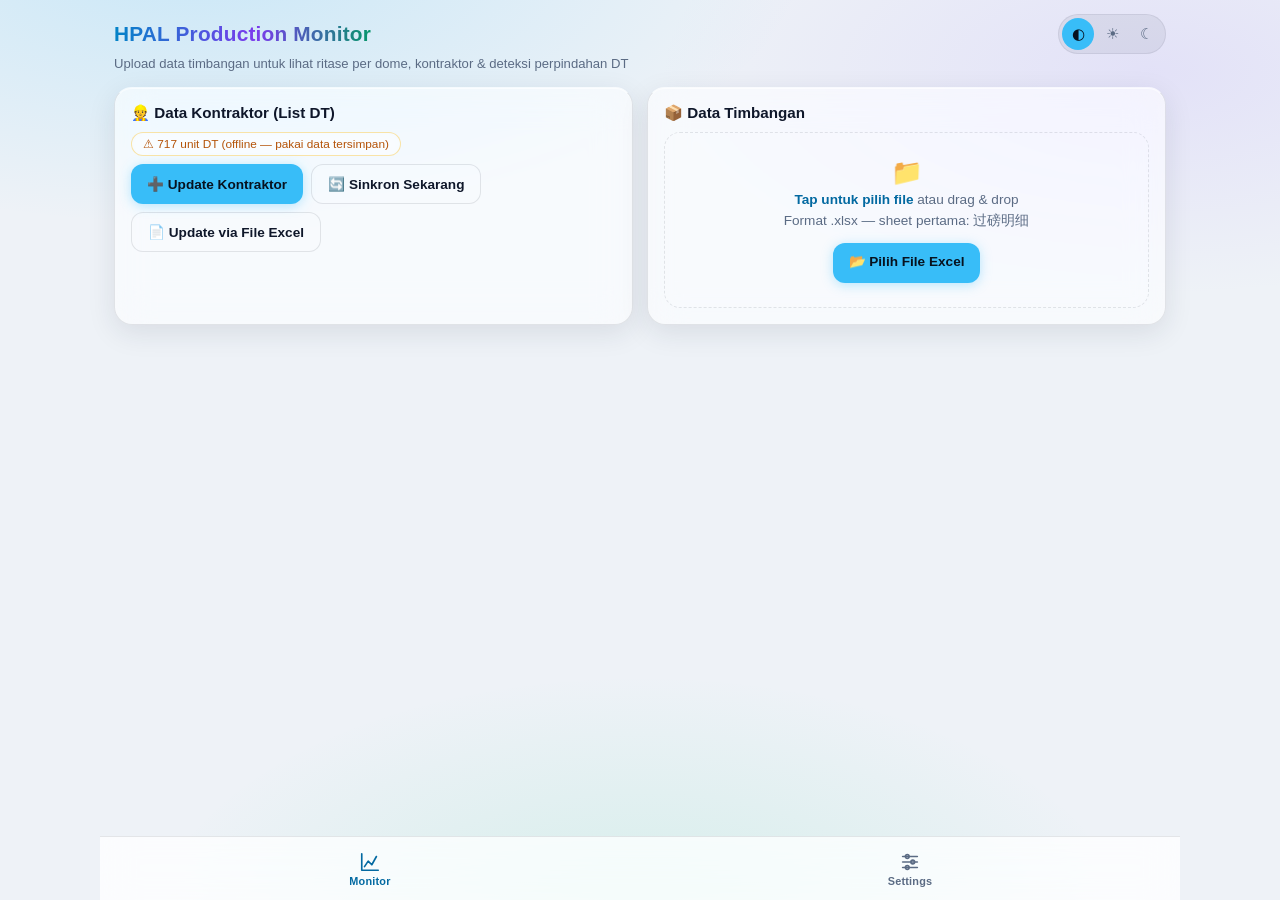
<file: index.html>
<!DOCTYPE html>
<html lang="id">
<head>
<meta charset="UTF-8">
<meta name="viewport" content="width=device-width, initial-scale=1.0, viewport-fit=cover">
<meta name="theme-color" content="#0a0e1a" id="metaThemeColor">
<title>HPAL Production Monitor</title>

<!-- PWA / Home Screen icons: keep these links in the real document <head>. -->
<link rel="manifest" href="./manifest.webmanifest">
<link rel="icon" type="image/png" sizes="72x72" href="./icons/icon-72.png">
<link rel="icon" type="image/png" sizes="96x96" href="./icons/icon-96.png">
<link rel="icon" type="image/png" sizes="128x128" href="./icons/icon-128.png">
<link rel="icon" type="image/png" sizes="144x144" href="./icons/icon-144.png">
<link rel="icon" type="image/png" sizes="152x152" href="./icons/icon-152.png">
<link rel="icon" type="image/png" sizes="180x180" href="./icons/icon-180.png">
<link rel="icon" type="image/png" sizes="192x192" href="./icons/icon-192.png">
<link rel="icon" type="image/png" sizes="256x256" href="./icons/icon-256.png">
<link rel="icon" type="image/png" sizes="384x384" href="./icons/icon-384.png">
<link rel="icon" type="image/png" sizes="512x512" href="./icons/icon-512.png">
<link rel="shortcut icon" href="./icons/icon-192.png">
<link rel="apple-touch-icon" sizes="180x180" href="./icons/icon-180.png">
<link rel="apple-touch-icon" href="./icons/icon-180.png">
<meta name="apple-mobile-web-app-capable" content="yes">
<meta name="apple-mobile-web-app-title" content="HPAL Monitor">
<meta name="apple-mobile-web-app-status-bar-style" content="black-translucent">
<meta name="mobile-web-app-capable" content="yes">
<meta name="application-name" content="HPAL Monitor">
<meta name="msapplication-TileImage" content="./icons/icon-144.png">
<meta name="msapplication-TileColor" content="#0a0e1a">
<!-- Shared contractor-directory core (normalization + hpal.contractors.v1
     schema/cache/event) -- must load and execute BEFORE contractor-assignment.js
     (not deferred, so it runs synchronously here) so
     window.HPALContractorDirectoryCore exists by the time that deferred
     script runs. See js/services/contractor-directory-core.js's header
     comment for why this is a classic script, not an ES module. -->
<script src="./js/services/contractor-directory-core.js"></script>
<script src="./contractor-assignment.js" defer></script>

<!-- V2.5.1: SheetJS and Chart.js used to be inlined here as two large
     blocking classic <script> tags (~700KB combined), executed
     synchronously during HTML parsing before <body> could be reached --
     the confirmed root cause of the extended white screen on iOS PWA cold
     start (startup audit, Root Cause B). Both libraries are now relocated
     byte-for-byte (same version, same license banner, no internal
     changes) to assets/vendor/xlsx.min.js and assets/vendor/chart.umd.min.js,
     precached via service-worker.js's APP_SHELL, and loaded on demand by
     ensureMonitorVendorLibraries() (below, in Monitor's own script) only
     once the user actually selects a workbook -- never eagerly on page
     load. See that function's own header comment for the loader contract. -->
<style>
  :root, html[data-theme="dark"]{
    --bg-base:#0a0e1a;
    --bg-glow-1:rgba(56,189,248,0.16);
    --bg-glow-2:rgba(139,92,246,0.13);
    --bg-glow-3:rgba(34,211,153,0.09);
    --accent:#38bdf8; --accent-chip:#38bdf8; --accent2:#fbbf24;
    --text:#eef2f8; --muted:#8fa3bd; --good:#34d399; --bad:#f87171;
    --glass:rgba(255,255,255,0.055);
    --glass-strong:rgba(255,255,255,0.09);
    --glass-border:rgba(255,255,255,0.12);
    --glass-border-soft:rgba(255,255,255,0.07);
    --glass-border-top:rgba(255,255,255,0.18);
    --card-shadow:0 8px 32px rgba(0,0,0,0.35);
    --card-inset:inset 0 1px 0 rgba(255,255,255,0.06);
    --table-header-bg:rgba(10,14,26,0.85);
    --btn-text:#07121f;
    --error-bg:rgba(248,113,113,0.1);
    --error-border:rgba(248,113,113,0.35);
    --error-text:#fca5a5;
    --section-shadow:0 1px 8px rgba(0,0,0,0.5);
    --num-glow:rgba(251,191,36,0.35);
    --h1-grad:linear-gradient(92deg,#7dd3fc,#c4b5fd 55%,#6ee7b7);
    --toggle-track:rgba(255,255,255,0.06);
    --blur:18px;
  }
  html[data-theme="light"]{
    --bg-base:#eef2f7;
    --bg-glow-1:rgba(56,189,248,0.20);
    --bg-glow-2:rgba(167,139,250,0.16);
    --bg-glow-3:rgba(52,211,153,0.15);
    --accent:#0369a1; --accent-chip:#38bdf8; --accent2:#b45309;
    --text:#0f172a; --muted:#5b6b84; --good:#047857; --bad:#dc2626;
    --glass:rgba(255,255,255,0.6);
    --glass-strong:rgba(255,255,255,0.78);
    --glass-border:rgba(15,23,42,0.10);
    --glass-border-soft:rgba(15,23,42,0.07);
    --glass-border-top:rgba(255,255,255,0.9);
    --card-shadow:0 8px 28px rgba(30,41,59,0.10);
    --card-inset:inset 0 1px 0 rgba(255,255,255,0.6);
    --table-header-bg:rgba(238,242,247,0.9);
    --btn-text:#07121f;
    --error-bg:rgba(220,38,38,0.08);
    --error-border:rgba(220,38,38,0.28);
    --error-text:#b91c1c;
    --section-shadow:0 1px 2px rgba(255,255,255,0.6);
    --num-glow:rgba(180,83,9,0.22);
    --h1-grad:linear-gradient(92deg,#0284c7,#7c3aed 55%,#059669);
    --toggle-track:rgba(15,23,42,0.06);
    --blur:18px;
  }
  *{box-sizing:border-box; -webkit-tap-highlight-color:transparent;}
  html{-webkit-text-size-adjust:100%;}
  body{
    margin:0; font-family:-apple-system,BlinkMacSystemFont,'Segoe UI',Roboto,sans-serif;
    color:var(--text); padding:14px;
    padding-bottom:calc(48px + env(safe-area-inset-bottom));
    padding-top:calc(14px + env(safe-area-inset-top));
    padding-left:calc(14px + env(safe-area-inset-left));
    padding-right:calc(14px + env(safe-area-inset-right));
    min-height:100vh;
    background-color:var(--bg-base);
    background-image:
      radial-gradient(ellipse 80% 50% at 15% -5%, var(--bg-glow-1), transparent 60%),
      radial-gradient(ellipse 70% 45% at 90% 8%, var(--bg-glow-2), transparent 55%),
      radial-gradient(ellipse 65% 50% at 50% 105%, var(--bg-glow-3), transparent 60%);
    background-attachment:fixed;
    transition:background-color .3s ease, color .3s ease;
  }
  body, .card, details, .buyer-card, .upload-zone, th{
    transition:background-color .25s ease, border-color .25s ease, color .25s ease;
  }
  .theme-toggle{
    display:inline-flex; align-items:center; gap:2px;
    background:var(--toggle-track); border:1px solid var(--glass-border-soft);
    border-radius:999px; padding:3px; margin-left:auto;
  }
  .theme-toggle button{
    border:none; background:transparent; color:var(--muted);
    width:32px; height:32px; border-radius:999px; font-size:0.95rem;
    cursor:pointer; display:flex; align-items:center; justify-content:center;
    transition:background-color .2s ease, color .2s ease;
  }
  .theme-toggle button.active{
    background:var(--accent-chip); color:var(--btn-text);
  }
  .header-row{display:flex; align-items:center; gap:8px; margin-bottom:2px;}
  .header-row h1{margin:0;}
  h1{font-size:1.3rem; margin:0 0 4px; font-weight:800; letter-spacing:0.01em;
     background:var(--h1-grad);
     -webkit-background-clip:text; background-clip:text; -webkit-text-fill-color:transparent;}
  h2{font-size:0.95rem; margin:0;}
  .sub{color:var(--muted); font-size:0.82rem; margin-bottom:16px;}
  .card{
    background:var(--glass);
    -webkit-backdrop-filter:blur(var(--blur)) saturate(160%);
    backdrop-filter:blur(var(--blur)) saturate(160%);
    border:1px solid var(--glass-border);
    border-top-color:rgba(255,255,255,0.18);
    border-radius:18px;
    padding:16px; margin-bottom:14px;
    box-shadow:var(--card-shadow), var(--card-inset);
  }
  .card-head{display:flex; justify-content:space-between; align-items:center; margin-bottom:10px; gap:8px; flex-wrap:wrap;}
  .upload-zone{
    border:1.5px dashed var(--glass-border); border-radius:16px; padding:24px 14px;
    text-align:center; cursor:pointer; transition:.25s;
    background:rgba(255,255,255,0.03);
  }
  .upload-zone.drag{border-color:var(--accent); background:rgba(56,189,248,0.08);}
  .upload-zone.small{padding:14px;}
  .upload-zone p{margin:5px 0; color:var(--muted); font-size:0.85rem;}
  .upload-zone strong{color:var(--accent);}
  input[type=file]{
    position:absolute; width:1px; height:1px; padding:0; margin:-1px;
    overflow:hidden; clip:rect(0,0,0,0); white-space:nowrap; border:0;
  }
  .btn{
    background:var(--accent-chip); color:var(--btn-text); border:none; padding:10px 16px;
    border-radius:12px; font-weight:700; font-size:0.85rem; cursor:pointer; white-space:nowrap;
    min-height:40px;
    box-shadow:0 2px 12px rgba(56,189,248,0.35);
  }
  .btn.secondary{background:var(--glass-strong); color:var(--text); box-shadow:none;}
  .btn.ghost{background:rgba(255,255,255,0.04); border:1px solid var(--glass-border); color:var(--text); box-shadow:none;}
  .row{display:flex; gap:8px; flex-wrap:wrap; align-items:center;}
  .pill{
    display:inline-block; background:rgba(255,255,255,0.05); border:1px solid var(--glass-border-soft);
    border-radius:999px; padding:4px 11px; font-size:0.74rem; color:var(--accent);
    -webkit-backdrop-filter:blur(8px); backdrop-filter:blur(8px);
  }
  .pill.good{color:var(--good); border-color:rgba(52,211,153,0.4);}
  .pill.warn{color:var(--accent2); border-color:rgba(251,191,36,0.4);}
  .pill.bad{color:var(--bad); border-color:rgba(248,113,113,0.4);}
  .header-info{display:grid; grid-template-columns:1fr 1fr; gap:10px; margin-bottom:4px;}
  .info-box{
    background:rgba(255,255,255,0.045); border:1px solid var(--glass-border-soft);
    border-radius:14px; padding:12px; text-align:center;
    -webkit-backdrop-filter:blur(10px); backdrop-filter:blur(10px);
  }
  .info-box .lbl{font-size:0.68rem; color:var(--muted); text-transform:uppercase; margin-bottom:4px; letter-spacing:0.06em;}
  .info-box .val{font-size:1.05rem; font-weight:700;}
  .stat-grid{display:grid; grid-template-columns:repeat(2,1fr); gap:8px;}
  @media(min-width:480px){.stat-grid{grid-template-columns:repeat(5,1fr);}}
  .stat{
    background:rgba(255,255,255,0.045); border:1px solid var(--glass-border-soft);
    border-radius:14px; padding:12px 8px; text-align:center;
  }
  .stat .num{font-size:1.2rem; font-weight:800; color:var(--accent2); text-shadow:0 0 18px var(--num-glow);}
  .stat .lbl{font-size:0.63rem; color:var(--muted); margin-top:3px; line-height:1.3; letter-spacing:0.03em;}
  details{
    background:var(--glass);
    -webkit-backdrop-filter:blur(var(--blur)) saturate(150%);
    backdrop-filter:blur(var(--blur)) saturate(150%);
    border:1px solid var(--glass-border-soft); border-radius:16px;
    margin-bottom:10px; overflow:hidden;
  }
  summary{
    padding:14px; cursor:pointer; font-weight:600; display:flex;
    justify-content:space-between; align-items:center; list-style:none; gap:8px;
    min-height:48px;
  }
  summary::-webkit-details-marker{display:none;}
  summary .badge{
    background:var(--accent-chip); color:var(--btn-text); font-size:0.7rem;
    padding:3px 10px; border-radius:999px; font-weight:700; white-space:nowrap;
  }
  table{width:100%; border-collapse:collapse; font-size:0.78rem;}
  th,td{padding:7px 8px; text-align:left; border-bottom:1px solid rgba(255,255,255,0.06); vertical-align:top;}
  th{color:var(--muted); font-weight:600; font-size:0.66rem; text-transform:uppercase; letter-spacing:0.04em;
     position:sticky; top:0; background:var(--table-header-bg);
     -webkit-backdrop-filter:blur(8px); backdrop-filter:blur(8px);}
  tbody tr:last-child td{border-bottom:none;}
  .table-wrap{overflow-x:auto; padding:0 14px 12px; -webkit-overflow-scrolling:touch;}
  .move-row{background:rgba(248,113,113,0.06);}
  .tag-move{color:var(--bad); font-weight:700; font-size:0.68rem;}
  .empty{color:var(--muted); font-size:0.85rem; text-align:center; padding:20px;}
  .ore-row td{background:rgba(56,189,248,0.06);}
  .dome-subrow td{color:var(--muted); font-size:0.74rem;}
  .dome-subrow td:first-child{padding-left:20px;}
  .dome-subrow-hidden{display:none;}
  .toggle-arrow{display:inline-block; transition:transform .18s ease; font-size:0.7rem; color:var(--accent);}
  .toggle-arrow.open{transform:rotate(90deg);}
  .ore-toggle-row:active{background:rgba(56,189,248,0.1) !important;}
  .divider-row{border-bottom:none !important; padding:6px 0 !important;}
  .divider-row::after{content:''; display:block; border-top:1px dashed var(--glass-border);}
  .caption-row{color:var(--muted); font-size:0.7rem; font-style:italic; padding-top:8px !important;}
  .ni-drop-row{background:rgba(248,113,113,0.07);}
  .ni-rise-row{background:rgba(52,211,153,0.05);}
  .ni-drop-val{color:var(--bad); font-weight:700;}
  .ni-rise-val{color:var(--good); font-weight:700;}
  .buyer-card{
    background:var(--glass-strong);
    -webkit-backdrop-filter:blur(var(--blur)) saturate(170%);
    backdrop-filter:blur(var(--blur)) saturate(170%);
    border:1px solid var(--glass-border); border-radius:18px;
    padding:14px 16px; margin-bottom:14px;
    display:flex; align-items:center; justify-content:space-between; gap:12px;
    box-shadow:var(--card-shadow), var(--card-inset);
  }
  .buyer-name{font-size:1.5rem; font-weight:800; letter-spacing:0.05em; color:var(--accent);}
  .buyer-label{font-size:0.68rem; color:var(--muted); text-transform:uppercase; letter-spacing:0.1em;}
  .buyer-badge{
    background:var(--accent-chip); color:var(--btn-text); font-size:0.7rem; font-weight:700;
    padding:4px 11px; border-radius:999px; letter-spacing:0.04em;
  }
  .modal-overlay{
    display:none; position:fixed; inset:0; z-index:1000;
    background:rgba(0,0,0,0.5);
    align-items:flex-end; justify-content:center;
    padding:0;
  }
  .modal-box{
    background:var(--glass-strong);
    -webkit-backdrop-filter:blur(24px) saturate(170%);
    backdrop-filter:blur(24px) saturate(170%);
    border:1px solid var(--glass-border);
    border-bottom:none;
    border-radius:20px 20px 0 0;
    padding:18px 16px calc(20px + env(safe-area-inset-bottom));
    width:100%; max-width:480px;
    max-height:85vh; overflow-y:auto;
    box-shadow:0 -8px 40px rgba(0,0,0,0.4);
  }
  @media(min-width:640px){
    .modal-overlay{align-items:center;}
    .modal-box{border-radius:20px; margin-bottom:0;}
  }
  .modal-field{margin-bottom:12px;}
  .modal-field label{display:block; font-size:0.75rem; color:var(--muted); margin-bottom:5px; text-transform:uppercase; letter-spacing:0.04em;}
  .modal-field input{
    width:100%; background:rgba(255,255,255,0.06); border:1px solid var(--glass-border);
    color:var(--text); padding:11px 12px; border-radius:10px; font-size:0.95rem;
    min-height:44px;
  }
  html[data-theme="light"] .modal-field input{background:rgba(15,23,42,0.04);}
  .modal-field input:focus{outline:2px solid var(--accent); outline-offset:1px;}
  .modal-log-line{font-size:0.78rem; padding:5px 0; border-bottom:1px solid var(--glass-border-soft);}
  .modal-log-line:last-child{border-bottom:none;}
  .section-title{font-size:0.95rem; font-weight:700; margin:20px 4px 8px; display:flex; align-items:center; gap:6px;
                 text-shadow:var(--section-shadow);}
  .error-box{
    background:var(--error-bg); border:1px solid var(--error-border);
    -webkit-backdrop-filter:blur(10px); backdrop-filter:blur(10px);
    color:var(--error-text); padding:12px 14px; border-radius:14px; font-size:0.85rem;
  }
  .info-text{font-size:0.78rem; color:var(--muted); margin-top:6px;}
  .filename{font-size:0.8rem; color:var(--good); margin-top:8px;}
  @media (prefers-reduced-motion: reduce){
    *{transition:none !important; animation:none !important;}
  }

  /* ---- Orientasi & responsive ---- */
  /* Portrait sempit: stat 2 kolom (default). Landscape / layar lebar: manfaatkan lebar */
  @media (orientation: landscape) and (max-height: 500px){
    body{padding-top:calc(10px + env(safe-area-inset-top));}
    .stat-grid{grid-template-columns:repeat(5,1fr);}
    .header-info{grid-template-columns:1fr 1fr;}
    .buyer-card{padding:10px 16px;}
    .buyer-name{font-size:1.25rem;}
    h1{font-size:1.15rem;}
    .card{padding:12px 14px;}
  }
  @media (min-width: 640px){
    body{max-width:1080px; margin:0 auto;}
    .stat-grid{grid-template-columns:repeat(5,1fr);}
    table{font-size:0.82rem;}
  }
  /* Landscape tablet / HP lebar: dua kartu upload berdampingan */
  @media (min-width: 700px) and (orientation: landscape){
    .upload-row{display:grid; grid-template-columns:1fr 1fr; gap:14px;}
    .upload-row .card{margin-bottom:0;}
  }
</style>
<!-- V2.0 app shell: routing, bottom navigation, Report/Settings placeholders.
     Linked after Monitor's inline stylesheet above so the cascade lets the
     bottom-nav clearance rule win; every selector inside is scoped so it
     cannot otherwise override Monitor's own CSS. -->
<link rel="stylesheet" href="./assets/css/app-shell.css">
<link rel="stylesheet" href="./assets/css/bottom-navigation.css">
<link rel="stylesheet" href="./assets/css/report-hync.css">
<link rel="stylesheet" href="./assets/css/settings.css">
<link rel="stylesheet" href="./assets/css/calculate.css">
<script type="module" src="./js/app.js"></script>
<script>
// V2.4 Phase 8 -- PWA/offline integration. service-worker.js/
// manifest.webmanifest already existed but were never actually registered,
// so none of Calculate's offline-caching work (service-worker.js's
// APP_SHELL) took effect in a real browser. Feature-detected, deferred to
// window 'load' (never blocks first paint/interactivity), same-origin
// only (the browser enforces this for service workers regardless).
// Registration failure is swallowed -- the app remains fully usable
// online without a service worker; this is a progressive enhancement,
// never a requirement to load the page.
//
// v3.1.1 in-app update system: updateViaCache 'none' makes every update
// check (the browser's own, and Settings' registration.update()) fetch
// the deployed service-worker.js fresh, never from the HTTP cache. This
// page never reloads itself on a worker change -- only Settings' explicit
// "Perbarui Sekarang / Update Now" does (js/services/app-update-service.js).
if ('serviceWorker' in navigator) {
  window.addEventListener('load', () => {
    navigator.serviceWorker.register('./service-worker.js', { updateViaCache: 'none' }).catch(() => {});
  });
}
</script>
</head>
<body>
<main id="app-pages">
<section id="page-monitor" class="app-page is-active">

<div class="header-row">
  <h1>HPAL Production Monitor</h1>
  <div class="theme-toggle" id="themeToggle" role="group" aria-label="Pilih tema tampilan" data-i18n-aria-label="monitor.themeToggle.groupLabel">
    <button type="button" data-theme-choice="auto"  title="Ikuti sistem" data-i18n-title="monitor.themeToggle.auto">◐</button>
    <button type="button" data-theme-choice="light" title="Mode terang" data-i18n-title="monitor.themeToggle.light">☀</button>
    <button type="button" data-theme-choice="dark"  title="Mode gelap" data-i18n-title="monitor.themeToggle.dark">☾</button>
  </div>
</div>
<div class="sub" data-i18n="monitor.header.subtitle">Upload data timbangan untuk lihat ritase per dome, kontraktor &amp; deteksi perpindahan DT</div>

<div class="upload-row">
<!-- SETUP KONTRAKTOR -->
<div class="card" id="setupCard">
  <div class="card-head">
    <h2 data-i18n="monitor.contractorCard.title">👷 Data Kontraktor (List DT)</h2>
  </div>
  <div id="contractorStatus"></div>
  <label id="contractorUploadZone" for="contractorFileInput" class="upload-zone small" style="margin-top:10px; display:block;">
    <p style="font-size:1.4rem; margin:0;">📁</p>
    <p><strong data-i18n="monitor.contractorUpload.tapText">Tap untuk upload List_DT.xlsx</strong></p>
    <p data-i18n="monitor.contractorUpload.hint">Kolom: DT ID &amp; Contractor — disimpan otomatis, tidak perlu upload ulang</p>
    <span class="btn" style="display:inline-block; margin-top:8px;" data-i18n="monitor.upload.selectFileButton">📂 Pilih File Excel</span>
    <input type="file" id="contractorFileInput"
           accept=".xlsx,.xls,application/vnd.openxmlformats-officedocument.spreadsheetml.sheet,application/vnd.ms-excel">
  </label>
</div>

<!-- UPLOAD TIMBANGAN -->
<div class="card">
  <div class="card-head"><h2 data-i18n="monitor.weighbridgeCard.title">📦 Data Timbangan</h2></div>
  <label class="upload-zone" id="dropZone" for="fileInput" style="display:block;">
    <p style="font-size:1.6rem; margin:0;">📁</p>
    <p><strong data-i18n="monitor.weighbridgeUpload.tapText">Tap untuk pilih file</strong> <span data-i18n="monitor.weighbridgeUpload.dragDropSuffix">atau drag &amp; drop</span></p>
    <p data-i18n="monitor.weighbridgeUpload.formatHint">Format .xlsx — sheet pertama: 过磅明细</p>
    <span class="btn" style="display:inline-block; margin-top:8px;" data-i18n="monitor.upload.selectFileButton">📂 Pilih File Excel</span>
    <input type="file" id="fileInput"
           accept=".xlsx,.xls,application/vnd.openxmlformats-officedocument.spreadsheetml.sheet,application/vnd.ms-excel">
  </label>
  <div id="fileStatus"></div>
</div>
</div><!-- /upload-row -->

<!-- MODAL: Update Kontraktor Manual -->
<div id="contractorModalOverlay" class="modal-overlay">
  <div class="modal-box">
    <div class="card-head">
      <h2 data-i18n="monitor.contractorModal.title">➕ Update Kontraktor</h2>
      <button class="btn ghost" id="btnCloseModal" type="button" aria-label="Tutup" data-i18n-aria-label="monitor.contractorModal.closeAriaLabel">✕</button>
    </div>
    <div class="modal-field">
      <label for="modalDtInput" data-i18n="monitor.contractorModal.dtLabel">No DT</label>
      <input type="text" id="modalDtInput" placeholder="Contoh: SCM-LIM 982" data-i18n-placeholder="monitor.contractorModal.dtPlaceholder" autocomplete="off">
    </div>
    <div class="modal-field">
      <label for="modalContractorInput" data-i18n="monitor.contractorModal.contractorLabel">Nama Kontraktor</label>
      <input type="text" id="modalContractorInput" placeholder="Contoh: MRP" data-i18n-placeholder="monitor.contractorModal.contractorPlaceholder" autocomplete="off">
    </div>
    <div id="modalMsg"></div>
    <div class="row" style="margin-top:10px;">
      <button class="btn" id="btnSubmitContractor" type="button" data-i18n="monitor.contractorModal.saveButton">💾 Simpan</button>
      <button class="btn ghost" id="btnCloseModal2" type="button" data-i18n="monitor.contractorModal.doneButton">Selesai</button>
    </div>
    <div class="info-text" style="margin-top:10px;" data-i18n="monitor.contractorModal.infoText">Data langsung berlaku di HP ini. Kalau ada koneksi internet, otomatis tersinkron ke server pusat dan berlaku untuk semua pengguna.</div>
    <div id="modalSessionLog" style="margin-top:10px;"></div>
  </div>
</div>

<div id="output"></div>

<script>
/* ---------------- THEME CONTROLLER (dark / light / auto) ----------------
   V2.3 Phase 7 (Appearance): this block used to read/write its choice
   through a `window.storage` API that does not exist in a real browser
   (it silently fell through to an in-memory-only fallback on every real
   deployment, so the choice never actually survived a reload -- see the
   old `saveThemeChoice`/`loadThemeChoice` before this change). It now
   reads/writes the exact same shared preferences key
   js/services/app-preferences-service.js owns (`hpal.preferences.v1`,
   plain localStorage, `{schemaVersion,locale,appearance}`), and updates
   only the `appearance` field (a read-modify-write, so it never touches
   whatever `locale` value the module side has already written) -- this is
   "unify the current theme behavior... so all of them read from and
   respond to the same single resolved theme state" (architecture section
   13.2) in practice, without rewriting this classic (non-module) script
   into an ES module. Cross-boundary sync with Settings' Appearance card
   (a real ES module, cannot be imported here) happens through the shared
   storage key plus the `hpal:preferences-changed` window CustomEvent both
   sides dispatch/listen for. */
const PREFERENCES_STORAGE_KEY = 'hpal.preferences.v1';
const PREFERENCES_SCHEMA_VERSION = 1;
let themeChoice = 'auto'; // 'auto' | 'light' | 'dark' — user's selected mode

const systemDarkMQ = window.matchMedia ? window.matchMedia('(prefers-color-scheme: dark)') : null;

function resolveTheme(choice){
  if(choice === 'light') return 'light';
  if(choice === 'dark') return 'dark';
  // auto: ikuti preferensi sistem, fallback dark kalau matchMedia tidak didukung
  return (systemDarkMQ && !systemDarkMQ.matches) ? 'light' : 'dark';
}

function applyTheme(choice){
  themeChoice = choice;
  const resolved = resolveTheme(choice);
  document.documentElement.setAttribute('data-theme', resolved);
  const metaColor = document.getElementById('metaThemeColor');
  if(metaColor) metaColor.setAttribute('content', resolved === 'light' ? '#eef2f7' : '#0a0e1a');

  document.querySelectorAll('#themeToggle button').forEach(btn => {
    btn.classList.toggle('active', btn.getAttribute('data-theme-choice') === choice);
  });

  // Chart pakai warna hardcoded (bukan CSS var) — perlu digambar ulang kalau sudah ada data
  if(window._niChartData) renderNIChart();
}

function loadPreferences(){
  try{
    const raw = window.localStorage && window.localStorage.getItem(PREFERENCES_STORAGE_KEY);
    if(raw){
      const parsed = JSON.parse(raw);
      if(parsed && parsed.schemaVersion === PREFERENCES_SCHEMA_VERSION
        && (parsed.appearance === 'dark' || parsed.appearance === 'light' || parsed.appearance === 'auto')
        && (parsed.locale === 'id' || parsed.locale === 'en')){
        return parsed;
      }
    }
  }catch(e){ /* corrupted/unavailable storage -- fall through to defaults below */ }
  return { schemaVersion: PREFERENCES_SCHEMA_VERSION, locale: 'id', appearance: 'auto' };
}

// Read-modify-write: only ever changes `appearance`, so a `locale` value
// already persisted by js/i18n/i18n.js (an ES module, running separately)
// is never overwritten by this classic script.
function saveThemeChoice(choice){
  const prefs = loadPreferences();
  prefs.appearance = choice;
  try{
    window.localStorage && window.localStorage.setItem(PREFERENCES_STORAGE_KEY, JSON.stringify(prefs));
  }catch(e){ /* best-effort only -- a save failure must never block applying the theme */ }
  try{
    window.dispatchEvent(new CustomEvent('hpal:preferences-changed', { detail: prefs }));
  }catch(e){ /* ignored -- notifying Settings' Appearance card is best-effort */ }
}

function initThemeToggle(){
  document.querySelectorAll('#themeToggle button').forEach(btn => {
    btn.addEventListener('click', () => {
      const choice = btn.getAttribute('data-theme-choice');
      applyTheme(choice);
      saveThemeChoice(choice);
    });
  });
  // Kalau mode auto aktif, ikuti perubahan preferensi sistem secara live
  if(systemDarkMQ){
    const handler = () => { if(themeChoice === 'auto') applyTheme('auto'); };
    if(systemDarkMQ.addEventListener) systemDarkMQ.addEventListener('change', handler);
    else if(systemDarkMQ.addListener) systemDarkMQ.addListener(handler); // fallback Safari lama
  }
  // Settings' Appearance card (js/pages/settings/settings-page.js, an ES
  // module) dispatches this same event on every change -- keeps this
  // toggle's active state and the chart's redraw in sync without a reload,
  // even though the two sides can never `import` each other directly.
  window.addEventListener('hpal:preferences-changed', (event) => {
    const appearance = event && event.detail && event.detail.appearance;
    if(appearance && appearance !== themeChoice) applyTheme(appearance);
  });
}

(function initTheme(){
  applyTheme(loadPreferences().appearance);
  initThemeToggle();
})();

/* ---------------- CONTRACTOR SETUP ---------------- */

const STORAGE_KEY = 'dt_contractor_map_v1';
const EMBEDDED_CONTRACTOR_MAP = {"ADT 001": "ADT HJS", "ADT 002": "ADT HJS", "ADT 003": "ADT HJS", "ADT 004": "ADT HJS", "ADT 005": "ADT HJS", "ADT 006": "ADT HJS", "ADT 007": "ADT HJS", "ADT 008": "ADT HJS", "ADT 009": "ADT HJS", "ADT 010": "ADT HJS", "ADT 011": "ADT HJS", "ADT 012": "ADT HJS", "ADT 013": "ADT HJS", "ADT 014": "ADT HJS", "ADT 015": "ADT HJS", "ADT 016": "ADT HJS", "ADT 017": "ADT HJS", "ADT 018": "ADT HJS", "ADT 019": "ADT HJS", "ADT 020": "ADT HJS", "ADT 021": "ADT HJS", "ADT 022": "ADT HJS", "ADT 023": "ADT HJS", "ADT 024": "ADT HJS", "ADT 025": "ADT HJS", "ADT 026": "ADT HJS", "ADT 027": "ADT HJS", "ADT 028": "ADT HJS", "ADT 029": "ADT HJS", "ADT 030": "ADT HJS", "ADT 031": "ADT HJS", "ADT 032": "ADT HJS", "ADT 033": "ADT HJS", "ADT 034": "ADT HJS", "ADT 035": "ADT HJS", "ADT 036": "ADT HJS", "ADT 037": "ADT HJS", "ADT 038": "ADT HJS", "ADT 039": "ADT HJS", "ADT 040": "ADT HJS", "ADT 041": "ADT HJS", "ADT 042": "ADT HJS", "ADT 043": "ADT HJS", "ADT 044": "ADT HJS", "ADT 045": "ADT HJS", "ADT 046": "ADT HJS", "ADT 047": "ADT HJS", "ADT 048": "ADT HJS", "ADT 050": "ADT HJS", "ADT 051": "ADT HJS", "ADT-RL 001": "ADT REAL", "ADT-RL 007": "ADT REAL", "ADT-RL 012": "ADT REAL", "ADT-RL 013": "ADT REAL", "ADT-RL 014": "ADT REAL", "ADT-RL 015": "ADT REAL", "ADT-RL 016": "ADT REAL", "ADT-RL 017": "ADT REAL", "ADT-RL 018": "ADT REAL", "ADT-RL 019": "ADT REAL", "ADT-RL 020": "ADT REAL", "ADT-RL 021": "ADT REAL", "ADT-RL 022": "ADT REAL", "ADT-RL 023": "ADT REAL", "ADT-RL 024": "ADT REAL", "ADT-RL 025": "ADT REAL", "ADT-RL 047": "ADT REAL", "DT014KS": "HYNC", "DT022KS": "HYNC", "DT045KS": "HYNC", "DT3004PB": "HYNC", "DT3006PB": "HYNC", "DT3009PB": "HYNC", "DT3012PB": "HYNC", "DT3016PB": "HYNC", "DT3020PB": "HYNC", "DT3025PB": "HYNC", "DT3029PB": "HYNC", "DT3033PB": "HYNC", "DT-SCM-HLG 014": "MIM", "DT-SCM-HLG 036": "MIM", "DT-SCM-HLG 037": "MIM", "DT-SCM-HLG 038": "MIM", "DT-SCM-HLG 039": "MIM", "DT-SCM-HLG 040": "MIM", "DT-SCM-HLG 041": "MIM", "DT-SCM-HLG 042": "MIM", "DT-SCM-HLG 043": "MIM", "DT-SCM-HLG 044": "MIM", "DT-SCM-HLG 045": "MIM", "DT-SCM-HLG 046": "MIM", "DT-SCM-HLG 047": "MIM", "DT-SCM-HLG 048": "MIM", "DT-SCM-HLG 050": "MIM", "DT-SCM-HLG 182": "MIM", "DT-SCM-HLG 183": "MIM", "DT-SCM-HLG 184": "MIM", "DT-SCM-HLG 185": "MIM", "DT-SCM-HLG 186": "MIM", "DT-SCM-HLG 187": "MIM", "DT-SCM-HLG 188": "MIM", "DT-SCM-HLG 189": "MIM", "DT-SCM-HLG 191": "MIM", "DT-SCM-HLG 192": "MIM", "DT-SCM-HLG 193": "MIM", "DT-SCM-HLG 194": "MIM", "DT-SCM-HLG 392": "STM", "DT-SCM-HLG 393": "STM", "DT-SCM-HLG 394": "STM", "DT-SCM-HLG 395": "STM", "DT-SCM-HLG 396": "STM", "DT-SCM-HLG 397": "STM", "DT-SCM-HLG 398": "STM", "DT-SCM-HLG 399": "STM", "DT-SCM-HLG 400": "STM", "DT-SCM-HLG 401": "STM", "DT-SCM-HLG 402": "STM", "DT-SCM-HLG 403": "STM", "DT-SCM-HLG 404": "STM", "DT-SCM-HLG 405": "STM", "DT-SCM-HLG 406": "STM", "DT-SCM-HLG 407": "STM", "DT-SCM-HLG 408": "STM", "DT-SCM-HLG 409": "STM", "DT-SCM-HLG 410": "STM", "DT-SCM-HLG 412": "STM", "DT-SCM-HLG 413": "STM", "DT-SCM-HLG 414": "STM", "DT-SCM-HLG 415": "STM", "DT-SCM-HLG 416": "STM", "DT-SCM-HLG 417": "STM", "DT-SCM-HLG 418": "STM", "DT-SCM-HLG 419": "STM", "DT-SCM-HLG 420": "STM", "DT-SCM-HLG 422": "STM", "DT-SCM-HLG 424": "STM", "DT-SCM-HLG 425": "STM", "DT-SCM-HLG 426": "STM", "DT-SCM-HLG 427": "STM", "DT-SCM-HLG 428": "STM", "DT-SCM-HLG 429": "STM", "DT-SCM-HLG 430": "STM", "DT-SCM-HLG 431": "STM", "DT-SCM-HLG 432": "STM", "DT-SCM-HLG 433": "STM", "DT-SCM-HLG 434": "STM", "DT-SCM-HLG 435": "STM", "DT-SCM-HLG 436": "STM", "DT-SCM-HLG 437": "STM", "DT-SCM-HLG 438": "STM", "DT-SCM-HLG 439": "STM", "DT-SCM-HLG 440": "STM", "DT-SCM-HLG 441": "STM", "DT-SCM-HLG 442": "STM", "DT-SCM-HLG 443": "STM", "DT-SCM-HLG 444": "STM", "DT-SCM-HLG 445": "STM", "DT-SCM-HLG 446": "STM", "DT-SCM-HLG 447": "STM", "DT-SCM-HLG 448": "STM", "DT-SCM-HLG 449": "STM", "DT-SCM-HLG 450": "STM", "DT-SCM-HLG 451": "STM", "DT-SCM-HLG 453": "STM", "DT-SCM-HLG 454": "STM", "DT-SCM-HLG 455": "STM", "DT-SCM-HLG 458": "STM", "DT-SCM-HLG 459": "STM", "DT-SCM-HLG 460": "STM", "DT-SCM-HLG 462": "STM", "DT-SCM-HLG 463": "STM", "DT-SCM-HLG 464": "STM", "DT-SCM-HLG 465": "STM", "DT-SCM-HLG 466": "STM", "DT-SCM-HLG 467": "STM", "DT-SCM-HLG 468": "STM", "DT-SCM-HLG 469": "STM", "DT-SCM-HLG 470": "STM", "DT-SCM-HLG 471": "STM", "DT-SCM-HLG 473": "STM", "DT-SCM-HLG 474": "STM", "DT-SCM-HLG 475": "STM", "DT-SCM-HLG 476": "STM", "DT-SCM-HLG 480": "STM", "DT-SCM-HLG 481": "STM", "DT-SCM-HLG 482": "STM", "DT-SCM-HLG 485": "STM", "DT-SCM-HLG 486": "STM", "DT-SCM-HLG 488": "STM", "DT-SCM-HLG 490": "STM", "DT-SCM-HLG 491": "STM", "DT-SCM-HLG-014": "MIM", "DT-SCM-HLG-037": "MIM", "DT-SCM-HLG-038": "MIM", "DT-SCM-HLG-039": "MIM", "DT-SCM-HLG-040": "MIM", "DT-SCM-HLG-041": "MIM", "DT-SCM-HLG-042": "MIM", "DT-SCM-HLG-043": "MIM", "DT-SCM-HLG-044": "MIM", "DT-SCM-HLG-045": "MIM", "DT-SCM-HLG-046": "MIM", "DT-SCM-HLG-187": "MIM", "MIM 117": "MIM", "MIM 120": "MIM", "MIM 130": "MIM", "MIM -130": "MIM", "MIM 132": "MIM", "MIM 141": "MIM", "MIM 145": "MIM", "MIM 146": "MIM", "MIM 147": "MIM", "MIM 149": "MIM", "MIM 152": "MIM", "MIM 159": "MIM", "MIM 168": "MIM", "MIM 172": "MIM", "MIM-DT 113": "MIM", "MIM-DT 120": "MIM", "MIM-DT 130": "MIM", "MIM-DT 132": "MIM", "MIM-DT 141": "MIM", "MIM-DT 145": "MIM", "MIM-DT 146": "MIM", "MIM-DT 147": "MIM", "MIM-DT 148": "MIM", "MIM-DT 149": "MIM", "MIM-DT 172": "MIM", "SCM HLG 399": "STM", "SCM-HLG 357": "STM", "SCM-HLG 392": "STM", "SCM-HLG 393": "STM", "SCM-HLG 394": "STM", "SCM-HLG 395": "STM", "SCM-HLG 396": "STM", "SCM-HLG 397": "STM", "SCM-HLG 399": "STM", "SCM-HLG 400": "STM", "SCM-HLG 402": "STM", "SCM-HLG 408": "STM", "SCM-HLG 410": "STM", "SCM-HLG 415": "STM", "SCM-HLG 416": "STM", "SCM-HLG 419": "STM", "SCM-HLG 438": "STM", "SCM-HLG 441": "STM", "SCM-HLG 445": "STM", "SCM-HLG 447": "STM", "SCM-HLG 449": "STM", "SCM-HLG 450": "STM", "SCM-HLG 453": "STM", "SCM-HLG 455": "STM", "SCM-HLG 456": "STM", "SCM-HLG 458": "STM", "SCM-HLG 471": "STM", "SCM-HLG 472": "STM", "SCM-HLG 473": "STM", "SCM-HLG 474": "STM", "SCM-HLG 475": "STM", "SCM-HLG 483": "STM", "SCM-HLH 400": "STM", "SCM-LIM 200": "REAL", "SCM-LIM 201": "REAL", "SCM-LIM 202": "REAL", "SCM-LIM 203": "REAL", "SCM-LIM 204": "REAL", "SCM-LIM 205": "REAL", "SCM-LIM 206": "REAL", "SCM-LIM 207": "REAL", "SCM-LIM 208": "REAL", "SCM-LIM 209": "REAL", "SCM-LIM 211": "REAL", "SCM-LIM 212": "REAL", "SCM-LIM 213": "REAL", "SCM-LIM 214": "REAL", "SCM-LIM 215": "REAL", "SCM-LIM 216": "REAL", "SCM-LIM 217": "REAL", "SCM-LIM 219": "REAL", "SCM-LIM 220": "REAL", "SCM-LIM 221": "REAL", "SCM-LIM 301": "MRP", "SCM-LIM 302": "MRP", "SCM-LIM 303": "MRP", "SCM-LIM 304": "MRP", "SCM-LIM 305": "MRP", "SCM-LIM 306": "MRP", "SCM-LIM 307": "MRP", "SCM-LIM 308": "MRP", "SCM-LIM 309": "MRP", "SCM-LIM 310": "MRP", "SCM-LIM 311": "MRP", "SCM-LIM 312": "MRP", "SCM-LIM 313": "MRP", "SCM-LIM 314": "MRP", "SCM-LIM 315": "MRP", "SCM-LIM 316": "MRP", "SCM-LIM 317": "MRP", "SCM-LIM 318": "MRP", "SCM-LIM 319": "MRP", "SCM-LIM 320": "MRP", "SCM-LIM 321": "MRP", "SCM-LIM 322": "MRP", "SCM-LIM 323": "MRP", "SCM-LIM 324": "MRP", "SCM-LIM 325": "MRP", "SCM-LIM 326": "MRP", "SCM-LIM 327": "MRP", "SCM-LIM 328": "MRP", "SCM-LIM 329": "MRP", "SCM-LIM 330": "MRP", "SCM-LIM 331": "MRP", "SCM-LIM 332": "MRP", "SCM-LIM 333": "MRP", "SCM-LIM 334": "MRP", "SCM-LIM 335": "MRP", "SCM-LIM 336": "MRP", "SCM-LIM 337": "MRP", "SCM-LIM 338": "MRP", "SCM-LIM 339": "MRP", "SCM-LIM 340": "MRP", "SCM-LIM 341": "MRP", "SCM-LIM 342": "MRP", "SCM-LIM 343": "MRP", "SCM-LIM 344": "MRP", "SCM-LIM 345": "MRP", "SCM-LIM 346": "MRP", "SCM-LIM 347": "MRP", "SCM-LIM 348": "MRP", "SCM-LIM 349": "MRP", "SCM-LIM 350": "MRP", "SCM-LIM 351": "MRP", "SCM-LIM 352": "MRP", "SCM-LIM 353": "MRP", "SCM-LIM 354": "MRP", "SCM-LIM 355": "MRP", "SCM-LIM 356": "MRP", "SCM-LIM 357": "MRP", "SCM-LIM 358": "MRP", "SCM-LIM 359": "MRP", "SCM-LIM 360": "MRP", "SCM-LIM 361": "MRP", "SCM-LIM 362": "MRP", "SCM-LIM 363": "MRP", "SCM-LIM 364": "MRP", "SCM-LIM 365": "MRP", "SCM-LIM 366": "MRP", "SCM-LIM 367": "MRP", "SCM-LIM 368": "MRP", "SCM-LIM 369": "MRP", "SCM-LIM 370": "MRP", "SCM-LIM 371": "MRP", "SCM-LIM 372": "MRP", "SCM-LIM 373": "MRP", "SCM-LIM 374": "MRP", "SCM-LIM 375": "MRP", "SCM-LIM 376": "MRP", "SCM-LIM 377": "MRP", "SCM-LIM 378": "MRP", "SCM-LIM 379": "MRP", "SCM-LIM 380": "MRP", "SCM-LIM 381": "MRP", "SCM-LIM 382": "MRP", "SCM-LIM 383": "MRP", "SCM-LIM 384": "MRP", "SCM-LIM 385": "MRP", "SCM-LIM 386": "MRP", "SCM-LIM 387": "MRP", "SCM-LIM 388": "MRP", "SCM-LIM 389": "MRP", "SCM-LIM 390": "MRP", "SCM-LIM 391": "MRP", "SCM-LIM 392": "MRP", "SCM-LIM 393": "MRP", "SCM-LIM 394": "MRP", "SCM-LIM 395": "MRP", "SCM-LIM 396": "MRP", "SCM-LIM 397": "MRP", "SCM-LIM 398": "MRP", "SCM-LIM 399": "MRP", "SCM-LIM 400": "MRP", "SCM-LIM 401": "PMS", "SCM-LIM 402": "PMS", "SCM-LIM 403": "PMS", "SCM-LIM 404": "PMS", "SCM-LIM 405": "PMS", "SCM-LIM 406": "PMS", "SCM-LIM 407": "PMS", "SCM-LIM 408": "PMS", "SCM-LIM 409": "PMS", "SCM-LIM 410": "PMS", "SCM-LIM 411": "PMS", "SCM-LIM 412": "PMS", "SCM-LIM 413": "PMS", "SCM-LIM 414": "PMS", "SCM-LIM 415": "PMS", "SCM-LIM 416": "PMS", "SCM-LIM 417": "PMS", "SCM-LIM 418": "PMS", "SCM-LIM 501": "MIM", "SCM-LIM 502": "MIM", "SCM-LIM 503": "MIM", "SCM-LIM 504": "MIM", "SCM-LIM 505": "MIM", "SCM-LIM 506": "MIM", "SCM-LIM 507": "MIM", "SCM-LIM 508": "MIM", "SCM-LIM 509": "MIM", "SCM-LIM 510": "MIM", "SCM-LIM 511": "MIM", "SCM-LIM 512": "MIM", "SCM-LIM 513": "MIM", "SCM-LIM 514": "MIM", "SCM-LIM 515": "MIM", "SCM-LIM 516": "MIM", "SCM-LIM 517": "MIM", "SCM-LIM 518": "MIM", "SCM-LIM 519": "MIM", "SCM-LIM 520": "MIM", "SCM-LIM 521": "MIM", "SCM-LIM 522": "MIM", "SCM-LIM 523": "MIM", "SCM-LIM 524": "MIM", "SCM-LIM 525": "MIM", "SCM-LIM 526": "MIM", "SCM-LIM 527": "MIM", "SCM-LIM 528": "MIM", "SCM-LIM 529": "MIM", "SCM-LIM 530": "MIM", "SCM-LIM 531": "MIM", "SCM-LIM 532": "MIM", "SCM-LIM 533": "MIM", "SCM-LIM 534": "MIM", "SCM-LIM 535": "MIM", "SCM-LIM 536": "MIM", "SCM-LIM 537": "MIM", "SCM-LIM 538": "MIM", "SCM-LIM 539": "MIM", "SCM-LIM 540": "MIM", "SCM-LIM 541": "MIM", "SCM-LIM 542": "MIM", "SCM-LIM 543": "MIM", "SCM-LIM 544": "MIM", "SCM-LIM 545": "MIM", "SCM-LIM 546": "MIM", "SCM-LIM 547": "MIM", "SCM-LIM 548": "MIM", "SCM-LIM 549": "MIM", "SCM-LIM 550": "MIM", "SCM-LIM 551": "MIM", "SCM-LIM 552": "MIM", "SCM-LIM 553": "MIM", "SCM-LIM 554": "MIM", "SCM-LIM 555": "MIM", "SCM-LIM 556": "MIM", "SCM-LIM 557": "MIM", "SCM-LIM 558": "MIM", "SCM-LIM 559": "MIM", "SCM-LIM 560": "MIM", "SCM-LIM 561": "MIM", "SCM-LIM 562": "MIM", "SCM-LIM 563": "MIM", "SCM-LIM 564": "MIM", "SCM-LIM 565": "MIM", "SCM-LIM 566": "MIM", "SCM-LIM 567": "MIM", "SCM-LIM 568": "MIM", "SCM-LIM 569": "MIM", "SCM-LIM 570": "MIM", "SCM-LIM 571": "MIM", "SCM-LIM 572": "MIM", "SCM-LIM 573": "MIM", "SCM-LIM 574": "MIM", "SCM-LIM 575": "MIM", "SCM-LIM 576": "MIM", "SCM-LIM 577": "MIM", "SCM-LIM 578": "MIM", "SCM-LIM 579": "MIM", "SCM-LIM 580": "MIM", "SCM-LIM 581": "MIM", "SCM-LIM 582": "MIM", "SCM-LIM 583": "MIM", "SCM-LIM 584": "MIM", "SCM-LIM 585": "MIM", "SCM-LIM 586": "MIM", "SCM-LIM 587": "MIM", "SCM-LIM 588": "MIM", "SCM-LIM 589": "MIM", "SCM-LIM 590": "MIM", "SCM-LIM 591": "MIM", "SCM-LIM 592": "MIM", "SCM-LIM 593": "MIM", "SCM-LIM 594": "MIM", "SCM-LIM 595": "MIM", "SCM-LIM 596": "MIM", "SCM-LIM 597": "MIM", "SCM-LIM 598": "MIM", "SCM-LIM 601": "HYNC", "SCM-LIM 602": "HYNC", "SCM-LIM 603": "HYNC", "SCM-LIM 604": "HYNC", "SCM-LIM 605": "HYNC", "SCM-LIM 606": "HYNC", "SCM-LIM 607": "HYNC", "SCM-LIM 608": "HYNC", "SCM-LIM 609": "HYNC", "SCM-LIM 610": "HYNC", "SCM-LIM 611": "HYNC", "SCM-LIM 612": "HYNC", "SCM-LIM 613": "HYNC", "SCM-LIM 614": "HYNC", "SCM-LIM 615": "HYNC", "SCM-LIM 616": "HYNC", "SCM-LIM 617": "HYNC", "SCM-LIM 618": "HYNC", "SCM-LIM 619": "HYNC", "SCM-LIM 620": "HYNC", "SCM-LIM 621": "HYNC", "SCM-LIM 622": "HYNC", "SCM-LIM 623": "HYNC", "SCM-LIM 719": "PMS", "SCM-LIM 720": "PMS", "SCM-LIM 721": "PMS", "SCM-LIM 722": "PMS", "SCM-LIM 723": "PMS", "SCM-LIM 724": "PMS", "SCM-LIM 725": "PMS", "SCM-LIM 726": "PMS", "SCM-LIM 727": "PMS", "SCM-LIM 728": "PMS", "SCM-LIM 729": "PMS", "SCM-LIM 730": "PMS", "SCM-LIM 731": "PMS", "SCM-LIM 732": "PMS", "SCM-LIM 733": "PMS", "SCM-LIM 734": "PMS", "SCM-LIM 735": "PMS", "SCM-LIM 736": "PMS", "SCM-LIM 737": "PMS", "SCM-LIM 738": "PMS", "SCM-LIM 739": "PMS", "SCM-LIM 740": "PMS", "SCM-LIM 741": "PMS", "SCM-LIM 742": "PMS", "SCM-LIM 743": "PMS", "SCM-LIM 744": "PMS", "SCM-LIM 745": "PMS", "SCM-LIM 746": "PMS", "SCM-LIM 747": "PMS", "SCM-LIM 748": "PMS", "SCM-LIM 749": "PMS", "SCM-LIM 751": "PMS", "SCM-LIM 755": "PMS", "SCM-LIM 756": "PMS", "SCM-LIM 757": "PMS", "SCM-LIM 758": "PMS", "SCM-LIM 801": "JAM", "SCM-LIM 802": "JAM", "SCM-LIM 803": "JAM", "SCM-LIM 804": "JAM", "SCM-LIM 805": "JAM", "SCM-LIM 806": "JAM", "SCM-LIM 807": "JAM", "SCM-LIM 808": "JAM", "SCM-LIM 809": "JAM", "SCM-LIM 810": "JAM", "SCM-LIM 811": "JAM", "SCM-LIM 812": "JAM", "SCM-LIM 813": "JAM", "SCM-LIM 814": "JAM", "SCM-LIM 815": "JAM", "SCM-LIM 816": "JAM", "SCM-LIM 817": "JAM", "SCM-LIM 818": "JAM", "SCM-LIM 819": "JAM", "SCM-LIM 820": "JAM", "SCM-LIM 821": "JAM", "SCM-LIM 822": "JAM", "SCM-LIM 823": "JAM", "SCM-LIM 824": "JAM", "SCM-LIM 825": "JAM", "SCM-LIM 826": "JAM", "SCM-LIM 827": "JAM", "SCM-LIM 828": "JAM", "SCM-LIM 829": "JAM", "SCM-LIM 830": "JAM", "SCM-LIM 831": "JAM", "SCM-LIM 832": "JAM", "SCM-LIM 833": "JAM", "SCM-LIM 834": "JAM", "SCM-LIM 835": "JAM", "SCM-LIM 836": "JAM", "SCM-LIM 837": "JAM", "SCM-LIM 838": "JAM", "SCM-LIM 839": "JAM", "SCM-LIM 840": "JAM", "SCM-LIM 841": "JAM", "SCM-LIM 842": "JAM", "SCM-LIM 843": "JAM", "SCM-LIM 844": "JAM", "SCM-LIM 845": "JAM", "SCM-LIM 846": "JAM", "SCM-LIM 900": "TII", "SCM-LIM 901": "TII", "SCM-LIM 902": "TII", "SCM-LIM 903": "TII", "SCM-LIM 904": "TII", "SCM-LIM 905": "TII", "SCM-LIM 906": "TII", "SCM-LIM 907": "TII", "SCM-LIM 908": "TII", "SCM-LIM 909": "TII", "SCM-LIM 910": "TII", "SCM-LIM 911": "TII", "SCM-LIM 912": "TII", "SCM-LIM 913": "TII", "SCM-LIM 914": "TII", "SCM-LIM 915": "TII", "SCM-LIM 916": "TII", "SCM-LIM 917": "TII", "SCM-LIM 918": "TII", "SCM-LIM 919": "TII", "SCM-LIM 920": "TII", "SCM-LIM 921": "TII", "SCM-LIM 922": "TII", "SCM-LIM 923": "TII", "SCM-LIM 924": "TII", "SCM-LIM 925": "TII", "SCM-LIM 926": "TII", "SCM-LIM 927": "TII", "SCM-LIM 928": "TII", "SCM-LIM 929": "TII", "SCM-LIM 930": "TII", "SCM-LIM 931": "TII", "SCM-LIM 932": "TII", "SCM-LIM 933": "TII", "SCM-LIM 934": "TII", "SCM-LIM 935": "TII", "SCM-LIM 936": "TII", "SCM-LIM 937": "TII", "SCM-LIM 938": "TII", "SCM-LIM 939": "TII", "SCM-LIM 940": "TII", "SCM-LIM 941": "TII", "SCM-LIM 942": "TII", "SCM-LIM 943": "TII", "SCM-LIM 944": "TII", "SCM-LIM 945": "TII", "SCM-LIM 946": "TII", "SCM-LIM 947": "TII", "SCM-LIM 948": "TII", "SCM-LIM 949": "TII", "SCM-LIM 950": "TII", "SCM-LIM 951": "TII", "SCM-LIM 952": "TII", "SCM-LIM 953": "TII", "SCM-LIM 954": "TII", "SCM-LIM 955": "TII", "SCM-LIM 956": "TII", "SCM-LIM 957": "TII", "SCM-LIM 958": "TII", "SCM-LIM 959": "TII", "SCM-LIM 960": "TII", "SCM-LIM 961": "TII", "SCM-LIM 962": "TII", "SCM-LIM 963": "TII", "SCM-LIM 964": "TII", "SMA 4173 ADT": "ADT SMA", "SMA 4176 ADT": "ADT SMA", "SMA 4177 ADT": "ADT SMA", "SMA 4178 ADT": "ADT SMA", "SMA 4179 ADT": "ADT SMA", "SCM-LIM 965": "TII", "SCM-LIM 966": "TII", "SCM-LIM 967": "TII", "SCM-LIM 968": "TII", "SCM-LIM 969": "TII", "SCM-LIM 970": "TII", "SCM-LIM 971": "TII", "SCM-LIM 972": "TII", "SCM-LIM 973": "TII", "SCM-LIM 974": "TII", "SCM-LIM 975": "TII", "SCM-LIM 976": "TII", "SCM-LIM 977": "TII", "SCM-LIM 978": "TII", "SCM-LIM 979": "TII", "SCM-LIM 980": "TII", "SCM-LIM 981": "TII", "SCM-LIM 982": "TII", "SCM-LIM 983": "TII", "SCM-LIM 984": "TII", "SCM-LIM 985": "TII", "SCM-LIM 986": "TII", "SCM-LIM 987": "TII", "SCM-LIM 988": "TII", "SCM-LIM 989": "TII", "SCM-LIM 991": "TII", "SCM-LIM 994": "TII", "SCM-LIM 218": "REAL", "SCM-LIM 210": "REAL", "SCM-LIM 225": "REAL", "SCM-LIM 223": "REAL", "SCM-LIM 228": "REAL", "SCM-LIM 226": "REAL", "SCM-HLG 943": "SMA", "SCM-HLG 946": "SMA", "SCM-HLG 956": "SMA", "SCM-HLG 951": "SMA", "SCM-HLG 944": "SMA", "SCM-HLG 955": "SMA", "SCM-HLG 952": "SMA", "SCM-HLG 960": "SMA", "SCM-HLG 948": "SMA", "SCM-HLG 949": "SMA", "SCM-HLG 950": "SMA", "SCM-LIM 229": "REAL"};
const GOOGLE_SHEET_API_URL = 'https://script.google.com/macros/s/AKfycbwoakor1_LBN52GYBACijgorUEE5cPqjrnR_ncmCBzJH2YKf6Yl42Ys2m3VpSVoSuFs/exec';
const PENDING_QUEUE_KEY = 'dt_contractor_pending_queue_v1';
// V2.5.1 -- the last SUCCESSFULLY-synced Google Sheet contractor dataset,
// persisted locally so a cold start can render real contractor
// information immediately instead of an empty "syncing" state (startup
// audit Root Cause A / this task's product contract). Deliberately a
// SEPARATE key from STORAGE_KEY (the manual/personal override) and
// PENDING_QUEUE_KEY (the offline write queue) -- this task's Section
// 20/27 requires the existing three-way precedence (personal override >
// live Google Sheet > embedded fallback, see getEffectiveContractorMap()
// below) to stay intact. This cache only ever seeds/refreshes
// liveContractorMap -- the "live Google Sheet" tier of that precedence --
// it never competes with or overrides a personal override.
const REMOTE_CACHE_KEY = 'dt_contractor_remote_cache_v1';
const REMOTE_CACHE_VERSION = 1;

let contractorData = null;        // { map, filename, uploadedAt, count, isDefault } — override manual via upload file Excel (device ini saja)
let liveContractorMap = {};       // Data dari Google Sheet (sumber bersama, berlaku untuk semua user) -- may start seeded from REMOTE_CACHE_KEY, see loadRemoteContractorCache()
// `fromCache: true` means this state was seeded from REMOTE_CACHE_KEY
// (last-known-good sync), not yet confirmed by a live fetch this session --
// renderContractorStatus() uses it to show "local data · syncing/offline"
// instead of a bare empty "syncing" state (this task's Section 22).
let liveMapStatus = { loaded:false, count:0, lastSync:null, error:null, fromCache:false };
let pendingQueue = [];            // Antrian entri yang belum berhasil dikirim ke Sheet (device ini saja)
let pendingQueueMemory = null;    // fallback in-memory kalau localStorage benar-benar tidak tersedia/penuh (best-effort only, see writeLocalJson())

const contractorStatus = document.getElementById('contractorStatus');
const contractorUploadZone = document.getElementById('contractorUploadZone');
const contractorFileInput = document.getElementById('contractorFileInput');
const dropZone = document.getElementById('dropZone');
const fileInput = document.getElementById('fileInput');
const fileStatus = document.getElementById('fileStatus');
const output = document.getElementById('output');

function escapeHtml(s){
  return String(s).replace(/[&<>"']/g, c=>({'&':'&amp;','<':'&lt;','>':'&gt;','"':'&quot;',"'":'&#39;'}[c]));
}

/* ---------------- LOCAL JSON PERSISTENCE (V2.5.1) ----------------
   Replaces the previous `window.storage` calls below (STORAGE_KEY /
   PENDING_QUEUE_KEY reads/writes) -- that API never existed in a real
   browser (see the THEME CONTROLLER comment above, which already
   documented and fixed the identical problem for the appearance/locale
   preference key). Startup audit Root Cause D / this task's Section 17:
   a small explicit helper around real `localStorage`, not a second
   abstraction layer. Safe by construction -- corrupted JSON, a missing
   key, an unavailable localStorage (Safari private-mode quirks,
   SecurityError), or a full quota (QuotaExceededError on write) all
   degrade to `fallback`/a no-op instead of throwing, so a corrupted or
   blocked local value can never crash startup. */
function readLocalJson(key, fallback){
  try{
    if(!window.localStorage) return fallback;
    const raw = window.localStorage.getItem(key);
    if(!raw) return fallback;
    return JSON.parse(raw);
  }catch(e){
    return fallback; // corrupted JSON or storage access error -- never throw
  }
}

function writeLocalJson(key, value){
  try{
    if(!window.localStorage) return false;
    window.localStorage.setItem(key, JSON.stringify(value));
    return true;
  }catch(e){
    return false; // quota/security error -- best-effort only, caller decides fallback
  }
}

// Monitor-local alias for the window.i18n bridge js/app.js installs
// (V2.3 full-localization pass). V2.5.1 fix (startup audit Root Cause C):
// every call site that can run during startup (loadContractorData() and
// everything it calls) is now started from the DOMContentLoaded listener
// near the bottom of this script, never eagerly at parse time -- module
// scripts (js/app.js) are guaranteed by the HTML spec to finish executing
// before DOMContentLoaded fires, so window.i18n is always installed by
// the time mt() is first called. The window.i18n-missing branch below is
// now unreachable in practice, not just in theory, but stays as a
// defensive fallback (never throws, never blanks) rather than being
// removed outright.
function mt(key, vars){
  return (window.i18n && typeof window.i18n.t === 'function') ? window.i18n.t(key, vars) : key;
}

/* ---------------- MONITOR VENDOR LIBRARIES (SheetJS / Chart.js) ----------------
   V2.5.1 (startup audit Root Cause B): SheetJS and Chart.js used to be
   inlined as ~700KB of blocking classic <script> tags in <head>, parsed/
   executed on every cold start whether or not the user ever opens a
   workbook. They now live in assets/vendor/xlsx.min.js and
   assets/vendor/chart.umd.min.js (byte-for-byte relocated, same version,
   same license banners, precached via service-worker.js's APP_SHELL so
   they still work offline -- this task's Section 9/11) and are loaded on
   demand, exactly once, the first time Monitor actually needs them (a
   workbook is selected, for either the contractor list or the
   weighbridge data). Idempotent: concurrent/repeated calls before the
   first load resolves all share the same in-flight Promise, so a script
   tag is never appended twice. On failure, the shared promise resets so
   a later retry (e.g. the user selects a file again) can try again
   instead of staying permanently rejected. */
// V2.5.2 (Report Excel Lazy-Load Regression Hotfix): split into one
// promise PER LIBRARY -- V2.5.1 originally had a single
// monitorVendorLibrariesPromise covering both XLSX and Chart.js together,
// which worked for Monitor (the only caller at the time) but gave Report
// no way to request "XLSX only" without also pulling in Chart.js, which
// Report never needs just to parse a workbook. ensureMonitorVendorLibraries()
// below is kept as a thin Promise.all() over both, so Monitor's existing
// two call sites (handleFile()/handleContractorFile()) are UNCHANGED.
let xlsxLibraryPromise = null;
let chartLibraryPromise = null;

function loadVendorScriptOnce(src){
  return new Promise((resolve, reject) => {
    const existing = document.querySelector(`script[data-monitor-vendor="${src}"]`);
    if(existing){
      if(existing.dataset.loaded === 'true'){ resolve(); return; }
      existing.addEventListener('load', () => resolve());
      // A failed tag is removed so a later retry (ensureMonitorVendorLibraries()
      // resets its shared promise on failure -- see below) creates a fresh
      // <script> instead of finding this same already-failed one again:
      // re-attaching listeners to an element whose 'error' event already
      // fired would never resolve OR reject a second time, since setting
      // the same `src` again does not make the browser re-attempt the
      // network request.
      existing.addEventListener('error', () => { existing.remove(); reject(new Error('Failed to load ' + src)); });
      return;
    }
    const el = document.createElement('script');
    el.src = src;
    el.dataset.monitorVendor = src;
    el.onload = () => { el.dataset.loaded = 'true'; resolve(); };
    el.onerror = () => { el.remove(); reject(new Error('Failed to load ' + src)); };
    document.head.appendChild(el);
  });
}

// Returns a shared Promise that resolves once XLSX (SheetJS) is ready --
// loading it only if it isn't already present. This is the ONE source of
// truth for loading SheetJS; both Monitor (via ensureMonitorVendorLibraries()
// below) and Report (via the window.HPALVendorLibraries bridge, see
// below) call this exact function -- there is no second/duplicate
// script-tag-appending path anywhere else in the app.
function ensureXlsxLibrary(){
  if(!xlsxLibraryPromise){
    xlsxLibraryPromise = (typeof XLSX === 'undefined' ? loadVendorScriptOnce('./assets/vendor/xlsx.min.js') : Promise.resolve())
      .catch((err) => {
        xlsxLibraryPromise = null; // allow a later retry instead of staying rejected forever
        throw err;
      });
  }
  return xlsxLibraryPromise;
}

// Same pattern, Chart.js. Monitor-specific (result rendering) -- Report
// never calls this, since parsing a workbook never needs Chart.js
// (this task's Section 7).
function ensureChartLibrary(){
  if(!chartLibraryPromise){
    chartLibraryPromise = (typeof Chart === 'undefined' ? loadVendorScriptOnce('./assets/vendor/chart.umd.min.js') : Promise.resolve())
      .catch((err) => {
        chartLibraryPromise = null; // allow a later retry instead of staying rejected forever
        throw err;
      });
  }
  return chartLibraryPromise;
}

// Returns a shared Promise that resolves once BOTH vendor libraries are
// ready. Loading both together on the first Monitor workbook operation
// remains deliberate (V2.5.1's own Section 10): Chart.js is only needed
// once results render, slightly after XLSX parses the file, but a single
// shared await keeps the loader contract simple at both of Monitor's call
// sites (handleFile(), handleContractorFile()), which are UNCHANGED by
// this hotfix.
function ensureMonitorVendorLibraries(){
  return Promise.all([ensureXlsxLibrary(), ensureChartLibrary()]);
}

// V2.5.2 -- narrow bridge so Report (an ES module, and therefore unable to
// `import` this classic script) can reach the SAME ensureXlsxLibrary()
// Monitor uses, without duplicating any script-tag-loading logic of its
// own. Deliberately minimal: only the three functions callers actually
// need are exposed, never xlsxLibraryPromise/chartLibraryPromise
// themselves or loadVendorScriptOnce() -- callers await readiness, they
// never need to inspect or mutate the loader's internal state.
window.HPALVendorLibraries = {
  ensureXlsx: ensureXlsxLibrary,
  ensureChart: ensureChartLibrary,
  ensureMonitor: ensureMonitorVendorLibraries,
};

/* ---------------- ROBUST FILE READER (iOS-compatible) ---------------- */
// Reads an Excel file and returns a parsed XLSX workbook via callbacks.
// Uses file.arrayBuffer() when available, falls back to FileReader.readAsArrayBuffer
// (older iOS Safari versions only support the FileReader path).
function readExcelFile(file, onSuccess, onError){
  if(typeof XLSX === 'undefined'){
    const msg = mt('monitor.upload.xlsxNotLoadedError');
    onError(new Error(msg));
    return;
  }

  function process(arrayBuffer){
    try{
      const data = new Uint8Array(arrayBuffer);
      const wb = XLSX.read(data, {type:'array', cellDates:true});
      onSuccess(wb);
    }catch(err){
      onError(err);
    }
  }

  function readWithFileReader(){
    const reader = new FileReader();
    reader.onload = (e) => process(e.target.result);
    reader.onerror = () => onError(reader.error || new Error('FileReader error'));
    reader.readAsArrayBuffer(file);
  }

  if(typeof file.arrayBuffer === 'function'){
    file.arrayBuffer().then(process).catch(() => readWithFileReader());
  } else {
    readWithFileReader();
  }
}

// V2.5.1 local-first contractor startup (startup audit Root Cause A-D /
// this task's Section 21): reads every LOCAL source synchronously first
// (personal override, offline write queue, last-known-good remote sync)
// and renders immediately -- Google is only ever contacted afterwards, in
// the background, via the one un-awaited fetchSheetContractors() call at
// the end (this task's Section 24: never awaited by app bootstrap or by
// anything upstream of this function either). Called from the
// DOMContentLoaded listener below (never at the bottom of this script's
// own synchronous execution), so window.i18n is always ready by the time
// renderContractorStatus() runs the very first time -- this is the actual
// fix for the raw-translation-key flash, not just a persistence repair.
function loadContractorData(){
  contractorData = readLocalJson(STORAGE_KEY, null) || { map: {}, filename: null, uploadedAt: null, count: 0, isDefault: true };
  loadPendingQueue();
  loadRemoteContractorCache();
  renderContractorStatus();
  fetchSheetContractors(); // coba sinkron ke Google Sheet begitu app dibuka
}

// Seeds liveContractorMap/liveMapStatus from the last SUCCESSFULLY-synced
// Google Sheet dataset (REMOTE_CACHE_KEY), if one exists, so
// renderContractorStatus() has real contractor data to show before this
// session's own fetchSheetContractors() has resolved. A missing/corrupted/
// wrong-version cache silently leaves liveContractorMap/liveMapStatus at
// their module-level defaults ({} / not-yet-loaded) -- functionally
// identical to first-ever-start (this task's Section 23).
function loadRemoteContractorCache(){
  const cached = readLocalJson(REMOTE_CACHE_KEY, null);
  const map = cached && cached.version === REMOTE_CACHE_VERSION && cached.map && typeof cached.map === 'object' ? cached.map : null;
  if(!map) return;
  liveContractorMap = map;
  liveMapStatus = { loaded:false, count: Object.keys(map).length, lastSync: cached.updatedAt || null, error:null, fromCache:true };
}

// Persists the last SUCCESSFULLY-synced Google Sheet dataset -- called
// only from fetchSheetContractors()'s success branch, never on failure
// (this task's Section 19/25: a failed sync must never erase a
// previously-good cache).
function saveRemoteContractorCache(map){
  writeLocalJson(REMOTE_CACHE_KEY, { version: REMOTE_CACHE_VERSION, updatedAt: new Date().toISOString(), map });
}

// Precedence data kontraktor: upload manual (device ini) > Google Sheet (bersama) > data bawaan (fallback offline pertama kali)
function getEffectiveContractorMap(){
  const personalOverride = (contractorData && !contractorData.isDefault) ? contractorData.map : {};
  return { ...EMBEDDED_CONTRACTOR_MAP, ...liveContractorMap, ...personalOverride };
}

// Shared contractor-directory cache bridge (Report integration).
// Publishes the exact effective contractor map Monitor itself uses right
// now (embedded fallback + live Google Sheet + personal/local override,
// in the same precedence getEffectiveContractorMap() already applies)
// into the shared, read-only hpal.contractors.v1 cache Report consumes,
// and notifies any listener that fresh data is available. This is the
// ONLY approved Monitor change for the Report integration -- it never
// touches contractorData/liveContractorMap/liveMapStatus or any Monitor
// UI, and is a no-op (Monitor behavior identical either way) if the
// shared core global is ever absent (e.g. index.html's <script> tag for
// it was removed). window.HPALContractorDirectoryCore's own writer
// already skips unsupported/non-SCM-shaped ids (ADT/MIM/legacy-DT-prefixed
// units never canonicalize to a key) -- only supported SCM-HLG/SCM-LIM
// records ever reach the shared cache; those legacy units keep relying on
// Report's own existing static fallback (contractor-adapter.js),
// unchanged. Called after every Monitor operation that can change the
// effective map: a successful fetchSheetContractors() sync (startup,
// manual "Sinkron Sekarang", and the automatic online-retry all funnel
// through that one function), a manual contractor Excel upload
// (handleContractorFile()), a manual single-entry update
// (submitContractorEntry()), and a successful offline-queue flush
// (flushPendingQueue()).
function publishMonitorContractorDirectory(source){
  if(typeof window === 'undefined' || !window.HPALContractorDirectoryCore) return null;

  const effectiveMap = getEffectiveContractorMap();
  const records = Object.entries(effectiveMap).map(([dtId, contractor]) => ({ dtId, contractor }));

  const cache = window.HPALContractorDirectoryCore.writeSharedContractorCache(records, { source: source || 'monitor-sync' });
  if(cache){
    window.HPALContractorDirectoryCore.dispatchDirectoryUpdated(cache, window);
  }
  return cache;
}

function renderContractorStatus(){
  const effectiveMap = getEffectiveContractorMap();
  const totalCount = Object.keys(effectiveMap).length;
  const personalActive = contractorData && !contractorData.isDefault;

  // V2.5.1 (this task's Section 22): when liveContractorMap was seeded
  // from REMOTE_CACHE_KEY (loadRemoteContractorCache()) rather than a
  // fetch that already resolved this session, show that real data is
  // already on screen instead of a bare "syncing"/"offline" state that
  // gives no indication useful information is already present.
  let sourceBadge;
  if(liveMapStatus.loaded){
    sourceBadge = `<span class="pill good">${mt('monitor.contractorStatus.syncedBadge', {count: totalCount})}</span>`;
  } else if(liveMapStatus.error){
    sourceBadge = liveMapStatus.fromCache
      ? `<span class="pill warn">${mt('monitor.contractorStatus.cachedOfflineBadge', {count: totalCount})}</span>`
      : `<span class="pill warn">${mt('monitor.contractorStatus.offlineBadge', {count: totalCount})}</span>`;
  } else {
    sourceBadge = liveMapStatus.fromCache
      ? `<span class="pill">${mt('monitor.contractorStatus.cachedSyncingBadge', {count: totalCount})}</span>`
      : `<span class="pill">${mt('monitor.contractorStatus.syncingBadge', {count: totalCount})}</span>`;
  }

  const personalBadge = personalActive
    ? `<span class="pill">${mt('monitor.contractorStatus.localOverrideBadge', {filename: escapeHtml(contractorData.filename || '')})}</span>`
    : '';

  const pendingBadge = pendingQueue.length > 0
    ? `<span class="pill warn">${mt('monitor.contractorStatus.pendingBadge', {count: pendingQueue.length})}</span>`
    : '';

  contractorStatus.innerHTML = `
    <div class="row">${sourceBadge}${personalBadge}${pendingBadge}</div>
    <div class="row" style="margin-top:8px;">
      <button class="btn" id="btnAddContractor">${mt('monitor.contractorStatus.addButton')}</button>
      <button class="btn ghost" id="btnSyncNow">${mt('monitor.contractorStatus.syncNowButton')}</button>
      <button class="btn ghost" id="btnUpdateContractorFile">${mt('monitor.contractorStatus.updateFileButton')}</button>
    </div>`;

  contractorUploadZone.style.display = 'none';
  document.getElementById('btnUpdateContractorFile').onclick = () => {
    contractorUploadZone.style.display = 'block';
  };
  document.getElementById('btnSyncNow').onclick = () => fetchSheetContractors(true);
  document.getElementById('btnAddContractor').onclick = () => openContractorModal();
}

contractorFileInput.addEventListener('change', e => {
  const f = e.target.files[0];
  if(f) handleContractorFile(f);
  e.target.value = ''; // reset so the same file can be re-selected later
});

async function handleContractorFile(file){
  contractorStatus.innerHTML = `<div class="filename">${mt('monitor.status.readingFile', {filename: escapeHtml(file.name)})}</div>`;
  // V2.5.1 (this task's Section 9/10/12): SheetJS is no longer eagerly
  // loaded -- await it here, on the actual file-selection path, before
  // readExcelFile() can need it. The selected `file` itself is never lost
  // while this awaits (it's a captured File object reference, not
  // re-read from the <input>).
  try{
    await ensureMonitorVendorLibraries();
  }catch(err){
    contractorStatus.innerHTML = `<div class="error-box">${mt('monitor.upload.xlsxNotLoadedError')}</div>`;
    return;
  }
  readExcelFile(file, (wb) => {
    try{
      const ws = wb.Sheets[wb.SheetNames[0]];
      const rows = XLSX.utils.sheet_to_json(ws, {defval:''});
      if(rows.length === 0) throw new Error(mt('monitor.upload.emptyFileError'));

      const headers = Object.keys(rows[0]);
      const idCol = headers.find(h => /dt/i.test(h)) || headers[0];
      const contractorCol = headers.find(h => /contractor|kontraktor/i.test(h)) || headers[1];

      const map = {};
      rows.forEach(r => {
        const id = String(r[idCol] ?? '').trim();
        const contractor = String(r[contractorCol] ?? '').trim();
        if(id) map[id] = contractor;
      });

      contractorData = { map, filename: file.name, uploadedAt: new Date().toISOString(), count: Object.keys(map).length, isDefault: false };
      writeLocalJson(STORAGE_KEY, contractorData);
      // A local override changes getEffectiveContractorMap()'s result --
      // republish so Report sees the same effective mapping Monitor now
      // uses.
      publishMonitorContractorDirectory('monitor-local-override');
      renderContractorStatus();
    }catch(err){
      contractorStatus.innerHTML = `<div class="error-box">${mt('monitor.status.contractorFileReadError', {message: escapeHtml(err.message)})}</div>`;
    }
  }, (err) => {
    contractorStatus.innerHTML = `<div class="error-box">${mt('monitor.status.contractorFileReadError', {message: escapeHtml(err.message)})}</div>`;
  });
}

// Normalisasi No DT agar cocok dengan key di List_DT
// Menangani variasi format antar buyer:
//   HYNC: "SCM-LIM 982"      → sudah sesuai
//   SLNC: "SCM LIM 982 DT"   → strip suffix " DT", ganti "SCM LIM" → "SCM-LIM"
function normalizeDT(dt){
  let s = String(dt).trim();
  s = s.replace(/\s+DT$/i, '');              // hapus suffix " DT" di akhir
  s = s.replace(/^SCM\s+LIM\s+/i, 'SCM-LIM '); // "SCM LIM nnn" → "SCM-LIM nnn"
  return s;
}

// 'Tidak terdaftar' is a STABLE internal sentinel, never translated here --
// it is compared against verbatim elsewhere (the dome-group
// contractorLabel filter below) and must stay locale-independent so that
// comparison keeps working regardless of the active UI language.
// displayContractor() below is the one place this sentinel is translated,
// applied only at final render, never at the point of comparison/storage.
const NOT_REGISTERED_CONTRACTOR = 'Tidak terdaftar';

function getContractor(dt){
  const map = getEffectiveContractorMap();
  const raw = String(dt).trim();
  return map[raw] || map[normalizeDT(raw)] || NOT_REGISTERED_CONTRACTOR;
}

// Presentation-only translation of getContractor()'s sentinel fallback --
// never call this on a value that will later be compared/stored, only on
// a value about to be rendered into HTML.
function displayContractor(contractor){
  return contractor === NOT_REGISTERED_CONTRACTOR ? mt('monitor.contractor.notRegistered') : contractor;
}

/* ---------------- SINKRONISASI GOOGLE SHEET (data kontraktor bersama) ---------------- */

async function fetchSheetContractors(isManualTrigger){
  try{
    const res = await fetch(GOOGLE_SHEET_API_URL, { method:'GET' });
    if(!res.ok) throw new Error('HTTP ' + res.status);
    const rows = await res.json();
    const map = {};
    rows.forEach(r => {
      const id = String(r.dtId || '').trim();
      const contractor = String(r.contractor || '').trim();
      if(id) map[id] = contractor;
    });
    liveContractorMap = map;
    liveMapStatus = { loaded:true, count: Object.keys(map).length, lastSync: new Date().toISOString(), error:null, fromCache:false };
    // V2.5.1 -- persist this successful sync so the NEXT cold start can
    // render it immediately instead of an empty "syncing" state (this
    // task's Section 19/21). Never called on the failure branch below.
    saveRemoteContractorCache(map);
    // Monitor's synchronization is now considered successful (GET ok, rows
    // parsed, liveContractorMap updated) -- publish the shared cache from
    // here, the real, visible List DT sync path (covers app startup, the
    // "Sinkron Sekarang" button, and the automatic online-retry listener,
    // since all three call this same function).
    publishMonitorContractorDirectory('monitor-sync');
    renderContractorStatus();
    await flushPendingQueue(); // sekalian coba kirim antrian offline begitu berhasil connect
  }catch(err){
    // V2.5.1 -- `fromCache` is deliberately carried over unchanged (not
    // reset to false): a failed sync must never erase or hide previously
    // good local/cached contractor data (this task's Section 25).
    liveMapStatus = { loaded:false, count: Object.keys(liveContractorMap).length, lastSync: liveMapStatus.lastSync, error: err.message, fromCache: liveMapStatus.fromCache };
    renderContractorStatus();
    if(isManualTrigger){
      contractorStatus.insertAdjacentHTML('beforeend',
        `<div class="error-box" style="margin-top:8px;">${mt('monitor.contractorStatus.syncError', {message: escapeHtml(err.message)})}</div>`);
    }
  }
}

async function postContractorUpdate(dtId, contractor){
  // Content-Type text/plain menghindari CORS preflight yang sering gagal di Apps Script Web App.
  // Apps Script tetap membaca body sebagai teks mentah lalu di-parse JSON di sisi server (doPost).
  const res = await fetch(GOOGLE_SHEET_API_URL, {
    method: 'POST',
    headers: { 'Content-Type': 'text/plain;charset=utf-8' },
    body: JSON.stringify({ dtId, contractor })
  });
  if(!res.ok) throw new Error('HTTP ' + res.status);
  const result = await res.json();
  if(!result.ok) throw new Error(result.error || mt('monitor.contractorModal.serverRejectedError'));
  return result;
}

function loadPendingQueue(){
  const stored = readLocalJson(PENDING_QUEUE_KEY, null);
  pendingQueue = Array.isArray(stored) ? stored : (pendingQueueMemory || []);
}

function savePendingQueue(){
  const ok = writeLocalJson(PENDING_QUEUE_KEY, pendingQueue);
  if(!ok) pendingQueueMemory = pendingQueue; // best-effort in-memory fallback only if localStorage is truly unavailable/full
}

async function flushPendingQueue(){
  if(pendingQueue.length === 0) return;
  const stillPending = [];
  let anySucceeded = false;
  for(const entry of pendingQueue){
    try{
      await postContractorUpdate(entry.dtId, entry.contractor);
      liveContractorMap[entry.dtId] = entry.contractor; // pastikan tetap ter-apply di live map
      anySucceeded = true;
    }catch(err){
      stillPending.push(entry); // gagal lagi, simpan untuk dicoba nanti
    }
  }
  pendingQueue = stillPending;
  await savePendingQueue();
  // A successfully flushed entry changes liveContractorMap -- republish so
  // Report sees the same effective mapping Monitor now uses.
  if(anySucceeded) publishMonitorContractorDirectory('monitor-pending-queue-flush');
  renderContractorStatus();
}

// Coba sinkron ulang otomatis begitu koneksi internet kembali
window.addEventListener('online', () => fetchSheetContractors());

/* ---------------- POPUP UPDATE KONTRAKTOR MANUAL ---------------- */

function openContractorModal(){
  const overlay = document.getElementById('contractorModalOverlay');
  overlay.style.display = 'flex';
  document.getElementById('modalDtInput').value = '';
  document.getElementById('modalContractorInput').value = '';
  document.getElementById('modalSessionLog').innerHTML = '';
  document.getElementById('modalMsg').innerHTML = '';
  setTimeout(() => document.getElementById('modalDtInput').focus(), 50);
}

function closeContractorModal(){
  document.getElementById('contractorModalOverlay').style.display = 'none';
}

async function submitContractorEntry(){
  const dtInput = document.getElementById('modalDtInput');
  const contractorInput = document.getElementById('modalContractorInput');
  const msgEl = document.getElementById('modalMsg');
  const logEl = document.getElementById('modalSessionLog');

  const dtId = dtInput.value.trim();
  const contractor = contractorInput.value.trim();

  if(!dtId || !contractor){
    msgEl.innerHTML = `<div class="error-box">${mt('monitor.contractorModal.requiredFieldsError')}</div>`;
    return;
  }

  // Terapkan langsung secara lokal (optimistic) supaya user bisa lanjut kerja walau belum sinkron
  liveContractorMap[dtId] = contractor;
  // A local optimistic update changes getEffectiveContractorMap()'s
  // result -- republish so Report sees the same effective mapping Monitor
  // now uses.
  publishMonitorContractorDirectory('monitor-manual-entry');
  renderContractorStatus();

  let statusIcon = '⏳', statusText = mt('monitor.contractorModal.pendingStatus');
  try{
    await postContractorUpdate(dtId, contractor);
    statusIcon = '✅'; statusText = mt('monitor.contractorModal.syncedStatus');
  }catch(err){
    pendingQueue.push({ dtId, contractor, queuedAt: new Date().toISOString() });
    await savePendingQueue();
    renderContractorStatus();
  }

  logEl.insertAdjacentHTML('afterbegin',
    `<div class="modal-log-line">${statusIcon} <strong>${escapeHtml(dtId)}</strong> → ${escapeHtml(contractor)} <span style="color:var(--muted);">(${statusText})</span></div>`);
  msgEl.innerHTML = '';
  dtInput.value = '';
  contractorInput.value = '';
  dtInput.focus();
}

/* ---------------- WEIGHBRIDGE UPLOAD ---------------- */

['dragover','dragleave','drop'].forEach(evt=>{
  dropZone.addEventListener(evt, e=>{
    e.preventDefault();
    if(evt==='dragover') dropZone.classList.add('drag');
    else dropZone.classList.remove('drag');
  });
});
dropZone.addEventListener('drop', e=>{
  const f = e.dataTransfer.files[0];
  if(f) handleFile(f);
});
fileInput.addEventListener('change', e=>{
  const f = e.target.files[0];
  if(f) handleFile(f);
  e.target.value = ''; // reset so the same file can be re-selected later
});

async function handleFile(file){
  fileStatus.innerHTML = `<div class="filename">${mt('monitor.status.readingFile', {filename: escapeHtml(file.name)})}</div>`;
  // V2.5.1 (this task's Section 9/10/12): SheetJS/Chart.js are no longer
  // eagerly loaded -- await both here, on the actual file-selection path,
  // before readExcelFile()/processData()->renderNIChart() can need them.
  // The selected `file` itself is never lost while this awaits (it's a
  // captured File object reference, not re-read from the <input>).
  try{
    await ensureMonitorVendorLibraries();
  }catch(err){
    fileStatus.innerHTML = `<div class="error-box">${mt('monitor.upload.xlsxNotLoadedError')}</div>`;
    return;
  }
  readExcelFile(file, (wb) => {
    try{
      // Auto-detect format:
      // HYNC/SLNC → punya sheet bernama '过磅明细'
      // ESG       → tidak punya sheet '过磅明细', gunakan sheet pertama + parse by index
      const isESG = !wb.SheetNames.some(n => n.includes('过磅明细'));
      let rows, sheetName, formatLabel;

      if(isESG){
        sheetName   = wb.SheetNames[0];
        rows        = parseESGRows(wb.Sheets[sheetName]);
        formatLabel = 'ESG';
      } else {
        sheetName   = wb.SheetNames.find(n => n.includes('过磅明细')) || wb.SheetNames[0];
        rows        = XLSX.utils.sheet_to_json(wb.Sheets[sheetName], {defval:''});
        formatLabel = 'HYNC/SLNC';
      }

      fileStatus.innerHTML = `<div class="filename">${mt('monitor.status.fileReadSuccess', {filename: escapeHtml(file.name), formatLabel, sheetName: escapeHtml(sheetName), rowCount: rows.length})}</div>`;
      const buyer = detectBuyer(rows, isESG);
      processData(rows, buyer);
    }catch(err){
      output.innerHTML = `<div class="error-box">${mt('monitor.status.fileReadError', {message: escapeHtml(err.message)})}</div>`;
    }
  }, (err) => {
    output.innerHTML = `<div class="error-box">${mt('monitor.status.fileReadError', {message: escapeHtml(err.message)})}</div>`;
  });
}

// Deteksi buyer berdasarkan format file dan selling code
// ESG → EIEB | SLNC (DT berakhir ' DT' atau kode SCSL) → SLNC | sisanya → HYNC
function detectBuyer(rows, isESG){
  if(isESG) return 'EIEB';
  // Cek beberapa baris pertama
  const sample = rows.slice(0, 10);
  for(const r of sample){
    const code = String(r['备注'] || '').trim();
    if(code.startsWith('SCSL')) return 'SLNC';
    if(code.startsWith('SCHY')) return 'HYNC';
    // Fallback: cek format No DT
    const dt = String(r['车号'] || '').trim();
    if(dt.match(/\s+DT$/i)) return 'SLNC';
  }
  return 'HYNC';
}

// Parser ESG: sheet pertama, kolom by index, filter by NO.NOTA begins '20'
// Output: array of objects dengan key nama China (同 HYNC/SLNC) agar processData() bisa langsung pakai
function parseESGRows(ws){
  const aoa = XLSX.utils.sheet_to_json(ws, {header:1, defval:''});

  // Filter: index 1 = NO.NOTA (col C dalam Excel, begins with '20')
  const dataRows = aoa.filter(row => String(row[1]).startsWith('20'));

  return dataRows.map(row => {
    // Berat ESG sudah dalam TON → kalikan 1000 ke KG agar processData + fmtTon() konsisten
    const nettoKg = (Number(row[8]) || 0) * 1000;

    return {
      '流水号': row[1],          // C: NO.NOTA
      '车号':   row[2],          // D: NO. DT
      '货名':   row[3],          // E: MATERIAL
      '发货单位': row[4],        // F: PENYUPLAI
      '净重':   nettoKg,         // J: BERAT BERSIH (TON→KG)
      '毛重时间': parseESGTime(row[9]),  // K: JAM TIMBANG ISI
      '皮重时间': parseESGTime(row[10]), // L: JAM TIMBANG KOSONG
      '收货单位': row[11],       // M: LOKASI DUMPING
      '日期':   row[12],         // N: TANGGAL
      '备注':   row[13],         // O: PILE ID / selling code
      '规格':   row[14]            // P: KODE ORE (sheet range B1:P, so P = index 14)
    };
  });
}

// Parse format waktu ESG: "26-06-27 05:32" → Date object
// Format YY-MM-DD HH:MM → prefix "20" untuk dapat tahun penuh
function parseESGTime(v){
  if(!v) return null;
  const s = String(v).trim();
  if(!s) return null;
  // "26-06-27 05:32" → "2026-06-27 05:32"
  const fixed = s.replace(/^(\d{2})-(\d{2})-(\d{2})\s+(\d{2}:\d{2})/, '20$1-$2-$3 $4');
  const d = new Date(fixed);
  return isNaN(d) ? null : d;
}

// Parse kolom 规格 — mendukung 2 format:
//   HYNC: "S6A_L70 ( NI:1.05 )"  — prefix NI: sebelum angka
//   SLNC: "C7_L01 (1.00)"         — langsung angka, tanpa prefix NI:
// Regex universal: prefix "NI:?" bersifat opsional
function parseSpec(raw){
  const str = String(raw || '').trim();
  if(!str) return {dome:'', grade:null, raw: str, valid:false};
  const m = str.match(/^(.*?)\s*\(\s*(?:NI\s*:?\s*)?([\d]+(?:\.[\d]+)?)\s*\)\s*$/i);
  if(m){
    return { dome: m[1].trim(), grade: parseFloat(m[2]), raw: str, valid:true };
  }
  const idx = str.indexOf('(');
  if(idx > -1){
    const domePart = str.slice(0, idx).trim();
    const gradeMatch = str.slice(idx).match(/([\d]+(?:\.[\d]+)?)/);
    return { dome: domePart, grade: gradeMatch ? parseFloat(gradeMatch[1]) : null, raw: str, valid:false };
  }
  return { dome: str, grade: null, raw: str, valid:false };
}

function toDate(v){
  if(v instanceof Date) return v;
  if(typeof v === 'string'){ const d = new Date(v); if(!isNaN(d)) return d; }
  return null;
}
function pad2(n){ return String(n).padStart(2,'0'); }
function fmtDate(v){
  let d = toDate(v);
  if(!d) return String(v);
  // Excel date-only cells parsed via SheetJS can land a few seconds before local
  // midnight due to floating-point rounding — add a 12h buffer before reading the
  // local calendar date so it never shows the previous day.
  d = new Date(d.getTime() + 12*60*60*1000);
  return `${d.getFullYear()}-${pad2(d.getMonth()+1)}-${pad2(d.getDate())}`;
}
function fmtTime(v){
  const d = toDate(v);
  if(!d) return String(v);
  return `${pad2(d.getHours())}:${pad2(d.getMinutes())}`;
}
function fmtDateTime(v){
  const d = toDate(v);
  if(!d) return String(v);
  return `${d.getFullYear()}-${pad2(d.getMonth()+1)}-${pad2(d.getDate())} ${pad2(d.getHours())}:${pad2(d.getMinutes())}`;
}
function fmtTon(kg){
  return (kg / 1000).toLocaleString('id-ID', {minimumFractionDigits: 2, maximumFractionDigits: 2});
}

function detectShift(rows, colWaktu){
  let dayCount = 0, nightCount = 0;
  rows.forEach(r => {
    const d = toDate(r[colWaktu]);
    if(!d) return;
    const h = d.getHours();
    if(h >= 5 && h < 17) dayCount++;
    else nightCount++;
  });
  return dayCount >= nightCount ? 'Day Shift' : 'Night Shift';
}

// Cached only so a locale change can safely re-run processData() to
// re-translate its rendered output's static labels -- never read for any
// calculation, and never a substitute for the actual uploaded file.
let lastProcessedRows = null;
let lastProcessedBuyer = null;

function processData(rows, buyer){
  buyer = buyer || 'HYNC';
  lastProcessedRows = rows;
  lastProcessedBuyer = buyer;
  const COL = {
    serial: '流水号', dt: '车号', netto: '净重',
    waktuIsi: '毛重时间', tanggal: '日期', sellingCode: '备注', spec: '规格'
  };

  const shift = detectShift(rows, COL.waktuIsi);

  const records = rows.map((r, idx) => {
    const spec = parseSpec(r[COL.spec]);
    return {
      idx,
      serial: r[COL.serial] ?? '',
      dt: String(r[COL.dt] ?? '').trim(),
      netto: Number(r[COL.netto]) || 0,
      waktuIsi: r[COL.waktuIsi],
      waktuIsiDate: toDate(r[COL.waktuIsi]),
      tanggal: r[COL.tanggal],
      sellingCode: r[COL.sellingCode] ?? '',
      dome: spec.dome,
      grade: spec.grade,
      specValid: spec.valid,
      specRaw: spec.raw
    };
  }).filter(r => r.dt);

  if(records.length === 0){
    output.innerHTML = `<div class="error-box">${mt('monitor.upload.noValidRowsError')}</div>`;
    return;
  }

  const tanggal = fmtDate(records[0].tanggal);

  // Group by Dome
  const byDome = {};
  records.forEach(r => {
    const dome = r.dome || mt('monitor.results.noDomeLabel');
    if(!byDome[dome]) byDome[dome] = {};
    if(!byDome[dome][r.dt]) byDome[dome][r.dt] = [];
    byDome[dome][r.dt].push(r);
  });

  // DT -> domes (for movement detection display in per-dome section)
  const dtDomes = {};
  records.forEach(r => {
    const dome = r.dome || mt('monitor.results.noDomeLabel');
    if(!dtDomes[r.dt]) dtDomes[r.dt] = new Set();
    dtDomes[r.dt].add(dome);
  });

  // ---- Stats ----
  const totalRitase = records.length;
  const totalDome = Object.keys(byDome).length;
  const totalDT = Object.keys(dtDomes).length;
  const totalTonase = records.reduce((s,r) => s + r.netto, 0);
  const validForNI = records.filter(r => r.grade !== null && r.netto > 0);
  const sumNettoForNI = validForNI.reduce((s,r) => s + r.netto, 0);
  const kadarNI = sumNettoForNI > 0
    ? validForNI.reduce((s,r) => s + r.grade * r.netto, 0) / sumNettoForNI
    : 0;
  const invalidSpecCount = records.filter(r => !r.specValid).length;

  // ---- Movement detection (per DT, chronological order) ----
  const dtGroups = {};
  records.forEach(r => {
    if(!dtGroups[r.dt]) dtGroups[r.dt] = [];
    dtGroups[r.dt].push(r);
  });

  const moveRows = [];
  Object.entries(dtGroups).forEach(([dt, recs]) => {
    const sorted = recs.slice().sort((a,b) => {
      const ta = a.waktuIsiDate ? a.waktuIsiDate.getTime() : a.idx;
      const tb = b.waktuIsiDate ? b.waktuIsiDate.getTime() : b.idx;
      return ta - tb;
    });
    const domeAwal = sorted[0].dome || mt('monitor.results.noDomeLabel');
    let currentDome = domeAwal;
    sorted.forEach((r, i) => {
      const dome = r.dome || mt('monitor.results.noDomeLabel');
      if(i > 0 && dome !== currentDome){
        moveRows.push({
          contractor: getContractor(dt),
          dt,
          domeAwal,
          fromDome: currentDome,
          pindahDome: dome,
          ritaseKe: i + 1,
          jam: fmtTime(r.waktuIsi)
        });
        currentDome = dome;
      }
    });
  });

  // ---- Komposisi DT per Ore Class (per jam, berdasarkan kadar NI) ----
  // Klasifikasi: NI > 1.4 = HGLO, NI < 1.2 = LGLO, selain itu = MGLO
  function classifyOre(grade){
    if(grade === null || grade === undefined || isNaN(grade)) return null;
    if(grade > 1.4) return 'HGLO';
    if(grade < 1.2) return 'LGLO';
    return 'MGLO';
  }
  const oreClasses = ['HGLO', 'MGLO', 'LGLO'];
  const hourBuckets = shift === 'Night Shift'
    ? [17,18,19,20,21,22,23,0,1,2,3,4]
    : [5,6,7,8,9,10,11,12,13,14,15,16];

  // Group records by Dome, classify each dome's ore class from its grade
  const domeStats = {};
  records.forEach(r => {
    const dome = r.dome || mt('monitor.results.noDomeLabel');
    if(!domeStats[dome]){
      domeStats[dome] = { dome, grade: null, hourCounts: {}, hourTonase: {}, contractors: new Set() };
      hourBuckets.forEach(h => { domeStats[dome].hourCounts[h] = 0; domeStats[dome].hourTonase[h] = 0; });
    }
    if(domeStats[dome].grade === null && r.grade !== null) domeStats[dome].grade = r.grade;
    domeStats[dome].contractors.add(getContractor(r.dt));
    const d = r.waktuIsiDate;
    if(d && domeStats[dome].hourCounts.hasOwnProperty(d.getHours())){
      const h = d.getHours();
      domeStats[dome].hourCounts[h]++;
      domeStats[dome].hourTonase[h] += r.netto;
    }
  });
  Object.values(domeStats).forEach(g => {
    g.oreClass = classifyOre(g.grade);
    g.total = hourBuckets.reduce((s,h) => s + g.hourCounts[h], 0);
    g.totalTonase = hourBuckets.reduce((s,h) => s + g.hourTonase[h], 0);
    g.contractorLabel = Array.from(g.contractors).filter(c => c && c !== NOT_REGISTERED_CONTRACTOR && c !== 'Belum ada data').map(displayContractor).join(', ')
                       || Array.from(g.contractors).map(displayContractor).join(', '); // fallback kalau semua unmatched
  });

  const domesByClass = { HGLO: [], MGLO: [], LGLO: [] };
  Object.values(domeStats).forEach(g => {
    if(g.oreClass && domesByClass[g.oreClass]) domesByClass[g.oreClass].push(g);
  });
  Object.values(domesByClass).forEach(list => list.sort((a,b) => a.dome.localeCompare(b.dome)));

  function classHourCount(cls, h){ return domesByClass[cls].reduce((s,g) => s + g.hourCounts[h], 0); }
  function classTotal(cls){ return domesByClass[cls].reduce((s,g) => s + g.total, 0); }
  function classHourTonase(cls, h){ return domesByClass[cls].reduce((s,g) => s + g.hourTonase[h], 0); }
  function classTotalTonase(cls){ return domesByClass[cls].reduce((s,g) => s + g.totalTonase, 0); }

  // Per-hour grand totals: ritase, tonase, weighted-average grade
  const grandHourCount = {}, grandHourTonase = {}, grandHourGradeTonase = {};
  hourBuckets.forEach(h => { grandHourCount[h] = 0; grandHourTonase[h] = 0; grandHourGradeTonase[h] = 0; });
  records.forEach(r => {
    const d = r.waktuIsiDate;
    if(!d || !grandHourCount.hasOwnProperty(d.getHours())) return;
    const h = d.getHours();
    grandHourCount[h]++;
    grandHourTonase[h] += r.netto;
    if(r.grade !== null) grandHourGradeTonase[h] += r.grade * r.netto;
  });

  let html = '';

  // Buyer card
  const buyerIcons = { HYNC:'🏭', SLNC:'🏗️', EIEB:'⚙️' };
  const buyerColors = { HYNC:'#38bdf8', SLNC:'#fbbf24', EIEB:'#22c55e' };
  const bColor = buyerColors[buyer] || '#38bdf8';
  html += `
  <div class="buyer-card" style="border-color:${bColor};">
    <div>
      <div class="buyer-label">Buyer</div>
      <div class="buyer-name" style="color:${bColor};">${buyerIcons[buyer]||'📦'} ${buyer}</div>
    </div>
    <span class="buyer-badge" style="background:${bColor};">${mt('monitor.results.oreBadge')}</span>
  </div>`;

  // Header info: Tanggal & Shift
  html += `
  <div class="card">
    <div class="header-info">
      <div class="info-box"><div class="lbl">${mt('monitor.results.dateLabel')}</div><div class="val">${escapeHtml(tanggal)}</div></div>
      <div class="info-box"><div class="lbl">Shift</div><div class="val">${shift === 'Day Shift' ? '☀️' : '🌙'} ${shift}</div></div>
    </div>
    <div class="stat-grid" style="margin-top:10px;">
      <div class="stat"><div class="num">${totalRitase}</div><div class="lbl">${mt('monitor.results.totalRitaseLabel')}</div></div>
      <div class="stat"><div class="num">${totalDome}</div><div class="lbl">${mt('monitor.results.domeCountLabel')}</div></div>
      <div class="stat"><div class="num">${totalDT}</div><div class="lbl">${mt('monitor.results.dtUnitLabel')}</div></div>
      <div class="stat"><div class="num">${fmtTon(totalTonase)}</div><div class="lbl">${mt('monitor.results.totalTonaseLabel')}</div></div>
      <div class="stat"><div class="num">${kadarNI.toFixed(2)}</div><div class="lbl">${mt('monitor.results.niGradeLabel')}</div></div>
    </div>
    ${invalidSpecCount > 0 ? `<div style="margin-top:10px;" class="row"><span class="pill warn">${mt('monitor.results.invalidSpecWarning', {count: invalidSpecCount})}</span></div>` : ''}
  </div>`;

  // ---- NI Analysis Chart + Cause Table ----  (dihitung dulu sebelum render)
  // Compute per-hour NI weighted avg and delta
  const activeHours = hourBuckets.filter(h => grandHourCount[h] > 0);
  const hourNI = {};
  hourBuckets.forEach(h => {
    hourNI[h] = grandHourTonase[h] > 0 ? grandHourGradeTonase[h] / grandHourTonase[h] : null;
  });
  // ΔNI dihitung terhadap base kontrak tetap per buyer (bukan lagi relatif jam sebelumnya):
  //   HYNC & SLNC → base 1.15
  //   ESG / EIEB  → base 1.11
  const NI_BASE_MAP = { HYNC: 1.15, SLNC: 1.15, EIEB: 1.11 };
  const niBase = NI_BASE_MAP[buyer] ?? 1.15;
  const deltaNI = {};
  hourBuckets.forEach(h => {
    const ni = hourNI[h];
    deltaNI[h] = ni !== null ? (ni - niBase) : null;
  });
  const niDropHoursSet = new Set(activeHours.filter(h => deltaNI[h] !== null && deltaNI[h] < 0).map(h => pad2(h) + ':00'));

  // Mix % per hour per class
  function mixPct(cls, h){ return grandHourTonase[h] > 0 ? (classHourTonase(cls,h) / grandHourTonase[h] * 100) : 0; }

  // Dominant cause logic
  function dominantCause(h){
    const delta = deltaNI[h];
    if(delta === null || grandHourTonase[h] === 0) return '—';
    const prevH = activeHours[activeHours.indexOf(h) - 1];
    if(!prevH) return '—';
    const diffs = oreClasses.map(cls => ({ cls, diff: mixPct(cls, h) - mixPct(cls, prevH) }));
    if(delta < 0){
      const lgloUp = diffs.find(d => d.cls === 'LGLO')?.diff ?? 0;
      const mgloUp = diffs.find(d => d.cls === 'MGLO')?.diff ?? 0;
      const hgloDown = -(diffs.find(d => d.cls === 'HGLO')?.diff ?? 0);
      const reasons = [];
      if(lgloUp > 5) reasons.push(`↑ LGLO +${lgloUp.toFixed(0)}%`);
      if(mgloUp > 5) reasons.push(`↑ MGLO +${mgloUp.toFixed(0)}%`);
      if(hgloDown > 5) reasons.push(`↓ HGLO -${hgloDown.toFixed(0)}%`);
      return reasons.length ? reasons.join(', ') : mt('monitor.results.mixChangedSmall');
    } else {
      const hgloUp = diffs.find(d => d.cls === 'HGLO')?.diff ?? 0;
      const lgloDown = -(diffs.find(d => d.cls === 'LGLO')?.diff ?? 0);
      const reasons = [];
      if(hgloUp > 5) reasons.push(`↑ HGLO +${hgloUp.toFixed(0)}%`);
      if(lgloDown > 5) reasons.push(`↓ LGLO -${lgloDown.toFixed(0)}%`);
      return reasons.length ? reasons.join(', ') : mt('monitor.results.mixChangedSmall');
    }
  }

  const chartLabels = activeHours.map(h => pad2(h)+':00');
  const chartHGLO  = activeHours.map(h => parseFloat((classHourTonase('HGLO',h)/1000).toFixed(2)));
  const chartMGLO  = activeHours.map(h => parseFloat((classHourTonase('MGLO',h)/1000).toFixed(2)));
  const chartLGLO  = activeHours.map(h => parseFloat((classHourTonase('LGLO',h)/1000).toFixed(2)));
  const chartNI    = activeHours.map(h => hourNI[h] !== null ? parseFloat(hourNI[h].toFixed(4)) : null);

  window._niChartData = {
    labels: chartLabels, hglo: chartHGLO, mglo: chartMGLO, lglo: chartLGLO,
    ni: chartNI, niDrop: Array.from(niDropHoursSet)
  };

  // 📈 Render NI chart DULU
  html += `
  <div class="section-title">${mt('monitor.results.niAnalysisTitle')}</div>
  <div class="card" style="padding:14px;">
    <div id="niChartWrap" style="position:relative; width:100%; height:300px;">
      <canvas id="niChart"></canvas>
    </div>
  </div>`;

  // Cause Table
  html += `
  <div class="card" style="padding:0; overflow:hidden; margin-top:10px;">
    <div class="table-wrap">
      <table>
        <thead>
          <tr>
            <th>${mt('monitor.results.hourHeader')}</th><th>HGLO (T)</th><th>MGLO (T)</th><th>LGLO (T)</th>
            <th>Total (T)</th><th>NI</th><th style="text-align:center;">ΔNI (base ${niBase.toFixed(2)})</th><th>Mix H/M/L %</th><th>${mt('monitor.results.indicationHeader')}</th>
          </tr>
        </thead>
        <tbody>
        ${activeHours.map(h => {
          const ni = hourNI[h];
          const dNI = deltaNI[h];
          const tot = grandHourTonase[h]/1000;
          const hT  = classHourTonase('HGLO',h)/1000;
          const mT  = classHourTonase('MGLO',h)/1000;
          const lT  = classHourTonase('LGLO',h)/1000;
          const niDrop = dNI !== null && dNI < 0;
          const niRise = dNI !== null && dNI > 0;
          const cause = dominantCause(h);
          const hPct = mixPct('HGLO',h), mPct = mixPct('MGLO',h), lPct = mixPct('LGLO',h);
          const rowStyle = niDrop ? ' class="ni-drop-row"' : (niRise ? ' class="ni-rise-row"' : '');
          return `<tr${rowStyle}>
            <td><strong>${pad2(h)}:00</strong></td>
            <td>${hT > 0 ? hT.toFixed(2) : ''}</td>
            <td>${mT > 0 ? mT.toFixed(2) : ''}</td>
            <td>${lT > 0 ? lT.toFixed(2) : ''}</td>
            <td>${tot.toFixed(2)}</td>
            <td>${ni !== null ? ni.toFixed(2) : '—'}</td>
            <td class="${niDrop?'ni-drop-val':niRise?'ni-rise-val':''}" style="text-align:center;">${dNI !== null ? (dNI>0?'+':'')+dNI.toFixed(3) : '—'}</td>
            <td style="font-size:0.7rem">${hPct>0?hPct.toFixed(0)+'%':''} / ${mPct>0?mPct.toFixed(0)+'%':''} / ${lPct>0?lPct.toFixed(0)+'%':''}</td>
            <td style="font-size:0.72rem">${cause}</td>
          </tr>`;
        }).join('')}
        </tbody>
      </table>
    </div>
  </div>`;

  // ⛏ Tabel Komposisi DT per Ore Class (setelah NI chart)
  html += `<div class="section-title">${mt('monitor.results.dtCompositionTitle')}</div>`;
  html += `<div class="card" style="padding:0; overflow:hidden;">
    <div class="table-wrap">
      <table>
        <thead><tr><th>Ore Class</th>${hourBuckets.map(h => `<th>${pad2(h)}:00</th>`).join('')}<th>Total</th></tr></thead>
        <tbody>
        ${oreClasses.map(cls => {
          const rowTotal = classTotal(cls);
          const domeCount = domesByClass[cls].length;
          let rowsHtml = `<tr class="ore-row ore-toggle-row" data-class-toggle="${cls}" style="cursor:pointer;">
            <td><span class="toggle-arrow" data-arrow-for="${cls}">▸</span> <strong>${cls}</strong> <span style="color:var(--muted); font-weight:400; font-size:0.7rem;">(${domeCount} dome)</span></td>
            ${hourBuckets.map(h => `<td>${classHourCount(cls,h) || ''}</td>`).join('')}<td><strong>${rowTotal}</strong></td></tr>`;
          rowsHtml += domesByClass[cls].map(g => `<tr class="dome-subrow dome-subrow-hidden" data-class-child="${cls}"><td>↳ ${escapeHtml(g.dome)}${g.contractorLabel ? ` <span style="color:var(--muted);">(${escapeHtml(g.contractorLabel)})</span>` : ''}</td>${hourBuckets.map(h => `<td>${g.hourCounts[h] || ''}</td>`).join('')}<td>${g.total}</td></tr>`).join('');
          return rowsHtml;
        }).join('')}
        <tr><td colspan="${hourBuckets.length + 2}" class="divider-row"></td></tr>
        <tr><td colspan="${hourBuckets.length + 2}" class="caption-row">${mt('monitor.results.tonaseGradeRecapCaption')}</td></tr>
        <tr class="ore-row"><td><strong>TOTAL</strong></td>${hourBuckets.map(h => `<td>${grandHourCount[h] || ''}</td>`).join('')}<td><strong>${totalRitase}</strong></td></tr>
        ${oreClasses.map(cls => {
          const total = classTotalTonase(cls);
          if(total === 0) return '';
          return `<tr><td>${cls}</td>${hourBuckets.map(h => { const v = classHourTonase(cls,h); return `<td>${v ? fmtTon(v) : ''}</td>`; }).join('')}<td><strong>${fmtTon(total)}</strong></td></tr>`;
        }).join('')}
        <tr class="ore-row"><td><strong>${mt('monitor.results.tonaseRowLabel')}</strong></td>${hourBuckets.map(h => `<td>${grandHourTonase[h] ? fmtTon(grandHourTonase[h]) : ''}</td>`).join('')}<td><strong>${fmtTon(totalTonase)}</strong></td></tr>
        <tr class="ore-row"><td><strong>Grade</strong></td>${hourBuckets.map(h => { const g = grandHourTonase[h] > 0 ? (grandHourGradeTonase[h] / grandHourTonase[h]) : null; return `<td>${g !== null ? g.toFixed(2) : ''}</td>`; }).join('')}<td><strong>${kadarNI.toFixed(2)}</strong></td></tr>
        </tbody>
      </table>
    </div>
  </div>`;

  // ---- Resume: rekap perpindahan per kontraktor + pola pindah dome (dihitung dulu, dipakai untuk render Resume) ----
  const resumeMap = {};
  moveRows.forEach(m => {
    const key = `${m.contractor}||${m.fromDome}||${m.pindahDome}`;
    if(!resumeMap[key]){
      resumeMap[key] = { contractor: m.contractor, fromDome: m.fromDome, toDome: m.pindahDome, dts: new Set(), times: [] };
    }
    resumeMap[key].dts.add(m.dt);
    resumeMap[key].times.push(m.jam);
  });
  let resumeGroups = Object.values(resumeMap).map(g => {
    const sortedTimes = g.times.slice().sort();
    const jamLabel = sortedTimes[0] === sortedTimes[sortedTimes.length - 1]
      ? sortedTimes[0]
      : `${sortedTimes[0]}–${sortedTimes[sortedTimes.length - 1]}`;
    return { ...g, count: g.dts.size, jamLabel, earliest: sortedTimes[0] };
  });
  resumeGroups.sort((a, b) => a.contractor.localeCompare(b.contractor) || a.earliest.localeCompare(b.earliest));

  // 📋 Tabel Resume Perpindahan per Kontraktor (ditampilkan LEBIH DULU)
  html += `<div class="section-title">${mt('monitor.results.contractorMoveResumeTitle')}</div>`;
  if(moveRows.length === 0){
    html += `<div class="card"><div class="empty">${mt('monitor.results.noDtMovedMessage')}</div></div>`;
  } else {
    html += `<div class="card" style="padding:0; overflow:hidden;">
      <div class="table-wrap">
        <table>
          <thead><tr><th>Contractor</th><th>${mt('monitor.results.dtMovedHeader')}</th><th>${mt('monitor.results.movementHeader')}</th><th>${mt('monitor.results.hourHeader')}</th></tr></thead>
          <tbody>
          ${(() => {
            let rowsHtml = '';
            let i = 0;
            while (i < resumeGroups.length) {
              let j = i;
              while (j < resumeGroups.length && resumeGroups[j].contractor === resumeGroups[i].contractor) j++;
              const span = j - i;
              for (let k = i; k < j; k++) {
                const g = resumeGroups[k];
                rowsHtml += `<tr>`;
                if (k === i) rowsHtml += `<td rowspan="${span}"><strong>${escapeHtml(displayContractor(g.contractor))}</strong></td>`;
                rowsHtml += `<td>${g.count} DT</td>`;
                rowsHtml += `<td>${escapeHtml(g.fromDome)} → ${escapeHtml(g.toDome)}</td>`;
                rowsHtml += `<td>${escapeHtml(g.jamLabel)}</td>`;
                rowsHtml += `</tr>`;
              }
              i = j;
            }
            return rowsHtml;
          })()}
          </tbody>
        </table>
      </div>
    </div>`;
  }

  // 🔁 Tabel Perpindahan DT (ditampilkan SETELAH Resume)
  html += `<div class="section-title" style="margin-top:14px;">${mt('monitor.results.dtMovementTitle')}</div>`;
  if(moveRows.length === 0){
    html += `<div class="card"><div class="empty">${mt('monitor.results.noDtMovedMessage')}</div></div>`;
  } else {
    html += `<div class="card" style="padding:0; overflow:hidden;">
      <div class="table-wrap">
        <table>
          <thead><tr><th>Contractor</th><th>${mt('monitor.results.dtNumberHeader')}</th><th>${mt('monitor.results.startDomeHeader')}</th><th>${mt('monitor.results.movedToDomeHeader')}</th><th>${mt('monitor.results.notesHeader')}</th></tr></thead>
          <tbody>
          ${moveRows.map(m => `<tr class="move-row">
            <td>${escapeHtml(displayContractor(m.contractor))}</td>
            <td><strong>${escapeHtml(m.dt)}</strong></td>
            <td><span class="pill">${escapeHtml(m.domeAwal)}</span></td>
            <td><span class="pill bad">${escapeHtml(m.pindahDome)}</span></td>
            <td>${mt('monitor.results.ritaseAtLabel', {n: m.ritaseKe, time: escapeHtml(m.jam)})}</td>
          </tr>`).join('')}
          </tbody>
        </table>
      </div>
    </div>`;
  }

  // Per-Dome detail
  html += `<div class="section-title">${mt('monitor.results.domeDetailTitle')}</div>`;
  const sortedDomes = Object.keys(byDome).sort();
  sortedDomes.forEach(dome => {
    const dtMap = byDome[dome];
    const dtList = Object.keys(dtMap).sort();
    const ritaseTotal = dtList.reduce((sum, dt) => sum + dtMap[dt].length, 0);
    const sampleGrade = dtMap[dtList[0]][0].grade;

    html += `
    <details>
      <summary>
        <span>📍 ${escapeHtml(dome)} ${sampleGrade !== null ? `<span class="pill" style="margin-left:6px;">NI: ${sampleGrade}</span>` : ''}</span>
        <span class="badge">${mt('monitor.results.dtRitaseBadge', {dtCount: dtList.length, ritaseCount: ritaseTotal})}</span>
      </summary>
      <div class="table-wrap">
        <table>
          <thead><tr><th>${mt('monitor.results.dtNumberHeader')}</th><th>Contractor</th><th>Ritase</th><th>Status</th></tr></thead>
          <tbody>
          ${dtList.map(dt => {
            const moved = dtDomes[dt].size > 1;
            return `<tr><td>${escapeHtml(dt)}</td><td>${escapeHtml(displayContractor(getContractor(dt)))}</td><td>${dtMap[dt].length}</td><td>${moved ? `<span class="tag-move">${mt('monitor.results.movedTag')}</span>` : '—'}</td></tr>`;
          }).join('')}
          </tbody>
        </table>
      </div>
    </details>`;
  });

  // Raw detail
  html += `
  <details style="margin-top:6px;">
    <summary><span>${mt('monitor.results.viewRawRowsSummary', {count: records.length})}</span><span class="badge">detail</span></summary>
    <div class="table-wrap">
      <table>
        <thead><tr><th>Serial</th><th>${mt('monitor.results.dtNumberHeader')}</th><th>Contractor</th><th>Dome</th><th>NI</th><th>${mt('monitor.results.nettoHeader')}</th><th>${mt('monitor.results.fillTimeHeader')}</th><th>Selling Code</th></tr></thead>
        <tbody>
        ${records.map(r => `<tr>
          <td>${escapeHtml(r.serial)}</td>
          <td>${escapeHtml(r.dt)}</td>
          <td>${escapeHtml(displayContractor(getContractor(r.dt)))}</td>
          <td>${escapeHtml(r.dome)}</td>
          <td>${r.grade !== null ? r.grade : '-'}</td>
          <td>${r.netto}</td>
          <td>${escapeHtml(fmtDateTime(r.waktuIsi))}</td>
          <td>${escapeHtml(r.sellingCode)}</td>
        </tr>`).join('')}
        </tbody>
      </table>
    </div>
  </details>`;

  output.innerHTML = html;
  renderNIChart();
  wireOreClassToggles();
}

function wireOreClassToggles(){
  document.querySelectorAll('.ore-toggle-row').forEach(row => {
    row.addEventListener('click', () => {
      const cls = row.getAttribute('data-class-toggle');
      const arrow = row.querySelector(`.toggle-arrow[data-arrow-for="${cls}"]`);
      const children = document.querySelectorAll(`.dome-subrow[data-class-child="${cls}"]`);
      const willOpen = children.length > 0 && children[0].classList.contains('dome-subrow-hidden');
      children.forEach(tr => tr.classList.toggle('dome-subrow-hidden', !willOpen));
      if(arrow) arrow.classList.toggle('open', willOpen);
    });
  });
}

function renderNIChart(){
  const d = window._niChartData;
  if(!d) return;
  const canvas = document.getElementById('niChart');
  if(!canvas) return;
  if(typeof Chart === 'undefined'){ canvas.parentElement.innerHTML = `<div class="empty" style="color:var(--bad)">${mt('monitor.chart.notLoadedError')}</div>`; return; }

  // Hancurkan instance lama kalau ada (re-upload / re-render)
  const existing = Chart.getChart(canvas);
  if(existing) existing.destroy();

  // Tinggi wrapper adaptif: landscape HP pendek → lebih rendah
  const wrap = document.getElementById('niChartWrap');
  function fitWrapHeight(){
    const isShortLandscape = window.matchMedia('(orientation: landscape) and (max-height: 500px)').matches;
    wrap.style.height = isShortLandscape ? '220px' : '300px';
  }
  fitWrapHeight();

  const niDropSet = new Set(d.niDrop);
  const niValid = d.ni.filter(v => v !== null);
  const niMax = niValid.length ? Math.max(...niValid) : 2;
  const niMin = niValid.length ? Math.min(...niValid) : 1;
  const niPad = 0.08;

  // Palet warna chart menyesuaikan tema aktif (Chart.js tidak baca CSS variables)
  const isLight = document.documentElement.getAttribute('data-theme') === 'light';
  const chartColors = isLight ? {
    axisText:'#5b6b84', gridLine:'rgba(15,23,42,0.08)', axisLine:'rgba(15,23,42,0.12)',
    pointBg:'#ffffff', tooltipBg:'rgba(255,255,255,0.96)', tooltipBorder:'rgba(15,23,42,0.12)',
    tooltipTitle:'#0f172a', tooltipBody:'#334155', dropGlow:['rgba(220,38,38,0.14)','rgba(220,38,38,0.02)'],
    lineGrad:['#0284c7','#7c3aed','#059669'], fillGrad:['rgba(2,132,199,0.16)','rgba(2,132,199,0)'],
    pointBorder:'#0284c7', pointHoverBg:'#0284c7', pointHoverBorder:'#fff'
  } : {
    axisText:'#8fa3bd', gridLine:'rgba(255,255,255,0.05)', axisLine:'rgba(255,255,255,0.1)',
    pointBg:'#0a0e1a', tooltipBg:'rgba(10,14,26,0.92)', tooltipBorder:'rgba(255,255,255,0.14)',
    tooltipTitle:'#eef2f8', tooltipBody:'#c7d3e4', dropGlow:['rgba(248,113,113,0.16)','rgba(248,113,113,0.03)'],
    lineGrad:['#38bdf8','#818cf8','#34d399'], fillGrad:['rgba(56,189,248,0.18)','rgba(56,189,248,0)'],
    pointBorder:'#7dd3fc', pointHoverBg:'#38bdf8', pointHoverBorder:'#fff'
  };

  // Highlight kolom jam saat NI turun (glass-red glow)
  const highlightPlugin = {
    id:'niDropHighlight',
    beforeDraw(chart){
      // Android Chrome / sebagian WebView bisa memanggil hook ini sebelum
      // chartArea dan geometry bar selesai dihitung. Guard di sini mencegah
      // crash "Cannot read properties of undefined (reading 'top')" — chart
      // akan tergambar normal di frame render berikutnya.
      if(!chart || !chart.chartArea) return;
      const {ctx, chartArea} = chart;
      const {top, bottom} = chartArea;
      const meta = chart.getDatasetMeta(0);
      if(!meta || !meta.data) return;

      d.labels.forEach((lbl, i) => {
        if(!niDropSet.has(lbl)) return;
        const bar = meta.data[i];
        if(!bar || typeof bar.x !== 'number') return;
        const barWidth = Number(bar.width) || 0;
        const x = bar.x - barWidth/2 - 4;
        const w = barWidth + 8;
        ctx.save();
        const grad = ctx.createLinearGradient(0, top, 0, bottom);
        grad.addColorStop(0, chartColors.dropGlow[0]);
        grad.addColorStop(1, chartColors.dropGlow[1]);
        ctx.fillStyle = grad;
        if(ctx.roundRect){ ctx.beginPath(); ctx.roundRect(x, top, w, bottom - top, 8); ctx.fill(); }
        else ctx.fillRect(x, top, w, bottom - top);
        ctx.restore();
      });
    }
  };

  // Gradient untuk line NI (dibuat saat render pertama)
  function niLineGradient(context){
    const {ctx, chartArea} = context.chart;
    if(!chartArea) return chartColors.lineGrad[0];
    const g = ctx.createLinearGradient(chartArea.left, 0, chartArea.right, 0);
    g.addColorStop(0, chartColors.lineGrad[0]);
    g.addColorStop(0.5, chartColors.lineGrad[1]);
    g.addColorStop(1, chartColors.lineGrad[2]);
    return g;
  }
  function niFillGradient(context){
    const {ctx, chartArea} = context.chart;
    if(!chartArea) return chartColors.fillGrad[0];
    const g = ctx.createLinearGradient(0, chartArea.top, 0, chartArea.bottom);
    g.addColorStop(0, chartColors.fillGrad[0]);
    g.addColorStop(1, chartColors.fillGrad[1]);
    return g;
  }

  const barCommon = {
    type:'bar', stack:'tone', yAxisID:'yTon', order:2,
    borderRadius:{topLeft:7, topRight:7, bottomLeft:7, bottomRight:7},
    borderSkipped:false,
    borderWidth:1,
    maxBarThickness:42,
    categoryPercentage:0.72,
    barPercentage:0.9
  };

  const chart = new Chart(canvas, {
    data:{
      labels: d.labels,
      datasets:[
        {...barCommon, label:'HGLO', data:d.hglo,
          backgroundColor:'rgba(52,211,153,0.75)',  borderColor:'rgba(52,211,153,0.9)'},
        {...barCommon, label:'MGLO', data:d.mglo,
          backgroundColor:'rgba(251,191,36,0.72)',  borderColor:'rgba(251,191,36,0.9)'},
        {...barCommon, label:'LGLO', data:d.lglo,
          backgroundColor:'rgba(248,113,113,0.72)', borderColor:'rgba(248,113,113,0.9)'},
        {type:'line', label:'NI Grade', data:d.ni,
          borderColor: niLineGradient,
          backgroundColor: niFillGradient,
          borderWidth:3,
          pointRadius:4.5, pointHoverRadius:7,
          pointBackgroundColor:chartColors.pointBg,
          pointBorderColor:chartColors.pointBorder, pointBorderWidth:2.5,
          pointHoverBackgroundColor:chartColors.pointHoverBg, pointHoverBorderColor:chartColors.pointHoverBorder,
          tension:0.42, fill:true, yAxisID:'yNI', order:1, spanGaps:true,
          cubicInterpolationMode:'monotone'}
      ]
    },
    options:{
      responsive:true,
      maintainAspectRatio:false,
      resizeDelay:120,
      interaction:{mode:'index', intersect:false},
      layout:{padding:{top:6, right:2}},
      plugins:{
        legend:{
          labels:{color:chartColors.axisText, font:{size:11}, usePointStyle:true, pointStyle:'circle', padding:14}
        },
        tooltip:{
          backgroundColor:chartColors.tooltipBg,
          borderColor:chartColors.tooltipBorder,
          borderWidth:1,
          cornerRadius:12,
          padding:10,
          titleColor:chartColors.tooltipTitle,
          bodyColor:chartColors.tooltipBody,
          usePointStyle:true,
          callbacks:{
            label(ctx){
              if(ctx.dataset.yAxisID==='yNI') return ' NI: '+(ctx.parsed.y||0).toFixed(4);
              return ' '+ctx.dataset.label+': '+(ctx.parsed.y||0).toFixed(2)+' T';
            }
          }
        }
      },
      scales:{
        x:{
          ticks:{color:chartColors.axisText, font:{size:10}},
          grid:{display:false},
          border:{color:chartColors.axisLine}
        },
        yTon:{type:'linear', position:'left', stacked:true,
          title:{display:true, text:mt('monitor.results.tonaseAxisLabel'), color:chartColors.axisText, font:{size:10}},
          ticks:{color:chartColors.axisText, font:{size:10}},
          grid:{color:chartColors.gridLine},
          border:{display:false}},
        yNI:{type:'linear', position:'right',
          min: Math.max(0, niMin - niPad), max: niMax + niPad,
          title:{display:true, text:mt('monitor.results.niGradeLabel'), color:chartColors.lineGrad[0], font:{size:10}},
          ticks:{color:chartColors.lineGrad[0], font:{size:10}, callback:v => v.toFixed(2)},
          grid:{drawOnChartArea:false},
          border:{display:false}}
      }
    },
    plugins:[highlightPlugin]
  });

  // Resize dinamis saat rotasi / perubahan ukuran layar (iOS Safari kadang tidak
  // memicu resize otomatis Chart.js setelah orientationchange)
  if(window._niChartResizeHandler){
    window.removeEventListener('resize', window._niChartResizeHandler);
    window.removeEventListener('orientationchange', window._niChartResizeHandler);
  }
  let resizeTimer = null;
  window._niChartResizeHandler = function(){
    clearTimeout(resizeTimer);
    resizeTimer = setTimeout(() => {
      const c = Chart.getChart(canvas);
      if(!c) return;
      fitWrapHeight();
      c.resize();
    }, 250); // beri waktu viewport iOS settle setelah rotasi
  };
  window.addEventListener('resize', window._niChartResizeHandler);
  window.addEventListener('orientationchange', window._niChartResizeHandler);

  // Fix tooltip Chart.js yang "nyangkut" di iOS PWA standalone mode: di mode standalone,
  // tap di luar area chart tidak selalu memicu event yang membuat Chart.js menyembunyikan
  // tooltip aktif. Kita paksa clear manual saat ada interaksi di luar chart.
  if(window._niChartDismissHandler){
    document.removeEventListener('pointerdown', window._niChartDismissHandler, true);
    document.removeEventListener('touchstart', window._niChartDismissHandler, true);
    document.removeEventListener('click', window._niChartDismissHandler, true);
    window.removeEventListener('scroll', window._niChartDismissHandler, true);
    document.removeEventListener('visibilitychange', window._niChartDismissHandler);
  }
  window._niChartDismissHandler = function(e){
    const c = Chart.getChart(canvas);
    if(!c) return;
    if(e && e.target && canvas.contains(e.target)) return; // tap di dalam chart: biarkan Chart.js yang urus
    c.setActiveElements([]);
    if(c.tooltip) c.tooltip.setActiveElements([], {x:0, y:0});
    c.update();
  };
  document.addEventListener('pointerdown', window._niChartDismissHandler, true);
  document.addEventListener('touchstart', window._niChartDismissHandler, true);
  document.addEventListener('click', window._niChartDismissHandler, true);
  window.addEventListener('scroll', window._niChartDismissHandler, true);
  document.addEventListener('visibilitychange', window._niChartDismissHandler);
}

document.getElementById('btnCloseModal').addEventListener('click', closeContractorModal);
document.getElementById('btnCloseModal2').addEventListener('click', closeContractorModal);
document.getElementById('btnSubmitContractor').addEventListener('click', submitContractorEntry);

/* ---------------- STARTUP + LOCALE CHANGE RE-RENDER ----------------
   window.i18n (js/app.js's bridge) does not exist yet at this point --
   this classic script runs during HTML parsing, before js/app.js's
   module script (module scripts always execute after parsing completes,
   per the HTML spec) -- so both Monitor's own initial contractor
   load/render AND the locale-change re-render subscription are started
   from inside this one DOMContentLoaded listener, which fires only after
   every module/deferred script has already run and window.i18n is
   guaranteed to exist. V2.5.1 (startup audit Root Cause C, this task's
   Section 14): loadContractorData() used to run unconditionally at the
   very bottom of this script's own synchronous execution -- well before
   window.i18n existed -- which is the confirmed, provable cause of the
   raw `monitor.contractorStatus.*` keys briefly visible on a cold PWA
   launch. Starting it here instead removes that gap entirely, with no
   setTimeout delay and no window.i18n polling.
   translatePage() (called separately, from js/app.js) already
   re-translates every data-i18n-tagged static element in this document,
   including Monitor's own -- the onLocaleChange subscription below only
   re-renders the DYNAMIC, data-driven HTML translatePage() cannot reach
   (the contractor status card and the uploaded-file results view), and
   only if there is something currently rendered to re-render; it never
   fabricates or re-fetches data, and never touches contractorData/
   liveContractorMap/lastProcessedRows themselves -- purely a re-render of
   already-known state in the newly active language. */
document.addEventListener('DOMContentLoaded', () => {
  loadContractorData();

  if(!window.i18n || typeof window.i18n.onLocaleChange !== 'function') return;
  window.i18n.onLocaleChange(() => {
    renderContractorStatus();
    if(lastProcessedRows) processData(lastProcessedRows, lastProcessedBuyer);
  });
});
document.getElementById('contractorModalOverlay').addEventListener('click', (e) => {
  if(e.target.id === 'contractorModalOverlay') closeContractorModal(); // tap area luar box = tutup
});
document.getElementById('modalContractorInput').addEventListener('keydown', (e) => {
  if(e.key === 'Enter') submitContractorEntry();
});
</script>

</section><!-- /page-monitor -->

<section id="page-calculate" class="app-page"></section>
<!-- Calculate placeholder content is mounted by js/pages/calculate/calculate-page.js (V2.4 Phase 1) -->

<section id="page-report" class="app-page"></section>
<!-- Report placeholder content is mounted by js/pages/report/report-page.js -->

<section id="page-settings" class="app-page"></section>
<!-- Settings placeholder content is mounted by js/pages/settings/settings-page.js -->

</main><!-- /app-pages -->

<nav id="bottom-navigation" class="bottom-nav" aria-label="Primary"></nav>
<!-- Bottom navigation items are mounted by js/components/bottom-navigation.js -->

</body>
</html>
</file>
<file: assets/css/app-shell.css>
/* V2.0 App Shell — page container + routing display rules.
   Scoped to the shell wrapper/page sections so it never touches Monitor's
   existing selectors (body rules below only add bottom clearance, they do
   not remove or replace anything Monitor already declares). */

:root {
  --bottom-nav-height: 64px;
}

#app-pages {
  display: block;
}

.app-page {
  display: none;
}

.app-page.is-active {
  display: block;
}

/* Reserve space so the fixed bottom navigation never covers page content.
   Overrides Monitor's original padding-bottom (cascade: this stylesheet is
   linked after the inline <style> block, same specificity, source order wins). */
body {
  padding-bottom: calc(var(--bottom-nav-height) + 20px + env(safe-area-inset-bottom));
}

/* Shared placeholder layout reused by the Report and Settings pages. */
.page-placeholder {
  min-height: 45vh;
  display: flex;
  flex-direction: column;
  align-items: center;
  justify-content: center;
  text-align: center;
  gap: 8px;
  padding: 32px 16px;
}

.page-placeholder__title {
  font-size: 1.15rem;
  font-weight: 800;
  margin: 0;
  color: var(--text, inherit);
}

.page-placeholder__subtitle {
  font-size: 0.85rem;
  font-weight: 600;
  margin: 0;
  color: var(--muted, #8fa3bd);
}

.page-placeholder__note {
  font-size: 0.82rem;
  margin: 6px 0 0;
  color: var(--muted, #8fa3bd);
  max-width: 320px;
  line-height: 1.5;
}
</file>
<file: assets/css/bottom-navigation.css>
/* V2.0 Bottom Navigation — scoped entirely to .bottom-nav / #bottom-navigation
   so it cannot collide with Monitor's existing global selectors. */

#bottom-navigation.bottom-nav {
  position: fixed;
  left: 0;
  right: 0;
  bottom: 0;
  z-index: 900; /* below Monitor's modal (1000) and contractor-assignment overlay (2147483000) */
  display: flex;
  justify-content: space-around;
  align-items: stretch;
  min-height: var(--bottom-nav-height, 64px);
  padding-bottom: env(safe-area-inset-bottom);
  background: var(--glass-strong, rgba(15, 23, 42, 0.92));
  border-top: 1px solid var(--glass-border, rgba(255, 255, 255, 0.12));
  -webkit-backdrop-filter: blur(18px) saturate(160%);
  backdrop-filter: blur(18px) saturate(160%);
  transform: translateY(0);
  opacity: 1;
  visibility: visible;
  transition: transform 180ms ease, opacity 180ms ease;
  will-change: transform;
}

/* Auto-hide while scrolling down (see js/components/bottom-navigation.js).
   visibility is switched only after the slide/fade finishes (transition-
   delay matches the 180ms above) so the nav's links leave the tab order
   once fully hidden instead of staying keyboard-focusable while invisible. */
#bottom-navigation.bottom-nav.is-hidden {
  transform: translateY(calc(100% + env(safe-area-inset-bottom)));
  opacity: 0;
  visibility: hidden;
  pointer-events: none;
  transition: transform 180ms ease, opacity 180ms ease, visibility 0ms linear 180ms;
}

.bottom-nav__item {
  flex: 1 1 0;
  display: flex;
  flex-direction: column;
  align-items: center;
  justify-content: center;
  gap: 2px;
  min-height: 48px;
  padding: 6px 4px;
  text-decoration: none;
  color: var(--muted, #8fa3bd);
  font-size: 0.68rem;
  font-weight: 600;
  letter-spacing: 0.02em;
  -webkit-tap-highlight-color: transparent;
  transition: color 0.2s ease;
}

.bottom-nav__icon {
  display: flex;
  align-items: center;
  justify-content: center;
  line-height: 0;
}

.bottom-nav__icon svg {
  width: 22px;
  height: 22px;
  display: block;
  fill: none;
  stroke: currentColor;
  stroke-width: 1.8;
  stroke-linecap: round;
  stroke-linejoin: round;
}

.bottom-nav__item.is-active {
  color: var(--accent, #38bdf8);
}

.bottom-nav__item:focus-visible {
  outline: 2px solid var(--accent, #38bdf8);
  outline-offset: -2px;
  border-radius: 10px;
}

@media (min-width: 640px) {
  #bottom-navigation.bottom-nav {
    max-width: 1080px;
    margin: 0 auto;
    left: 0;
    right: 0;
  }
}
</file>
<file: assets/css/report-hync.css>
/* Report HYNC -- every selector is scoped under #page-report so this file
   can never leak into Monitor or Settings. Structural layout (stepper,
   cards, dome rows, scale display, output box) is adapted from
   docs/references/HYNC_daily_report_WAG.html; the visual theme uses the
   app's own CSS custom properties (var(--text), var(--accent), ...)
   instead of the reference's own dark/orange palette, per the V2.0
   requirement that Report visually fit the app shell rather than
   reproduce the reference page's global body theme. */

#page-report .hync-shell {
  max-width: 640px;
  margin: 0 auto;
  padding: 4px 0 24px;
}

#page-report .hync-header {
  margin-bottom: 18px;
}

#page-report .hync-eyebrow {
  font-size: 0.68rem;
  letter-spacing: 0.12em;
  text-transform: uppercase;
  color: var(--accent, #38bdf8);
  margin-bottom: 6px;
  font-weight: 700;
}

#page-report .hync-title {
  font-size: 1.2rem;
  font-weight: 800;
  margin: 0 0 4px;
  color: var(--text, inherit);
}

#page-report .hync-subtitle {
  color: var(--muted, #8fa3bd);
  font-size: 0.8rem;
}

#page-report .hync-buyer-status {
  font-size: 0.72rem;
  font-weight: 600;
  margin-top: 8px;
  color: var(--muted, #8fa3bd);
}
#page-report .hync-buyer-status--provisional {
  color: var(--accent2, #fbbf24);
}
#page-report .hync-buyer-status--confirmed {
  color: var(--good, #34d399);
}
#page-report .hync-buyer-status--problem {
  color: var(--bad, #f87171);
}

/* Stepper */
#page-report .hync-stepper {
  display: flex;
  gap: 6px;
  margin: 16px 0 20px;
  font-size: 0.68rem;
}

#page-report .hync-step-pill {
  flex: 1;
  text-align: center;
  padding: 9px 4px;
  border-radius: 10px;
  border: 1px solid var(--glass-border, rgba(255, 255, 255, 0.12));
  color: var(--muted, #8fa3bd);
  background: var(--glass, rgba(255, 255, 255, 0.05));
  font-weight: 600;
}

#page-report .hync-step-pill.active {
  border-color: var(--accent, #38bdf8);
  color: var(--accent, #38bdf8);
  background: var(--glass-strong, rgba(255, 255, 255, 0.09));
}

#page-report .hync-step-pill.done {
  color: var(--good, #34d399);
  border-color: var(--good, #34d399);
}

/* Panels */
#page-report .hync-panel {
  display: none;
}
#page-report .hync-panel.active {
  display: block;
}

#page-report .hync-card {
  background: var(--glass, rgba(255, 255, 255, 0.055));
  border: 1px solid var(--glass-border, rgba(255, 255, 255, 0.12));
  border-radius: 16px;
  padding: 16px;
  margin-bottom: 14px;
  box-shadow: var(--card-shadow, none);
}
#page-report .hync-card h2 {
  font-size: 0.92rem;
  margin: 0 0 4px;
  font-weight: 700;
  color: var(--text, inherit);
}
#page-report .hync-hint {
  color: var(--muted, #8fa3bd);
  font-size: 0.75rem;
  margin-bottom: 12px;
  line-height: 1.5;
}
#page-report .hync-accent-text {
  color: var(--accent, #38bdf8);
}
#page-report .hync-optional {
  color: var(--muted, #8fa3bd);
  font-weight: 400;
}

#page-report .hync-field {
  margin-bottom: 12px;
}
#page-report .hync-field--inline-2 {
  display: grid;
  grid-template-columns: 1fr 1fr;
  gap: 10px;
}
#page-report .hync-field label {
  display: block;
  font-size: 0.72rem;
  color: var(--muted, #8fa3bd);
  margin-bottom: 5px;
  font-weight: 600;
}
#page-report .hync-req::after {
  content: ' *';
  color: var(--accent, #38bdf8);
}

#page-report .hync-textarea,
#page-report .hync-input {
  width: 100%;
  background: rgba(255, 255, 255, 0.04);
  border: 1px solid var(--glass-border, rgba(255, 255, 255, 0.12));
  color: var(--text, inherit);
  border-radius: 10px;
  padding: 10px 12px;
  font-size: 0.85rem;
  font-family: inherit;
  min-height: 44px;
}
#page-report .hync-textarea:focus,
#page-report .hync-input:focus {
  outline: 2px solid var(--accent, #38bdf8);
  outline-offset: 1px;
  border-color: var(--accent, #38bdf8);
}
#page-report .hync-mono-area {
  font-family: ui-monospace, 'IBM Plex Mono', monospace;
  font-size: 0.78rem;
  min-height: 140px;
  resize: vertical;
}

/* Automatic Week (V2.3 Phase 1) -- read-only display, deliberately not an
   <input>: there is no manual override in V2.3, so it must never look or
   behave like an editable field (no focus outline, no caret, no typing). */
#page-report .hync-week-display {
  width: 100%;
  box-sizing: border-box;
  background: rgba(255, 255, 255, 0.04);
  border: 1px solid var(--glass-border, rgba(255, 255, 255, 0.12));
  border-radius: 10px;
  padding: 10px 12px;
  min-height: 44px;
  display: flex;
  align-items: baseline;
  flex-wrap: wrap;
  gap: 4px 10px;
}
#page-report .hync-week-number {
  font-size: 1.05rem;
  font-weight: 800;
  color: var(--text, inherit);
}
#page-report .hync-week-range {
  font-size: 0.75rem;
  color: var(--muted, #8fa3bd);
  line-height: 1.4;
}
#page-report .hync-week-display--error {
  border-color: var(--bad, #f87171);
}
#page-report .hync-week-display--error .hync-week-number,
#page-report .hync-week-display--error .hync-week-range {
  color: var(--bad, #f87171);
}

/* Controlled Personnel selection (V2.3 Phase 4) -- checkbox/radio-based
   selectable rows, never a native <select multiple> (poor on mobile per
   the approved UI design). Built on the same .hync-card visual language
   as the rest of the page; each option's checkbox/radio stays visible
   (not visually hidden like .hync-area-opt's short pill labels) since
   personnel rows carry longer, more variable-length names that need a
   clear, familiar selectable-list affordance. */
#page-report .hync-personnel-blocked {
  font-size: 0.82rem;
  line-height: 1.6;
  padding: 12px 14px;
  border-radius: 12px;
  margin-bottom: 12px;
  background: var(--error-bg, rgba(248, 113, 113, 0.1));
  border: 1px solid var(--error-border, rgba(248, 113, 113, 0.35));
  color: var(--error-text, #fca5a5);
}
#page-report .hync-personnel-blocked p {
  margin: 0 0 10px;
}

#page-report .hync-personnel-count {
  font-size: 0.72rem;
  color: var(--muted, #8fa3bd);
  margin: 0 0 6px;
  font-weight: 600;
}

#page-report .hync-personnel-list {
  display: grid;
  gap: 6px;
  max-height: 230px;
  overflow-y: auto;
  padding-right: 2px;
}

#page-report .hync-personnel-option {
  display: flex;
  align-items: center;
  gap: 10px;
  padding: 9px 12px;
  border-radius: 10px;
  background: rgba(255, 255, 255, 0.04);
  border: 1px solid var(--glass-border-soft, rgba(255, 255, 255, 0.07));
  font-size: 0.85rem;
  color: var(--text, inherit);
  cursor: pointer;
}
#page-report .hync-personnel-option input {
  flex-shrink: 0;
  width: 18px;
  height: 18px;
  accent-color: var(--accent, #38bdf8);
}
#page-report .hync-personnel-option:focus-within {
  outline: 2px solid var(--accent, #38bdf8);
  outline-offset: 1px;
}
#page-report .hync-personnel-option--selected {
  border-color: var(--accent, #38bdf8);
  background: rgba(56, 189, 248, 0.08);
}
#page-report .hync-personnel-name {
  overflow-wrap: anywhere;
  flex: 1;
}
#page-report .hync-personnel-badge {
  font-size: 0.65rem;
  font-weight: 700;
  padding: 2px 8px;
  border-radius: 999px;
  white-space: nowrap;
}
#page-report .hync-personnel-badge--default {
  background: rgba(251, 191, 36, 0.15);
  color: var(--accent2, #fbbf24);
}

#page-report .hync-personnel-empty {
  padding: 12px 4px;
  color: var(--muted, #8fa3bd);
  font-size: 0.8rem;
  text-align: center;
  margin: 0;
}

/* Compact SPV SCM / FRM SCM selector fields (UI refinement) -- a
   button-like field (never free-text) that opens the shared multi-select
   modal below. Independent Sampler / PIC 3rd keep the plain
   .hync-personnel-list radio rendering above, unchanged -- their lists
   are small enough that the always-expanded style stays acceptable. */
#page-report .hync-personnel-trigger {
  display: flex;
  align-items: center;
  justify-content: space-between;
  gap: 10px;
  width: 100%;
  background: rgba(255, 255, 255, 0.04);
  border: 1px solid var(--glass-border, rgba(255, 255, 255, 0.12));
  color: var(--text, inherit);
  border-radius: 10px;
  padding: 10px 12px;
  font-size: 0.85rem;
  font-family: inherit;
  min-height: 44px;
  cursor: pointer;
  text-align: left;
}
#page-report .hync-personnel-trigger:focus-visible {
  outline: 2px solid var(--accent, #38bdf8);
  outline-offset: 1px;
  border-color: var(--accent, #38bdf8);
}
#page-report .hync-personnel-trigger--empty .hync-personnel-trigger-text {
  color: var(--muted, #8fa3bd);
}
/* Never lets a long name (or "Name1, Name2") list overflow the field --
   the compact field always shows one line, truncated with an ellipsis;
   3+ selections already collapse to a short "<N> dipilih" count that
   never needs truncation in practice. */
#page-report .hync-personnel-trigger-text {
  flex: 1;
  min-width: 0;
  overflow: hidden;
  white-space: nowrap;
  text-overflow: ellipsis;
}
#page-report .hync-personnel-trigger-arrow {
  flex-shrink: 0;
  color: var(--muted, #8fa3bd);
  font-size: 0.75rem;
}
#page-report .hync-personnel-stale-hint {
  font-size: 0.72rem;
  color: var(--bad, #f87171);
  margin: 6px 0 0;
}

/* Shared SPV SCM / FRM SCM multi-select modal. Reuses
   .hync-modal-overlay's backdrop (defined below) but needs its own box
   shape -- header + search + scrollable checkbox list + sticky footer --
   rather than .hync-modal-box's simple title+paragraphs+single-button
   shape built for the buyer-mismatch popup. */
#page-report .hync-personnel-modal-box {
  background: var(--bg-base, #0a0e1a);
  border: 1px solid var(--glass-border, rgba(255, 255, 255, 0.12));
  border-radius: 16px;
  padding: 16px;
  max-width: 440px;
  width: 100%;
  max-height: min(85vh, 640px);
  display: flex;
  flex-direction: column;
  box-shadow: 0 20px 60px rgba(0, 0, 0, 0.5);
}
#page-report .hync-personnel-modal-box h3 {
  margin: 0 0 12px;
  font-size: 1rem;
  font-weight: 800;
  color: var(--text, inherit);
  flex-shrink: 0;
}
#page-report .hync-personnel-modal-search {
  flex-shrink: 0;
  margin-bottom: 10px;
}
#page-report .hync-personnel-modal-search input {
  width: 100%;
  box-sizing: border-box;
  background: rgba(255, 255, 255, 0.04);
  border: 1px solid var(--glass-border, rgba(255, 255, 255, 0.12));
  color: var(--text, inherit);
  border-radius: 10px;
  padding: 10px 12px;
  font-size: 0.85rem;
  font-family: inherit;
  min-height: 42px;
}
#page-report .hync-personnel-modal-search input:focus {
  outline: 2px solid var(--accent, #38bdf8);
  outline-offset: 1px;
  border-color: var(--accent, #38bdf8);
}
/* Only this list scrolls -- header/search/footer stay put, per the
   modal-design requirement that header/footer remain visible where
   practical for a long, searchable list. */
#page-report .hync-personnel-modal-list {
  flex: 1 1 auto;
  min-height: 120px;
  overflow-y: auto;
  display: grid;
  gap: 6px;
  padding-right: 2px;
  margin-bottom: 12px;
}
#page-report .hync-personnel-modal-footer {
  flex-shrink: 0;
  display: flex;
  align-items: center;
  justify-content: space-between;
  gap: 12px;
  padding-top: 10px;
  border-top: 1px solid var(--glass-border-soft, rgba(255, 255, 255, 0.07));
}
#page-report .hync-personnel-modal-count {
  font-size: 0.78rem;
  color: var(--muted, #8fa3bd);
  font-weight: 600;
  flex-shrink: 0;
  white-space: nowrap;
}
#page-report .hync-personnel-modal-footer .hync-btn-row {
  margin: 0;
  flex-shrink: 0;
}
@media (max-width: 380px) {
  /* Very narrow phones (<= 360-380px): stack the count above Cancel/OK
     instead of squeezing all three onto one row. */
  #page-report .hync-personnel-modal-footer {
    flex-direction: column;
    align-items: stretch;
  }
  #page-report .hync-personnel-modal-footer .hync-btn-row {
    width: 100%;
  }
}

/* Auto-grow target (see js/pages/report/report-page.js autoGrowTextarea).
   JS sets an explicit inline height on input/paste/reset; resize is
   disabled and the internal scrollbar removed so they don't fight the
   JS-driven height, and a manual drag-resize handle would otherwise be
   fought back to the auto-computed height on the next keystroke anyway. */
#page-report #hync-prev-text {
  min-height: 180px;
  max-height: none;
  overflow-y: hidden;
  resize: none;
}

/* File upload */
#page-report .hync-file-drop {
  display: block;
  border: 1.5px dashed var(--glass-border, rgba(255, 255, 255, 0.12));
  border-radius: 14px;
  padding: 18px;
  text-align: center;
  cursor: pointer;
  color: var(--muted, #8fa3bd);
  font-size: 0.78rem;
}
#page-report .hync-file-drop:hover {
  border-color: var(--accent, #38bdf8);
  background: rgba(56, 189, 248, 0.06);
}
#page-report .hync-file-drop input {
  position: absolute;
  width: 1px;
  height: 1px;
  padding: 0;
  margin: -1px;
  overflow: hidden;
  clip: rect(0, 0, 0, 0);
  white-space: nowrap;
  border: 0;
}
#page-report .hync-file-icon {
  font-size: 1.4rem;
  margin-bottom: 4px;
}
#page-report .hync-file-status {
  margin-top: 10px;
  font-size: 0.75rem;
  padding: 10px 12px;
  border-radius: 10px;
  display: none;
  white-space: pre-wrap;
  line-height: 1.5;
}
#page-report .hync-file-status.ok {
  display: block;
  background: rgba(52, 211, 153, 0.08);
  border: 1px solid var(--good, #34d399);
  color: var(--good, #34d399);
}
#page-report .hync-file-status.err {
  display: block;
  background: var(--error-bg, rgba(248, 113, 113, 0.1));
  border: 1px solid var(--error-border, rgba(248, 113, 113, 0.35));
  color: var(--error-text, #fca5a5);
}

/* Contractor directory status (contractor directory drift fix) -- always
   visible so Report never silently presents the static embedded fallback
   as if it were synchronized. */
#page-report .hync-contractor-status-row {
  margin-top: 10px;
  display: flex;
  align-items: center;
  justify-content: space-between;
  gap: 10px;
  flex-wrap: wrap;
}
#page-report .hync-contractor-status {
  margin: 0;
  font-size: 0.72rem;
  color: var(--muted, #8fa3bd);
}
#page-report .hync-contractor-status--warn {
  color: var(--accent2, #fbbf24);
}
#page-report .hync-contractor-status-warn {
  margin: 6px 0 0;
  font-size: 0.72rem;
  line-height: 1.5;
  color: var(--accent2, #fbbf24);
}
#page-report .hync-btn-small {
  padding: 6px 10px;
  min-height: 30px;
  font-size: 0.72rem;
}

#page-report .hync-alert {
  font-size: 0.78rem;
  padding: 10px 12px;
  border-radius: 10px;
  margin-bottom: 12px;
  background: var(--error-bg, rgba(248, 113, 113, 0.1));
  border: 1px solid var(--error-border, rgba(248, 113, 113, 0.35));
  color: var(--error-text, #fca5a5);
  line-height: 1.6;
}

#page-report .hync-warn-box {
  font-size: 0.75rem;
  padding: 10px 12px;
  border-radius: 10px;
  margin-bottom: 12px;
  background: rgba(251, 191, 36, 0.08);
  border: 1px solid rgba(251, 191, 36, 0.35);
  color: var(--accent2, #fbbf24);
  line-height: 1.6;
}

/* Buttons */
#page-report .hync-btn-row {
  display: flex;
  gap: 10px;
  margin-top: 6px;
  flex-wrap: wrap;
}
#page-report .hync-btn {
  font-weight: 700;
  font-size: 0.85rem;
  border-radius: 12px;
  padding: 11px 16px;
  cursor: pointer;
  border: none;
  min-height: 42px;
  font-family: inherit;
}
#page-report .hync-btn-primary {
  background: var(--accent-chip, var(--accent, #38bdf8));
  color: var(--btn-text, #07121f);
  flex: 1;
}
#page-report .hync-btn-ghost {
  background: rgba(255, 255, 255, 0.04);
  color: var(--text, inherit);
  border: 1px solid var(--glass-border, rgba(255, 255, 255, 0.12));
}
#page-report .hync-btn:disabled {
  opacity: 0.4;
  cursor: not-allowed;
}
#page-report .hync-btn:focus-visible {
  outline: 2px solid var(--accent, #38bdf8);
  outline-offset: 2px;
}

/* Dome list */
#page-report .hync-dome-row {
  border: 1px solid var(--glass-border-soft, rgba(255, 255, 255, 0.07));
  border-radius: 12px;
  padding: 12px 14px;
  margin-bottom: 10px;
  background: rgba(255, 255, 255, 0.045);
}
#page-report .hync-dome-row--missing {
  border-color: var(--bad, #f87171);
}
#page-report .hync-dome-name {
  font-weight: 600;
  font-size: 0.85rem;
}
#page-report .hync-dome-class {
  font-size: 0.65rem;
  padding: 1px 8px;
  border-radius: 999px;
  margin-left: 7px;
  background: rgba(56, 189, 248, 0.15);
  color: var(--accent, #38bdf8);
}
#page-report .hync-area-options {
  display: grid;
  grid-template-columns: repeat(2, 1fr);
  gap: 8px;
  margin-top: 9px;
}
#page-report .hync-area-opt input {
  position: absolute;
  width: 1px;
  height: 1px;
  padding: 0;
  margin: -1px;
  overflow: hidden;
  clip: rect(0, 0, 0, 0);
  white-space: nowrap;
  border: 0;
}
#page-report .hync-area-opt label {
  display: block;
  text-align: center;
  padding: 8px 4px;
  margin: 0;
  border: 1px solid var(--glass-border, rgba(255, 255, 255, 0.12));
  border-radius: 9px;
  cursor: pointer;
  font-size: 0.75rem;
  color: var(--muted, #8fa3bd);
}
#page-report .hync-area-opt input:checked + label {
  background: var(--accent, #38bdf8);
  color: var(--btn-text, #07121f);
  border-color: var(--accent, #38bdf8);
  font-weight: 700;
}
#page-report .hync-area-opt input:focus-visible + label {
  outline: 2px solid var(--accent, #38bdf8);
  outline-offset: 2px;
}

/* Scale display */
#page-report .hync-scale-display {
  background: rgba(0, 0, 0, 0.18);
  border: 1px solid var(--glass-border, rgba(255, 255, 255, 0.12));
  border-radius: 14px;
  padding: 16px;
  margin-bottom: 14px;
}
#page-report .hync-scale-row {
  display: flex;
  justify-content: space-between;
  align-items: baseline;
  padding: 5px 0;
  border-bottom: 1px dashed var(--glass-border-soft, rgba(255, 255, 255, 0.07));
}
#page-report .hync-scale-row:last-child {
  border-bottom: none;
}
#page-report .hync-scale-label {
  font-size: 0.65rem;
  color: var(--muted, #8fa3bd);
  text-transform: uppercase;
  letter-spacing: 0.06em;
}
#page-report .hync-scale-value {
  font-weight: 700;
  font-size: 0.95rem;
  color: var(--accent2, #fbbf24);
}

#page-report .hync-output-box {
  width: 100%;
  min-height: 420px;
  background: rgba(0, 0, 0, 0.15);
  border: 1px solid var(--glass-border, rgba(255, 255, 255, 0.12));
  border-radius: 12px;
  padding: 14px;
  color: var(--text, inherit);
  font-family: ui-monospace, 'IBM Plex Mono', monospace;
  font-size: 0.78rem;
  white-space: pre-wrap;
  resize: vertical;
}

/* Auto-grow target (V2.3 Report -- see js/pages/report/report-page.js
   autoGrowTextarea, same pattern already proven on #hync-prev-text above).
   JS sets an explicit inline height after every generate/reset/manual-edit;
   resize is disabled and the internal scrollbar removed so they don't
   fight the JS-driven height -- the page itself scrolls for long reports
   instead of a nested scrollbar inside the box. min-height/visual styling
   (background, border, font, padding) are unchanged from .hync-output-box
   above. */
#page-report #hync-output {
  max-height: none;
  overflow-y: hidden;
  resize: none;
}
#page-report .hync-copy-feedback {
  font-size: 0.75rem;
  color: var(--good, #34d399);
  margin-top: 8px;
  display: none;
}
#page-report .hync-copy-feedback--error {
  color: var(--bad, #f87171);
}

#page-report .hync-footnote {
  font-size: 0.7rem;
  color: var(--muted, #8fa3bd);
  text-align: center;
  margin-top: 22px;
}

/* Buyer mismatch / invalid-workbook popup. Report-scoped and independent
   of Monitor's #contractorModalOverlay (index.html), which is hardcoded to
   contractor-entry fields and not reusable here -- this is a new, small,
   accessible dialog (see js/pages/report/report-page.js openBuyerMismatchPopup). */
#page-report .hync-modal-overlay {
  position: fixed;
  inset: 0;
  background: rgba(0, 0, 0, 0.55);
  display: flex;
  align-items: center;
  justify-content: center;
  padding: 16px;
  z-index: 200;
}
#page-report .hync-modal-overlay[hidden] {
  display: none;
}
#page-report .hync-modal-box {
  background: var(--bg-base, #0a0e1a);
  border: 1px solid var(--glass-border, rgba(255, 255, 255, 0.12));
  border-radius: 16px;
  padding: 20px;
  max-width: 420px;
  width: 100%;
  max-height: 85vh;
  overflow-y: auto;
  box-shadow: 0 20px 60px rgba(0, 0, 0, 0.5);
}
#page-report .hync-modal-box h3 {
  margin: 0 0 10px;
  font-size: 1rem;
  font-weight: 800;
  color: var(--bad, #f87171);
}
#page-report .hync-modal-box p {
  font-size: 0.82rem;
  line-height: 1.6;
  color: var(--text, inherit);
  margin: 0 0 10px;
}
#page-report .hync-modal-box p:last-child {
  margin-bottom: 0;
}

@media (min-width: 640px) {
  #page-report .hync-field--inline-2 {
    gap: 14px;
  }
  #page-report .hync-area-options {
    grid-template-columns: repeat(4, 1fr);
  }
}

/* iOS Safari/PWA zooms the viewport when a focused form control's computed
   font-size is below 16px. Bumping just these controls to 16px on mobile
   prevents that zoom without touching the viewport meta tag or pinch-zoom
   behavior, and without changing desktop typography.
   Placed last in the file (rather than immediately after the base field
   rules above) and naming the actual classes explicitly -- not just the
   bare element selectors the zoom fix is conceptually about -- because
   #page-report .hync-textarea / .hync-mono-area / .hync-output-box are
   themselves ID+class selectors; a same-specificity override only wins
   the cascade by also matching on class and coming later in source order. */
@media (max-width: 767px) {
  #page-report input[type="text"],
  #page-report input[type="number"],
  #page-report textarea,
  #page-report select,
  #page-report .hync-input,
  #page-report .hync-textarea,
  #page-report .hync-mono-area,
  #page-report .hync-output-box {
    font-size: 16px;
  }
}
</file>
<file: assets/css/settings.css>
/* Settings -- every selector is scoped under #page-settings (and, for the
   overlay-based edit/confirm dialog, #settings-modal-overlay, which is
   appended as a page-level sibling so it can cover the full viewport --
   see settings-page.js's buildMarkup()) so this file can never leak into
   Monitor or Report. Reuses the app's own CSS custom properties
   (var(--text), var(--accent), var(--glass-border), ...) and the
   .hync-card/.hync-input visual language from report-hync.css rather than
   inventing a second styling system (V2.3 Phase 4, online Personnel
   Directory management -- see
   docs/V2.3_AUTO_WEEK_AND_PERSONNEL_DIRECTORY_ARCHITECTURE.md section 20). */

#page-settings .settings-shell {
  max-width: 640px;
  margin: 0 auto;
  padding: 4px 0 24px;
}

#page-settings .settings-header {
  margin-bottom: 18px;
}

#page-settings .settings-app-version {
  color: var(--muted, #8fa3bd);
  font-size: 0.72rem;
  margin: 2px 0 0;
}

#page-settings .settings-title {
  font-size: 1.2rem;
  font-weight: 800;
  margin: 0 0 4px;
  color: var(--text, inherit);
}

#page-settings .settings-subtitle {
  color: var(--muted, #8fa3bd);
  font-size: 0.8rem;
  line-height: 1.5;
  margin: 0;
}

#page-settings .settings-card {
  background: var(--glass, rgba(255, 255, 255, 0.055));
  border: 1px solid var(--glass-border, rgba(255, 255, 255, 0.12));
  border-radius: 16px;
  padding: 16px;
  margin-bottom: 14px;
  box-shadow: var(--card-shadow, none);
}

#page-settings .settings-card h2 {
  font-size: 0.92rem;
  margin: 0 0 10px;
  font-weight: 700;
  color: var(--text, inherit);
}

/* Sync status card */
#page-settings .settings-sync-meta {
  display: grid;
  gap: 8px;
  margin: 0 0 14px;
}

#page-settings .settings-sync-meta__row {
  display: flex;
  justify-content: space-between;
  align-items: baseline;
  gap: 12px;
  padding: 6px 0;
  border-bottom: 1px dashed var(--glass-border-soft, rgba(255, 255, 255, 0.07));
}
#page-settings .settings-sync-meta__row:last-child {
  border-bottom: none;
}

#page-settings .settings-sync-meta dt {
  font-size: 0.72rem;
  color: var(--muted, #8fa3bd);
  text-transform: uppercase;
  letter-spacing: 0.04em;
}

#page-settings .settings-sync-meta dd {
  margin: 0;
  font-size: 0.85rem;
  font-weight: 700;
  color: var(--text, inherit);
  text-align: right;
}

#page-settings .settings-btn-row {
  display: flex;
  gap: 10px;
  margin-bottom: 10px;
}

#page-settings .settings-btn {
  font-weight: 700;
  font-size: 0.85rem;
  border-radius: 12px;
  padding: 11px 16px;
  cursor: pointer;
  border: none;
  min-height: 42px;
  font-family: inherit;
}

#page-settings .settings-btn-primary {
  background: var(--accent-chip, var(--accent, #38bdf8));
  color: var(--btn-text, #07121f);
  flex: 1;
}

#page-settings .settings-btn:disabled {
  opacity: 0.55;
  cursor: not-allowed;
}

#page-settings .settings-btn:focus-visible {
  outline: 2px solid var(--accent, #38bdf8);
  outline-offset: 2px;
}

#page-settings .settings-btn-secondary {
  background: var(--glass-strong, rgba(255, 255, 255, 0.08));
  color: var(--text, inherit);
  box-shadow: none;
}

#page-settings .settings-btn-ghost {
  background: rgba(255, 255, 255, 0.04);
  border: 1px solid var(--glass-border, rgba(255, 255, 255, 0.12));
  color: var(--text, inherit);
}

#page-settings .settings-btn-danger {
  background: rgba(248, 113, 113, 0.15);
  border: 1px solid rgba(248, 113, 113, 0.4);
  color: var(--bad, #f87171);
}

#page-settings .settings-btn-small {
  padding: 7px 12px;
  font-size: 0.75rem;
  min-height: 34px;
  flex: 0 0 auto;
}

/* Aktif / Nonaktif / Semua status filter */
#page-settings .settings-filter {
  display: flex;
  gap: 6px;
  background: rgba(255, 255, 255, 0.04);
  border: 1px solid var(--glass-border-soft, rgba(255, 255, 255, 0.07));
  border-radius: 12px;
  padding: 4px;
  margin-bottom: 14px;
}

#page-settings .settings-filter-btn {
  flex: 1;
  border: none;
  background: transparent;
  color: var(--muted, #8fa3bd);
  font-size: 0.78rem;
  font-weight: 700;
  border-radius: 9px;
  padding: 8px 10px;
  cursor: pointer;
  font-family: inherit;
}

#page-settings .settings-filter-btn.is-active {
  background: var(--accent-chip, var(--accent, #38bdf8));
  color: var(--btn-text, #07121f);
}

#page-settings .settings-filter-btn:focus-visible {
  outline: 2px solid var(--accent, #38bdf8);
  outline-offset: 1px;
}

/* Status message -- never relies on color alone: the text itself always
   states the outcome ("synchronized" / "failed" / "could not be loaded"),
   color is a secondary reinforcement only. */
#page-settings .settings-sync-message {
  font-size: 0.78rem;
  line-height: 1.6;
  margin: 0;
  color: var(--muted, #8fa3bd);
}
#page-settings .settings-sync-message--ok {
  color: var(--good, #34d399);
}
#page-settings .settings-sync-message--warn {
  color: var(--accent2, #fbbf24);
}
#page-settings .settings-sync-message--error {
  color: var(--bad, #f87171);
}
#page-settings .settings-sync-message--info {
  color: var(--accent, #38bdf8);
}

/* Language + Appearance cards (V2.3 Phase 7) -- reuse .settings-card for
   the shell and the existing .settings-filter/.settings-filter-btn
   segmented-button pattern (already proven for Aktif/Nonaktif/Semua) for
   both the two-option Language and three-option Appearance selectors, so
   no new interactive-control CSS is needed, only the small subtitle
   style below. */
#page-settings .settings-card-subtitle {
  font-size: 0.78rem;
  color: var(--muted, #8fa3bd);
  line-height: 1.5;
  margin: 0 0 12px;
}
#page-settings .settings-preferences-card .settings-filter {
  margin-bottom: 0;
}

/* Offline write queue (V2.3 Phase 5) -- compact "Pending Changes" row in
   the Sync Status card, plus the offline indicator paragraph above it
   (reuses .settings-sync-message/--warn for the indicator, no new color
   token). The queue REVIEW modal reuses #settings-role-modal-overlay's
   .settings-role-modal-box/.settings-personnel-row styling as-is (see
   settings-page.js's buildMarkup()) rather than a third modal skin. */
#page-settings .settings-queue-status {
  display: flex;
  align-items: center;
  justify-content: space-between;
  gap: 10px;
  margin-top: 10px;
  padding-top: 10px;
  border-top: 1px dashed var(--glass-border-soft, rgba(255, 255, 255, 0.07));
}
#page-settings .settings-queue-status__text {
  display: flex;
  flex-direction: column;
  gap: 2px;
  min-width: 0;
}
#page-settings .settings-queue-status__label {
  font-size: 0.72rem;
  color: var(--muted, #8fa3bd);
  text-transform: uppercase;
  letter-spacing: 0.04em;
}
#page-settings .settings-queue-status__count {
  font-size: 0.85rem;
  font-weight: 700;
  color: var(--text, inherit);
}
#page-settings .settings-queue-status #settings-queue-review-btn {
  flex: 0 0 auto;
}

/* Role summary cards (UI refinement -- summary-first main view). Each
   card shows only the role title, active/inactive counts, and a "Kelola"
   button -- the full personnel list only ever renders inside the role
   management modal (below), never on the main page, so the page stays
   short on mobile regardless of how many personnel exist. */
#page-settings .settings-personnel-grid {
  display: grid;
  gap: 14px;
}

#page-settings .settings-summary-card {
  display: flex;
  flex-direction: column;
  gap: 4px;
}
#page-settings .settings-summary-count {
  font-size: 0.8rem;
  color: var(--muted, #8fa3bd);
  margin: 0 0 8px;
  font-weight: 600;
}
#page-settings .settings-summary-card .settings-btn {
  align-self: flex-start;
}

#page-settings .settings-personnel-list {
  list-style: none;
  margin: 0 0 10px;
  padding: 0;
  display: grid;
  gap: 6px;
}

#page-settings .settings-personnel-group-header {
  font-size: 0.68rem;
  font-weight: 800;
  letter-spacing: 0.08em;
  text-transform: uppercase;
  color: var(--accent, #38bdf8);
  margin-top: 6px;
  padding: 0 2px;
}
#page-settings .settings-personnel-group-header:first-child {
  margin-top: 0;
}

#page-settings .settings-personnel-empty {
  padding: 14px 4px;
  color: var(--muted, #8fa3bd);
  font-size: 0.8rem;
  text-align: center;
}

/* Shared text/select input, matching #page-report .hync-input */
#page-settings .settings-input {
  width: 100%;
  background: rgba(255, 255, 255, 0.04);
  border: 1px solid var(--glass-border, rgba(255, 255, 255, 0.12));
  color: var(--text, inherit);
  border-radius: 10px;
  padding: 10px 12px;
  /* 16px is the mobile iOS Safari auto-zoom floor (V2.4.1 Bug B, this
     task's Sections 12/14/17) -- covers every editable Settings control
     that shares this one class: License key, role-management modal
     search, and the Add/Edit Personnel form's Name/Organization
     input-or-select. Desktop restores the original compact 0.85rem under
     the min-width:640px override below. */
  font-size: 1rem;
  font-family: inherit;
  min-height: 42px;
}
@media (min-width: 640px) {
  #page-settings .settings-input {
    font-size: 0.85rem;
  }
}
#page-settings .settings-input:focus {
  outline: 2px solid var(--accent, #38bdf8);
  outline-offset: 1px;
  border-color: var(--accent, #38bdf8);
}
#page-settings .settings-input:disabled {
  opacity: 0.6;
  cursor: not-allowed;
}

#page-settings .settings-personnel-row {
  display: flex;
  align-items: center;
  justify-content: space-between;
  gap: 10px;
  flex-wrap: wrap;
  padding: 9px 12px;
  border-radius: 10px;
  background: rgba(255, 255, 255, 0.04);
  border: 1px solid var(--glass-border-soft, rgba(255, 255, 255, 0.07));
  font-size: 0.85rem;
  color: var(--text, inherit);
}
#page-settings .settings-personnel-row--inactive {
  opacity: 0.68;
}

#page-settings .settings-personnel-row__main {
  display: flex;
  align-items: center;
  gap: 8px;
  min-width: 0;
  flex: 1 1 auto;
  overflow-wrap: anywhere;
}
#page-settings .settings-personnel-row__name {
  font-size: 0.85rem;
  color: var(--text, inherit);
}

#page-settings .settings-personnel-badge {
  display: inline-block;
  font-size: 0.65rem;
  font-weight: 800;
  letter-spacing: 0.04em;
  text-transform: uppercase;
  border-radius: 999px;
  padding: 3px 9px;
  flex: 0 0 auto;
}
#page-settings .settings-personnel-badge--inactive {
  background: rgba(248, 113, 113, 0.15);
  border: 1px solid rgba(248, 113, 113, 0.4);
  color: var(--bad, #f87171);
}

#page-settings .settings-personnel-row__actions {
  display: flex;
  gap: 6px;
  flex: 0 0 auto;
}

@media (min-width: 640px) {
  #page-settings .settings-personnel-grid {
    grid-template-columns: repeat(2, 1fr);
  }
}

/* ============================================================
   ROLE MANAGEMENT MODAL (UI refinement) -- opened by a summary card's
   "Kelola" button. Reuses .modal-overlay/.modal-box (index.html) for
   backdrop positioning/background/safe-area padding, but overrides the
   box into a flex column so only the personnel list scrolls internally
   while the header/Add button/search/filter stay visible -- a much
   taller, list-heavy dialog than the simple Edit/Deactivate box below.
============================================================ */
#settings-role-modal-overlay .modal-box {
  display: flex;
  flex-direction: column;
  max-height: min(88vh, 720px);
}

#page-settings .settings-role-modal-header {
  display: flex;
  align-items: flex-start;
  justify-content: space-between;
  gap: 12px;
  margin-bottom: 12px;
  flex-shrink: 0;
}
#page-settings .settings-role-modal-header h3 {
  margin: 0 0 4px;
  font-size: 1.05rem;
  font-weight: 800;
  color: var(--text, inherit);
}
#page-settings .settings-role-modal-count {
  margin: 0;
  font-size: 0.78rem;
  color: var(--muted, #8fa3bd);
  font-weight: 600;
}
#page-settings #settings-role-modal-close {
  flex-shrink: 0;
  padding: 8px 10px;
  min-height: 36px;
}

#settings-role-modal-overlay .settings-btn-row,
#settings-role-modal-overlay #settings-role-modal-search,
#settings-role-modal-overlay .settings-filter,
#settings-role-modal-overlay #settings-role-modal-message {
  flex-shrink: 0;
}
#page-settings #settings-role-modal-search {
  margin-bottom: 10px;
}

/* Only the list scrolls -- header/Add/search/filter/message all stay in
   place, per the modal-design requirement that header/footer remain
   visible for a long, searchable list. */
#settings-role-modal-overlay #settings-role-modal-list {
  flex: 1 1 auto;
  min-height: 120px;
  overflow-y: auto;
  margin-bottom: 0;
  padding-right: 2px;
}

/* ============================================================
   EDIT / DEACTIVATE-CONFIRM MODAL
   Reuses the app's existing .modal-overlay/.modal-box (index.html,
   originally built for the contractor-assignment modal) for positioning,
   background, blur, and safe-area padding, rather than a second modal
   shell -- only the settings-specific inner content below is new.
============================================================ */
#settings-modal-overlay h3 {
  margin: 0 0 14px;
  font-size: 1rem;
  font-weight: 800;
  color: var(--text, inherit);
}

#settings-modal-overlay .settings-form-readonly {
  display: grid;
  gap: 6px;
  margin-bottom: 14px;
  padding: 10px 12px;
  background: rgba(255, 255, 255, 0.03);
  border: 1px solid var(--glass-border-soft, rgba(255, 255, 255, 0.07));
  border-radius: 12px;
}
#settings-modal-overlay .settings-form-readonly > div {
  display: flex;
  justify-content: space-between;
  gap: 10px;
  font-size: 0.78rem;
}
#settings-modal-overlay .settings-form-readonly > div > span:first-child {
  color: var(--muted, #8fa3bd);
  text-transform: uppercase;
  letter-spacing: 0.04em;
  font-size: 0.68rem;
}
#settings-modal-overlay .settings-form-readonly code {
  font-family: ui-monospace, 'IBM Plex Mono', monospace;
  font-size: 0.72rem;
  color: var(--text, inherit);
  overflow-wrap: anywhere;
  text-align: right;
}

#settings-modal-overlay .settings-form-group {
  margin-bottom: 12px;
}
#settings-modal-overlay .settings-form-group label {
  display: block;
  font-size: 0.72rem;
  color: var(--muted, #8fa3bd);
  margin-bottom: 6px;
  text-transform: uppercase;
  letter-spacing: 0.04em;
}

#settings-modal-overlay .settings-modal-message {
  font-size: 0.78rem;
  line-height: 1.5;
  min-height: 1.1em;
  margin: 0 0 10px;
  color: var(--muted, #8fa3bd);
}
#settings-modal-overlay .settings-modal-message--error {
  color: var(--bad, #f87171);
}

#settings-modal-overlay .settings-modal-actions {
  display: flex;
  gap: 10px;
  justify-content: flex-end;
}
#settings-modal-overlay .settings-modal-actions .settings-btn {
  flex: 0 0 auto;
  min-width: 96px;
}

@media (max-width: 479px) {
  #settings-modal-overlay .settings-modal-actions .settings-btn {
    flex: 1 1 auto;
  }
}

/* ============================================================
   V2.3 Phase 8 -- License card + section labels (MONITOR_ONLY/FULL_ACCESS
   access gate). See settings-page.js's buildLicenseCardMarkup() and
   buildMarkup()'s "Access"/"Preferences"/"Operational Data" grouping.
============================================================ */
#page-settings .settings-section-label {
  font-size: 0.68rem;
  letter-spacing: 0.12em;
  text-transform: uppercase;
  color: var(--muted, #8fa3bd);
  font-weight: 700;
  margin: 18px 2px 8px;
}
#page-settings .settings-section-label:first-of-type {
  margin-top: 0;
}

/* Personnel Directory intro (Settings UI refinement): the heading +
   description that used to sit in the page header now introduces the
   Operational Data section instead -- reuses .settings-title/.settings-subtitle
   as-is (see settings-page.js's buildOperationalMarkup()), this wrapper
   only controls the spacing around that pair. FULL_ACCESS only; never
   rendered under MONITOR_ONLY. */
#page-settings .settings-section-intro {
  margin: 18px 2px 0;
}

#page-settings .settings-license-status {
  font-size: 0.85rem;
  font-weight: 700;
  color: var(--text, inherit);
  margin: 0 0 12px;
}

#page-settings .settings-license-input-row {
  display: flex;
  gap: 8px;
  align-items: stretch;
}
#page-settings .settings-license-input-row .settings-input {
  flex: 1 1 auto;
}
#page-settings .settings-license-input-row .settings-btn {
  flex: 0 0 auto;
}

/* v3.1.1 -- Application Update card (both access tiers). Reuses the
   existing card/meta/button/message styles; only lets Check and Update
   Now share the row evenly and wrap on very narrow screens. */
#page-settings .settings-update-card .settings-btn-row {
  flex-wrap: wrap;
}
#page-settings .settings-update-card .settings-btn {
  flex: 1 1 140px;
}
</file>
<file: assets/css/calculate.css>
/* Calculate (V2.4 -- Blend Calculator + Recommendation, Phase 4.1
   continuous-flow revision). Every selector is scoped under #page-calculate
   so this file can never leak into Monitor/Report/Settings, and reuses the
   app's own CSS custom properties (var(--text), var(--accent), var(--glass),
   var(--glass-border), var(--bad), var(--good), var(--bg-base), ...)
   rather than inventing an isolated palette -- same convention
   settings.css/report-hync.css establish. Mobile-first; primary target
   viewport 360-430 px. The pile input grid below is a COMPACT MOBILE
   TABLE, never a wide desktop table requiring horizontal scroll -- every
   column width is expressed in `fr` units (proportional shares of
   whatever space remains after gaps), not fixed pixels or raw
   percentages, specifically so it can never force overflow at 360 px.
   Calculate is ONE continuous page (live Blend summary -> shared grid ->
   Recommendation) -- there is no mode switch, so no selector here ever
   needs to hide/show a whole panel by mode. */

#page-calculate .calculate-shell {
  max-width: 640px;
  margin: 0 auto;
  padding: 4px 0 24px;
  /* V2.5 Sticky Recommendation Controls -- JS-measured real height of
     .calculate-blend-summary (calculate-page.js's
     updateBlendSummaryStickyHeight()), consumed by
     .calculate-recommendation-sticky-controls' own `top` below. Declared
     here (the shared ancestor of both sticky levels) with a safe 0px
     default so the Level 2 block still positions correctly (flush under
     the safe-area top) even before any JS measurement has run, or if
     ResizeObserver/getBoundingClientRect are unavailable. */
  --calculate-blend-summary-sticky-height: 0px;
}

#page-calculate .calculate-header {
  margin-bottom: 18px;
}

#page-calculate .calculate-title {
  font-size: 1.2rem;
  font-weight: 800;
  margin: 0 0 4px;
  color: var(--text, inherit);
}

#page-calculate .calculate-subtitle {
  color: var(--muted, #8fa3bd);
  font-size: 0.8rem;
  line-height: 1.5;
  margin: 0;
}

#page-calculate .calculate-section-label {
  font-size: 0.72rem;
  font-weight: 800;
  text-transform: uppercase;
  letter-spacing: 0.06em;
  color: var(--muted, #8fa3bd);
  margin: 18px 0 10px;
}

#page-calculate .calculate-subsection-label {
  font-size: 0.68rem;
  font-weight: 700;
  text-transform: uppercase;
  letter-spacing: 0.04em;
  color: var(--muted, #8fa3bd);
  margin: 16px 0 8px;
}

/* ==================================================
   COMPACT INPUT GRID -- PILE | NI | DT | t/DT | (remove)
   Requested proportions: PILE 38% / NI 17% / DT 14% / t/DT 20% / action 11%,
   expressed as matching `fr` tracks (see file header comment for why `fr`
   rather than literal `%`). Every pile occupies exactly one grid row for
   its inputs, immediately followed by its own (usually zero-height) error
   line -- never a tall card. Read-only derived values (ore-class badge,
   Calculated Tonnage) live INSIDE the PILE/t-DT cells, stacked under the
   input, never as their own extra-wide columns.
================================================== */
#page-calculate .calculate-grid {
  border: 1px solid var(--glass-border, rgba(255, 255, 255, 0.12));
  border-radius: 14px;
  padding: 4px 8px;
  background: var(--glass, rgba(255, 255, 255, 0.035));
  overflow-x: hidden; /* belt: this grid must never require horizontal scroll */
}

#page-calculate .calculate-grid-row {
  display: grid;
  grid-template-columns: 38fr 17fr 14fr 20fr 11fr;
  grid-template-areas: "pile ni dt tpu action";
  align-items: center;
  column-gap: 5px;
  padding: 6px 0;
  border-bottom: 1px solid var(--glass-border-soft, rgba(255, 255, 255, 0.07));
  min-width: 0;
}
#page-calculate .calculate-grid-body .calculate-grid-row:last-child {
  border-bottom: none;
}

#page-calculate .calculate-grid-row--header {
  padding: 2px 0 8px;
  border-bottom: 1px solid var(--glass-border, rgba(255, 255, 255, 0.12));
}

#page-calculate .calculate-grid-cell {
  min-width: 0; /* required so grid children can shrink below their content's natural width instead of overflowing */
}
#page-calculate .calculate-grid-cell--pile { grid-area: pile; display: flex; flex-direction: column; gap: 2px; }
#page-calculate .calculate-grid-cell--ni { grid-area: ni; }
#page-calculate .calculate-grid-cell--dt { grid-area: dt; }
#page-calculate .calculate-grid-cell--tpu { grid-area: tpu; display: flex; flex-direction: column; gap: 2px; }
#page-calculate .calculate-grid-cell--action { grid-area: action; display: flex; align-items: center; justify-content: center; }

#page-calculate .calculate-grid-row--header .calculate-grid-cell {
  font-size: 0.62rem;
  font-weight: 800;
  text-transform: uppercase;
  letter-spacing: 0.03em;
  color: var(--muted, #8fa3bd);
}

#page-calculate .calculate-cell-input {
  width: 100%;
  min-width: 0;
  box-sizing: border-box;
  background: rgba(255, 255, 255, 0.04);
  border: 1px solid var(--glass-border, rgba(255, 255, 255, 0.12));
  color: var(--text, inherit);
  border-radius: 8px;
  padding: 8px 6px;
  /* 16px is the mobile iOS Safari auto-zoom floor (V2.4.1 Bug B, this
     task's Section 14) -- desktop restores the original compact 0.78rem
     under the min-width:640px override below. */
  font-size: 1rem;
  font-family: inherit;
  min-height: 38px;
}
/* NI/DT are narrow numeric columns -- centered content reads better than
   left-aligned in a ~50-70px-wide cell. Padding trimmed to the minimum
   readable amount so a 16px value still fits this column's fr share at
   360px (V2.4.1 Bug B, this task's Section 16) -- the input itself still
   scrolls its own text natively if a value briefly exceeds the visible
   width while typing, same as any narrow numeric field. */
#page-calculate .calculate-grid-cell--ni .calculate-cell-input,
#page-calculate .calculate-grid-cell--dt .calculate-cell-input {
  text-align: center;
  padding-left: 1px;
  padding-right: 1px;
}
@media (min-width: 640px) {
  #page-calculate .calculate-cell-input {
    font-size: 0.78rem;
  }
}
#page-calculate .calculate-cell-input:focus {
  outline: 2px solid var(--accent, #38bdf8);
  outline-offset: 1px;
  border-color: var(--accent, #38bdf8);
}
#page-calculate .calculate-cell-input--invalid {
  border-color: var(--bad, #f87171);
}

/* Contractor + ore-class badge share the PILE cell's second line (this
   task's Contractor revision -- never a separate wide column). Contractor
   is a real (smaller) text input, not just display text, so it takes the
   remaining width and the badge sits beside it. */
#page-calculate .calculate-grid-cell__source-row {
  display: flex;
  align-items: center;
  gap: 4px;
  min-width: 0;
}
#page-calculate .calculate-cell-input--contractor {
  min-height: 30px;
  padding: 2px 5px;
  /* 16px is the mobile iOS Safari auto-zoom floor (V2.4.1 Bug B, this
     task's Section 14) -- desktop restores the original compact 0.68rem
     under the min-width:640px override below. */
  font-size: 1rem;
  flex: 1 1 auto;
  min-width: 0;
}
@media (min-width: 640px) {
  #page-calculate .calculate-cell-input--contractor {
    min-height: 26px;
    padding: 3px 6px;
    font-size: 0.68rem;
  }
}

/* Read-only, derived-only (never a user input) -- ore-class codes
   (HGLO/MGLO/LGLO) are stable machine identifiers, never localized. Fixed
   min-height reserves its line so a row's height does not visibly jump
   the moment a badge/tonnage first appears. */
#page-calculate .calculate-grid-cell__badge {
  min-height: 12px;
  font-size: 0.62rem;
  font-weight: 800;
  letter-spacing: 0.02em;
  color: var(--accent, #38bdf8);
  flex: 0 0 auto;
  white-space: nowrap;
}

#page-calculate .calculate-grid-cell__tonnage {
  min-height: 12px;
  font-size: 0.62rem;
  color: var(--muted, #8fa3bd);
  overflow-wrap: anywhere;
}

/* Compact "x" remove control -- deliberately small and visually quiet
   (never the large "Hapus"/"Remove" button the earlier card layout used),
   present only for an active row (never the trailing blank row). */
#page-calculate .calculate-remove-btn {
  width: 30px;
  height: 30px;
  min-height: 30px;
  padding: 0;
  display: flex;
  align-items: center;
  justify-content: center;
  border-radius: 8px;
  border: 1px solid rgba(248, 113, 113, 0.3);
  background: rgba(248, 113, 113, 0.1);
  color: var(--bad, #f87171);
  font-size: 1rem;
  line-height: 1;
  cursor: pointer;
}
#page-calculate .calculate-remove-btn:focus-visible {
  outline: 2px solid var(--accent, #38bdf8);
  outline-offset: 2px;
}

/* One compact combined line per row (never four separate per-field
   messages) -- zero height whenever the row has no error. */
#page-calculate .calculate-row-error {
  grid-column: 1 / -1;
  margin: 0 0 4px;
  padding: 0 2px;
  font-size: 0.68rem;
  color: var(--bad, #f87171);
}

/* ---- Buttons -- same visual language as .settings-btn*, scoped here so
   neither stylesheet depends on the other. ---- */
#page-calculate .calculate-btn-row {
  display: flex;
  gap: 10px;
  margin: 12px 0 10px;
}

#page-calculate .calculate-btn {
  font-weight: 700;
  font-size: 0.85rem;
  border-radius: 12px;
  padding: 11px 16px;
  cursor: pointer;
  border: none;
  min-height: 42px;
  font-family: inherit;
}

#page-calculate .calculate-btn-primary {
  background: var(--accent-chip, var(--accent, #38bdf8));
  color: var(--btn-text, #07121f);
  flex: 1;
}

/* V3.0 Phase 7B -- Cancel (this task's Section 6): visually secondary to
   the primary Calculate action, shown only while a Worker calculation is
   in flight (renderRecommendationBusyState() in calculate-page.js). */
#page-calculate .calculate-btn-secondary {
  background: transparent;
  color: var(--text, #e6edf7);
  border: 1px solid var(--glass-border, rgba(255, 255, 255, 0.18));
}

#page-calculate .calculate-btn:disabled {
  opacity: 0.55;
  cursor: not-allowed;
}

#page-calculate .calculate-btn:focus-visible {
  outline: 2px solid var(--accent, #38bdf8);
  outline-offset: 2px;
}

/* ---- Live Blend summary (this task's Phase 4.1 revision) -- the ONE
   authoritative Blend result, replacing both the old explicit "Hitung
   Blend" button and the large duplicated result section. Sticky so it
   stays visible while the user scrolls down through the source grid
   toward Recommendation, for continuous current-Blend-vs-Recommendation
   comparison.
   UI polish (later revision): --table-header-bg is only ~85-90% opaque
   (see its rgba() definitions in index.html), so scrolling grid content
   was still visibly bleeding through while stuck. Uses --bg-base instead
   -- the app's fully opaque (alpha-free) surface token, already used the
   same way for report-hync.css's own opaque modal box -- so nothing
   behind it is ever visible while stuck, in either theme, with no
   backdrop-filter/blur needed. */
#page-calculate .calculate-blend-summary {
  position: sticky;
  /* ROOT-CAUSE NOTE (V2.4.1 Bug C, this task's Sections 20-23): sticky
     was never actually broken by an ancestor -- the full chain
     (.calculate-shell -> #page-calculate/.app-page -> #app-pages ->
     body/html) declares no overflow/overflow-x/overflow-y/transform/
     filter/contain/perspective/max-height anywhere (verified against
     app-shell.css and index.html's own <style> block), so neither body
     nor any Calculate ancestor is itself a scroll container -- the
     viewport is, confirmed independently by bottom-navigation.js's own
     scroll handler reading window.scrollY, not some inner element's
     scrollTop. Sticky's `top` is therefore relative to the VIEWPORT, not
     to body's own padding-top. index.html declares viewport-fit=cover
     plus apple-mobile-web-app-status-bar-style=black-translucent, so an
     installed iOS PWA's viewport genuinely extends under the status bar/
     Dynamic Island -- a literal `top: 0` stuck this bar there once
     scrolled. env(safe-area-inset-top) is the ONE existing, standards-
     based (not iOS-only -- Android/Chrome honor the same CSS Environment
     Variables spec) safe-area strategy this app already applies to body's
     own padding-top; reusing it here resolves to plain 0 on an ordinary
     browser tab, desktop, and any Android device without a display
     cutout (no unwanted gap), and to the unsafe-area height on iOS/
     cutout-Android PWAs -- never a duplicate/second safe-area mechanism,
     and never a device-sniffing branch. */
  top: env(safe-area-inset-top);
  z-index: 5;
  display: grid;
  grid-template-columns: repeat(3, 1fr);
  gap: 6px;
  padding: 6px 0;
  margin: 0 0 10px;
  background: var(--bg-base, #0a0e1a);
}
#page-calculate .calculate-blend-summary .calculate-result-summary__item {
  padding: 8px 6px;
  border-radius: 10px;
}
#page-calculate .calculate-blend-summary .calculate-result-summary__item span {
  font-size: 0.58rem;
  margin-bottom: 2px;
}
#page-calculate .calculate-blend-summary .calculate-result-summary__item strong {
  font-size: 0.92rem;
}

/* Small, non-blocking count of source rows currently excluded from the
   live summary/Recommendation because a field is still incomplete/invalid
   (this task's Section 5) -- deliberately NOT a large warning banner. */
#page-calculate .calculate-partial-row-info {
  margin: 0 0 10px;
  font-size: 0.7rem;
  color: var(--muted, #8fa3bd);
}

#page-calculate .calculate-result-summary__item {
  background: var(--glass, rgba(255, 255, 255, 0.055));
  border: 1px solid var(--glass-border, rgba(255, 255, 255, 0.12));
  border-radius: 14px;
  padding: 12px 10px;
  text-align: center;
}

#page-calculate .calculate-result-summary__item span {
  display: block;
  font-size: 0.66rem;
  text-transform: uppercase;
  letter-spacing: 0.04em;
  color: var(--muted, #8fa3bd);
  margin-bottom: 6px;
}

#page-calculate .calculate-result-summary__item strong {
  font-size: 1.05rem;
  color: var(--accent, #38bdf8);
}

#page-calculate .calculate-class-breakdown {
  display: flex;
  flex-direction: column;
  gap: 8px;
}

#page-calculate .calculate-breakdown-row {
  background: var(--glass, rgba(255, 255, 255, 0.055));
  border: 1px solid var(--glass-border, rgba(255, 255, 255, 0.12));
  border-radius: 12px;
  padding: 10px 12px;
}

/* Higher Grade (HGLO+MGLO combined) is an informational total, never a
   recommendation -- this styling difference is purely visual grouping,
   not a "this is the recommended mix" signal. */
#page-calculate .calculate-breakdown-row--emphasis {
  border-color: var(--accent, #38bdf8);
}

#page-calculate .calculate-breakdown-row__main {
  display: flex;
  justify-content: space-between;
  align-items: center;
  gap: 10px;
  margin-bottom: 6px;
}

#page-calculate .calculate-breakdown-row__id {
  font-weight: 700;
  font-size: 0.85rem;
  color: var(--text, inherit);
  overflow-wrap: anywhere;
}

/* Contractor · Ore Class -- compact source line under the Pile ID in the
   result breakdown (this task's Contractor revision). */
#page-calculate .calculate-breakdown-row__source-line {
  display: flex;
  align-items: center;
  gap: 8px;
  margin-bottom: 6px;
}
#page-calculate .calculate-breakdown-row__contractor {
  font-size: 0.78rem;
  font-weight: 600;
  color: var(--muted, #8fa3bd);
  overflow-wrap: anywhere;
}

#page-calculate .calculate-breakdown-row__badge {
  flex: 0 0 auto;
  font-size: 0.68rem;
  font-weight: 800;
  letter-spacing: 0.03em;
  padding: 3px 9px;
  border-radius: 999px;
  background: var(--accent-chip, rgba(56, 189, 248, 0.18));
  color: var(--accent, #38bdf8);
}

#page-calculate .calculate-breakdown-row__meta {
  display: flex;
  flex-wrap: wrap;
  gap: 4px 14px;
  font-size: 0.74rem;
  color: var(--muted, #8fa3bd);
}

/* Class breakdown (HGLO/MGLO/LGLO/Higher Grade) -- compact, collapsed-by-
   default secondary Blend detail (this task's Section 17). The old
   always-visible per-pile breakdown is gone entirely: the grid itself
   already shows each row's own live Ni/DT/t-DT/tonnage, and the sticky
   summary above is now the one authoritative Blend result. */
#page-calculate .calculate-class-breakdown-details summary {
  cursor: pointer;
  font-size: 0.68rem;
  font-weight: 700;
  text-transform: uppercase;
  letter-spacing: 0.04em;
  color: var(--muted, #8fa3bd);
  margin: 16px 0 8px;
}
#page-calculate .calculate-class-breakdown-details .calculate-class-breakdown {
  margin-top: 8px;
}

/* Subtle placeholders on the trailing blank row's Pile ID/Contractor
   inputs (this task's Section 24 backlog note) -- muted, never competing
   visually with real entered text. */
#page-calculate .calculate-cell-input::placeholder,
#page-calculate .calculate-recommendation-input::placeholder {
  color: var(--muted, #8fa3bd);
  opacity: 0.55;
}

/* Narrower than 360 px is not a supported width, but this keeps the grid
   from ever feeling cramped right at the 360 px floor. */
@media (max-width: 374px) {
  #page-calculate .calculate-grid-row {
    column-gap: 3px;
  }
  /* Padding-only at this floor width (V2.4.1 Bug B, this task's Section
     14/16) -- font-size must never drop back below 16px here, so only
     spacing narrows further to reclaim horizontal room. */
  #page-calculate .calculate-cell-input {
    padding-left: 4px;
    padding-right: 4px;
  }
}

/* ==================================================
   V2.4 PHASE 4.1 -- RECOMMENDATION SECTION (continuous-flow revision)
   Target Ni/Tolerance controls and the Hopper Pattern/status/fleet/
   ratio/relocation result, now always visible directly below the source
   grid -- no mode switch. Reuses the same theme tokens and compact-card
   language as the live Blend summary above -- no isolated palette.
================================================== */

/* ---- Recommendation controls ---- */
#page-calculate .calculate-recommendation-hint {
  font-size: 0.7rem;
  color: var(--muted, #8fa3bd);
  line-height: 1.4;
  margin: 10px 0 14px;
}

/* ---- V2.5 STICKY RECOMMENDATION CONTROLS (Sticky Recommendation
   Controls Refinement) -- Target Ni/Tolerance/field-error/Hitung
   Rekomendasi, LEVEL 2 of the sticky stack directly below the LEVEL 1
   live Blend summary (.calculate-blend-summary, unchanged by this
   revision). Deliberately excludes the REKOMENDASI BLENDING heading, the
   DT hint, the engine error, and the result itself -- see
   calculate-page.js's buildShell() for exactly which elements this
   wrapper contains.

   `top` follows the SAME env(safe-area-inset-top) strategy the Blend
   summary already uses, offset by the summary's ACTUAL measured height
   (--calculate-blend-summary-sticky-height, calculate-page.js's
   updateBlendSummaryStickyHeight()) rather than a fixed magic-number --
   that height genuinely varies with locale wording (ID/EN), viewport
   width, and font rendering. When the summary is hidden, the JS sets that
   custom property to 0px, so this block naturally sticks flush at the
   safe-area top with no reserved gap.

   z-index matches the Blend summary's own 5 (not a new/higher tier) --
   the two sticky levels are vertically ADJACENT, never overlapping each
   other, so sharing one z-index is correct; both still sit below
   #bottom-navigation (900) and .modal-overlay (1000), and below the
   contractor-assignment overlay (2147483000), preserving the app's
   existing stacking hierarchy without inventing an arbitrary new number.

   Opaque background (var(--bg-base), the same fully alpha-free token the
   Blend summary uses) so Hopper/Fleet/Material cards scrolling underneath
   never bleed through; a hairline top border gives the two stacked
   sticky levels a small, consistent visual seam without an empty gap
   (this task's Section 11) -- no backdrop-filter needed. */
#page-calculate .calculate-recommendation-sticky-controls {
  position: sticky;
  top: calc(env(safe-area-inset-top) + var(--calculate-blend-summary-sticky-height, 0px));
  z-index: 5;
  background: var(--bg-base, #0a0e1a);
  padding: 8px 0 4px;
  margin: 0 0 10px;
  border-top: 1px solid var(--glass-border-soft, rgba(255, 255, 255, 0.07));
}
/* Compact-only overrides scoped to the sticky wrapper (this task's
   Section 9/19 "operational control bar, not a second Recommendation
   result") -- .calculate-btn-row/.calculate-recommendation-controls
   themselves stay untouched, since Recovery's own "Hitung Recovery"
   button further down the page reuses .calculate-btn-row with its
   original spacing. */
#page-calculate .calculate-recommendation-sticky-controls .calculate-recommendation-controls {
  margin-bottom: 0;
}
#page-calculate .calculate-recommendation-sticky-controls .calculate-btn-row {
  margin: 8px 0 0;
}

#page-calculate .calculate-recommendation-controls {
  display: flex;
  gap: 10px;
  margin-bottom: 4px;
}
#page-calculate .calculate-recommendation-field {
  flex: 1;
  min-width: 0;
  display: flex;
  flex-direction: column;
  gap: 4px;
}
#page-calculate .calculate-recommendation-field__label {
  font-size: 0.66rem;
  font-weight: 800;
  text-transform: uppercase;
  letter-spacing: 0.04em;
  color: var(--muted, #8fa3bd);
}
#page-calculate .calculate-recommendation-input {
  width: 100%;
  min-width: 0;
  box-sizing: border-box;
  background: rgba(255, 255, 255, 0.04);
  border: 1px solid var(--glass-border, rgba(255, 255, 255, 0.12));
  color: var(--text, inherit);
  border-radius: 8px;
  padding: 9px 8px;
  /* 16px is the mobile iOS Safari auto-zoom floor (V2.4.1 Bug B, this
     task's Section 14) -- desktop restores the original compact 0.85rem
     under the min-width:640px override below. Shared by Target Ni,
     Tolerance, Recovery Added DT, and Recovery Tonnes/DT (all four reuse
     this one class). */
  font-size: 1rem;
  font-family: inherit;
  min-height: 42px;
}
@media (min-width: 640px) {
  #page-calculate .calculate-recommendation-input {
    font-size: 0.85rem;
  }
}
#page-calculate .calculate-recommendation-input:focus {
  outline: 2px solid var(--accent, #38bdf8);
  outline-offset: 1px;
  border-color: var(--accent, #38bdf8);
}
#page-calculate .calculate-recommendation-input--invalid {
  border-color: var(--bad, #f87171);
}

#page-calculate .calculate-recommendation-field-error,
#page-calculate .calculate-recommendation-error {
  margin: 10px 0 0;
  padding: 10px 12px;
  border-radius: 10px;
  background: rgba(248, 113, 113, 0.12);
  border: 1px solid rgba(248, 113, 113, 0.35);
  color: var(--bad, #f87171);
  font-size: 0.82rem;
}

/* ---- V2.5 STALE RECOMMENDATION RESULT (Preserve Recommendation View
   While Editing Target/Tolerance) -- this task's Sections 3/4/31. A
   compact status notice (never a large warning card), using the existing
   --accent2/--glass-border/--muted tokens shared across the app, not an
   isolated Calculate-only palette. Text-based (this task's Section 32) --
   the amber accent border reinforces the state but is never the only
   signal. ---- */
#page-calculate .calculate-recommendation-stale-notice {
  margin: 10px 0 0;
  padding: 8px 12px;
  border-radius: 10px;
  background: rgba(251, 191, 36, 0.1);
  border: 1px solid rgba(251, 191, 36, 0.35);
}
#page-calculate .calculate-recommendation-stale-notice__primary {
  margin: 0;
  font-size: 0.82rem;
  font-weight: 700;
  color: var(--accent2, #fbbf24);
}
#page-calculate .calculate-recommendation-stale-notice__secondary {
  margin: 2px 0 0;
  font-size: 0.72rem;
  color: var(--muted, #8fa3bd);
}

/* The stale result subtree itself: reduced opacity so it clearly reads as
   inactive/frozen context, never blurred, never hidden -- the operator
   must still be able to compare the previous Hopper Pattern/Fleet/
   Material output against a newly-typed Target while deciding (this
   task's Section 4). A subtle left accent bar (reusing the same
   convention Material/Fleet Action rows already use for their own status
   accents) reinforces the state without being the only signal. */
#page-calculate .calculate-recommendation-result.is-stale {
  opacity: 0.62;
  border-left: 3px solid var(--accent2, #fbbf24);
  padding-left: 10px;
}

/* Recovery inputs/button are disabled while stale (this task's Section
   11) -- native `:disabled` styling, consistent with the rest of the app
   (settings.css's own .settings-input:disabled/.settings-btn:disabled
   convention), never a separate custom "locked" visual language. */
#page-calculate .calculate-recommendation-result.is-stale .calculate-recommendation-input:disabled,
#page-calculate .calculate-recommendation-result.is-stale .calculate-btn:disabled {
  opacity: 0.55;
  cursor: not-allowed;
}

/* ---- Recommendation status card -- pairs color with an explicit
   glyph + status word (never color-only, this task's Section 10/28). ---- */
#page-calculate .calculate-recommendation-status {
  border-radius: 14px;
  border: 1px solid var(--glass-border, rgba(255, 255, 255, 0.12));
  background: var(--glass, rgba(255, 255, 255, 0.055));
  padding: 12px 14px;
  margin-bottom: 14px;
}
#page-calculate .calculate-recommendation-status--within {
  border-color: var(--good, #34d399);
}
#page-calculate .calculate-recommendation-status--not-achievable {
  border-color: var(--bad, #f87171);
}
#page-calculate .calculate-recommendation-status__badge {
  font-weight: 800;
  font-size: 0.78rem;
  letter-spacing: 0.03em;
  margin-bottom: 8px;
}
#page-calculate .calculate-recommendation-status--within .calculate-recommendation-status__badge {
  color: var(--good, #34d399);
}
#page-calculate .calculate-recommendation-status--not-achievable .calculate-recommendation-status__badge {
  color: var(--bad, #f87171);
}
#page-calculate .calculate-recommendation-status__rows {
  display: flex;
  flex-direction: column;
  gap: 4px;
}
#page-calculate .calculate-recommendation-status__row {
  display: flex;
  justify-content: space-between;
  gap: 10px;
  font-size: 0.78rem;
  color: var(--muted, #8fa3bd);
}
#page-calculate .calculate-recommendation-status__row strong {
  color: var(--text, inherit);
}

/* ---- Hopper Pattern -- the single most visually prominent
   Recommendation result (this task's Section 8). ---- */
#page-calculate .calculate-hopper-pattern {
  text-align: center;
  border-radius: 16px;
  border: 1px solid var(--glass-border, rgba(255, 255, 255, 0.12));
  background: var(--glass, rgba(255, 255, 255, 0.055));
  padding: 18px 14px;
  margin-bottom: 14px;
}
#page-calculate .calculate-hopper-pattern__label {
  font-size: 0.68rem;
  font-weight: 800;
  text-transform: uppercase;
  letter-spacing: 0.06em;
  color: var(--muted, #8fa3bd);
  margin-bottom: 6px;
}
#page-calculate .calculate-hopper-pattern__ratio {
  font-size: 2.6rem;
  font-weight: 800;
  color: var(--accent, #38bdf8);
  line-height: 1.1;
  margin-bottom: 10px;
}
#page-calculate .calculate-hopper-pattern__groups {
  display: flex;
  justify-content: center;
  gap: 24px;
  margin-bottom: 8px;
}
#page-calculate .calculate-hopper-pattern__group {
  display: flex;
  flex-direction: column;
  gap: 2px;
}
#page-calculate .calculate-hopper-pattern__group span {
  font-size: 0.66rem;
  text-transform: uppercase;
  letter-spacing: 0.03em;
  color: var(--muted, #8fa3bd);
}
#page-calculate .calculate-hopper-pattern__group strong {
  font-size: 0.9rem;
  color: var(--text, inherit);
}
#page-calculate .calculate-hopper-pattern__repeat {
  font-size: 0.7rem;
  font-weight: 700;
  letter-spacing: 0.05em;
  color: var(--muted, #8fa3bd);
}
/* Prevents "1 : 2" from being misread as an exact physical-fleet count
   (this task's Section 9) -- concise, visually secondary. */
#page-calculate .calculate-recommendation-feed-hint {
  font-size: 0.66rem;
  color: var(--muted, #8fa3bd);
  line-height: 1.4;
  margin: 10px 0 0;
}

/* ---- Estimated Ni + Fleet Utilization summary row -- reuses
   .calculate-result-summary__item's existing card styling (only the
   container's column count differs). ---- */
#page-calculate .calculate-recommendation-summary {
  display: grid;
  grid-template-columns: repeat(2, 1fr);
  gap: 10px;
  margin-bottom: 4px;
}
#page-calculate .calculate-recommendation-utilization-pct {
  text-align: right;
  font-size: 0.72rem;
  color: var(--muted, #8fa3bd);
  margin: 0 0 14px;
}

/* ---- Hopper Sequence ---- */
#page-calculate .calculate-hopper-sequence__list {
  list-style: none;
  margin: 0;
  padding: 0;
  display: flex;
  flex-direction: column;
  gap: 6px;
}
#page-calculate .calculate-hopper-sequence__item {
  display: flex;
  justify-content: space-between;
  align-items: center;
  gap: 10px;
  padding: 8px 10px;
  border-radius: 10px;
  background: var(--glass, rgba(255, 255, 255, 0.055));
  border: 1px solid var(--glass-border, rgba(255, 255, 255, 0.12));
  font-size: 0.78rem;
}
#page-calculate .calculate-hopper-sequence__repeat {
  text-align: center;
  font-size: 0.7rem;
  font-weight: 700;
  color: var(--muted, #8fa3bd);
  margin: 6px 0 0;
}

/* ---- Unit Ratio / Tonnage Ratio ---- */
#page-calculate .calculate-recommendation-ratios {
  display: grid;
  grid-template-columns: repeat(2, 1fr);
  gap: 10px;
  margin: 14px 0;
}
#page-calculate .calculate-recommendation-ratio-item {
  background: var(--glass, rgba(255, 255, 255, 0.055));
  border: 1px solid var(--glass-border, rgba(255, 255, 255, 0.12));
  border-radius: 12px;
  padding: 10px;
  text-align: center;
}
#page-calculate .calculate-recommendation-ratio-item span {
  display: block;
  font-size: 0.62rem;
  text-transform: uppercase;
  letter-spacing: 0.03em;
  color: var(--muted, #8fa3bd);
  margin-bottom: 4px;
}
#page-calculate .calculate-recommendation-ratio-item strong {
  font-size: 0.9rem;
  color: var(--text, inherit);
}

/* ---- Source fleet breakdown -- collapsed by default, same convention
   as Blend's Pile Breakdown (this task's Section 23). ---- */
#page-calculate .calculate-recommendation-sources-details summary {
  cursor: pointer;
  font-size: 0.68rem;
  font-weight: 700;
  text-transform: uppercase;
  letter-spacing: 0.04em;
  color: var(--muted, #8fa3bd);
  margin: 16px 0 8px;
}
#page-calculate .calculate-recommendation-sources {
  display: flex;
  flex-direction: column;
  gap: 8px;
  margin-top: 8px;
}
#page-calculate .calculate-recommendation-source-row__surplus {
  color: var(--accent2, #fbbf24);
}

/* ---- Final Recommendation Summary table (V3.0 UI Polish) --
   presentation-only, real <table> inside a horizontally-scrollable
   wrapper (never stacked cards) so it stays readable at any mobile
   width without wrapping numeric columns. ---- */
#page-calculate .calculate-final-summary {
  margin-top: 16px;
}
#page-calculate .calculate-final-summary__scroll {
  overflow-x: auto;
  border: 1px solid var(--glass-border, rgba(255, 255, 255, 0.12));
  border-radius: 10px;
  background: var(--glass, rgba(255, 255, 255, 0.035));
}
#page-calculate .calculate-final-summary__table {
  width: 100%;
  min-width: 480px;
  border-collapse: collapse;
  font-size: 0.78rem;
}
#page-calculate .calculate-final-summary__table th,
#page-calculate .calculate-final-summary__table td {
  padding: 8px 8px;
  white-space: nowrap;
}
/* Column-position alignment (fixed order: Source, Class, Ni, DT Final,
   Tonase, Hauler) -- Source/Hauler stay left-aligned text, Class/Ni/Tonase
   are centered, and DT Final is right-aligned (V3.0 UI Polish fix) so its
   number and status glyph read as one right-flushed value together --
   this selector is generic across thead/tbody/tfoot, so the TOTAL row's
   DT Final cell picks up the same right alignment automatically. */
#page-calculate .calculate-final-summary__table th:nth-child(1),
#page-calculate .calculate-final-summary__table td:nth-child(1),
#page-calculate .calculate-final-summary__table th:nth-child(6),
#page-calculate .calculate-final-summary__table td:nth-child(6) {
  text-align: left;
}
#page-calculate .calculate-final-summary__table th:nth-child(2),
#page-calculate .calculate-final-summary__table td:nth-child(2),
#page-calculate .calculate-final-summary__table th:nth-child(3),
#page-calculate .calculate-final-summary__table td:nth-child(3),
#page-calculate .calculate-final-summary__table th:nth-child(5),
#page-calculate .calculate-final-summary__table td:nth-child(5) {
  text-align: center;
}
#page-calculate .calculate-final-summary__table th:nth-child(4),
#page-calculate .calculate-final-summary__table td:nth-child(4) {
  text-align: right;
}
#page-calculate .calculate-final-summary__table thead th {
  font-size: 0.62rem;
  font-weight: 800;
  text-transform: uppercase;
  letter-spacing: 0.03em;
  color: var(--muted, #8fa3bd);
  border-bottom: 1px solid var(--glass-border, rgba(255, 255, 255, 0.12));
}
#page-calculate .calculate-final-summary__table tbody td {
  color: var(--text, inherit);
  border-bottom: 1px solid var(--glass-border-soft, rgba(255, 255, 255, 0.07));
}
#page-calculate .calculate-final-summary__table tbody tr:last-child td {
  border-bottom: none;
}
#page-calculate .calculate-final-summary__table .calculate-final-summary__num {
  font-variant-numeric: tabular-nums;
}
/* Class column -- color only the class text, same green/yellow/brown
   convention as the rest of the app's HGLO/MGLO/LGLO badges. */
#page-calculate .calculate-final-summary__class--hglo {
  color: var(--good, #34d399);
}
#page-calculate .calculate-final-summary__class--mglo {
  color: var(--accent2, #fbbf24);
}
#page-calculate .calculate-final-summary__class--lglo {
  color: #c08a5c;
}
/* Light theme's card background is near-white, where this same tan/brown
   drops to roughly 2.7:1 contrast (fails WCAG AA) -- a single flat color
   cannot clear AA against both a near-black and a near-white background
   (the app's own --good/--bad/--accent2 tokens each carry two values for
   exactly this reason), so LGLO gets a darker brown here, ~5.2:1 against
   the light card background. */
html[data-theme="light"] #page-calculate .calculate-final-summary__class--lglo {
  color: #8a5a2b;
}
/* DT Final status glyph -- part of the DT Final cell, never its own
   column. */
#page-calculate .calculate-final-summary__dt-icon {
  margin-left: 2px;
  font-weight: 700;
}
#page-calculate .calculate-final-summary__dt-icon--up {
  color: var(--good, #34d399);
}
#page-calculate .calculate-final-summary__dt-icon--down {
  color: var(--bad, #f87171);
}
#page-calculate .calculate-final-summary__dt-icon--same {
  color: var(--accent, #38bdf8);
}
#page-calculate .calculate-final-summary__dt-icon--zero {
  color: var(--bad, #f87171);
}
#page-calculate .calculate-final-summary__total-row td {
  font-weight: 800;
  color: var(--text, inherit);
  background: var(--accent-chip, rgba(56, 189, 248, 0.12));
  border-top: 2px solid var(--accent, #38bdf8);
  border-bottom: none;
}

/* ---- Same-Contractor relocation detail (this task's Section 14) ---- */
#page-calculate .calculate-recommendation-relocations {
  margin-top: 14px;
  display: flex;
  flex-direction: column;
  gap: 8px;
}
#page-calculate .calculate-recommendation-relocation-row__path {
  margin-top: 4px;
  font-size: 0.78rem;
  color: var(--muted, #8fa3bd);
}

@media (max-width: 374px) {
  #page-calculate .calculate-hopper-pattern__ratio {
    font-size: 2.1rem;
  }
  #page-calculate .calculate-recommendation-controls {
    gap: 6px;
  }
  #page-calculate .calculate-recommendation-input {
    padding-left: 6px;
    padding-right: 6px;
  }
}

/* ==================================================
   MATERIAL ACTIONS / FLEET ACTIONS (V2.4 Phase 5). Compact source
   action rows/cards, reusing .calculate-breakdown-row/__main/__id/__meta
   (the same visual language as the existing Source Fleet Breakdown/
   Relocation detail above) rather than a second card system -- and the
   same --good/--bad/--accent2 theme tokens the rest of this app already
   uses for status coloring (--good = within tolerance, --bad = errors,
   --accent2 = surplus), never an isolated Calculate-only palette. Status
   is never color alone -- every badge/line always carries its own text
   (calculate-page.js). Deliberately placed at the very end of the
   Recommendation result (this task's Section 29): Hopper Pattern, higher
   up the page, stays the single most visually prominent element.
================================================== */
#page-calculate .calculate-actions-section {
  margin-top: 14px;
}

#page-calculate .calculate-actions-baseline-note {
  margin: 0 0 8px;
  font-size: 0.72rem;
  font-style: italic;
  color: var(--muted, #8fa3bd);
}

#page-calculate .calculate-actions-list {
  display: flex;
  flex-direction: column;
  gap: 8px;
}

/* ---- Material Action (USE/LIMIT/STOP) -- one badge, colored + worded,
   never color alone. ---- */
#page-calculate .calculate-action-badge {
  flex: 0 0 auto;
  font-size: 0.68rem;
  font-weight: 800;
  letter-spacing: 0.04em;
  text-transform: uppercase;
  padding: 3px 10px;
  border-radius: 999px;
}
#page-calculate .calculate-action-badge--use {
  background: rgba(52, 211, 153, 0.16);
  color: var(--good, #34d399);
}
#page-calculate .calculate-action-badge--limit {
  background: rgba(251, 191, 36, 0.16);
  color: var(--accent2, #fbbf24);
}
#page-calculate .calculate-action-badge--stop {
  background: rgba(248, 113, 113, 0.14);
  color: var(--bad, #f87171);
}
/* V2.5 operational vocabulary (this task's Sections 24/30) -- reuses the
   same .calculate-action-badge shell for both Material (--replace-dome)
   and Fleet (--receive/--reduce/--split-loading/--close-dome-and-move/
   --conflict) rows; --replace-dome/--reduce/--split-loading intentionally
   share the existing --limit/amber language (an attention-worthy
   mitigation, not a failure), --close-dome-and-move/--receive share the
   existing --move/accent language (a same-Contractor relocation outcome,
   not a problem), and --conflict reuses --stop/--bad (a genuine
   unresolved operational conflict, this task's Section 25). */
#page-calculate .calculate-action-badge--receive {
  background: rgba(56, 189, 248, 0.14);
  color: var(--accent, #38bdf8);
}
#page-calculate .calculate-action-badge--close-dome-and-move {
  background: rgba(56, 189, 248, 0.14);
  color: var(--accent, #38bdf8);
}
#page-calculate .calculate-action-badge--reduce,
#page-calculate .calculate-action-badge--split-loading,
#page-calculate .calculate-action-badge--replace-dome {
  background: rgba(251, 191, 36, 0.16);
  color: var(--accent2, #fbbf24);
}
#page-calculate .calculate-action-badge--conflict {
  background: rgba(248, 113, 113, 0.14);
  color: var(--bad, #f87171);
}

/* A subtle left accent bar per Material Action state -- reinforces the
   badge color at a glance while scrolling a long list, still never the
   ONLY signal (the badge text is always present too). */
#page-calculate .calculate-material-action-row {
  border-left: 3px solid transparent;
}
#page-calculate .calculate-material-action-row--use {
  border-left-color: var(--good, #34d399);
}
#page-calculate .calculate-material-action-row--limit {
  border-left-color: var(--accent2, #fbbf24);
}
#page-calculate .calculate-material-action-row--stop {
  border-left-color: var(--bad, #f87171);
}

#page-calculate .calculate-action-reason {
  margin: 2px 0 0;
  font-size: 0.72rem;
  line-height: 1.4;
  color: var(--muted, #8fa3bd);
}

/* ---- Fleet Action (USE/MOVE/RECEIVE/SEPARATE) -- independent quantity
   lines under one source row, never a single status badge (this task's
   Section 2/11-13: Material Action and Fleet Action are different
   questions about the same source). ---- */
#page-calculate .calculate-fleet-action-row__lines {
  display: flex;
  flex-direction: column;
  gap: 3px;
  margin-top: 4px;
}

#page-calculate .calculate-fleet-action-line {
  display: flex;
  justify-content: space-between;
  align-items: baseline;
  gap: 10px;
  font-size: 0.78rem;
}
#page-calculate .calculate-fleet-action-line span {
  color: var(--muted, #8fa3bd);
  font-weight: 700;
  letter-spacing: 0.02em;
}
#page-calculate .calculate-fleet-action-line strong {
  color: var(--text, inherit);
}
#page-calculate .calculate-fleet-action-line--use,
#page-calculate .calculate-fleet-action-line--final {
  border-top: 1px solid var(--glass-border-soft, rgba(255, 255, 255, 0.07));
  padding-top: 3px;
  margin-top: 1px;
}
#page-calculate .calculate-fleet-action-line--use span,
#page-calculate .calculate-fleet-action-line--final span {
  color: var(--good, #34d399);
}
#page-calculate .calculate-fleet-action-line--initial span {
  color: var(--muted, #8fa3bd);
}
#page-calculate .calculate-fleet-action-line--move span,
#page-calculate .calculate-fleet-action-line--receive span {
  color: var(--accent, #38bdf8);
}
#page-calculate .calculate-fleet-action-line--reduce span {
  color: var(--accent2, #fbbf24);
}

/* ---- V2.5 continuity detail (this task's Sections 4/9-21/30-32) --
   REPLACES the old unconditional STANDBY line/hint whenever a
   Contractor's fleet needs REDUCE/SPLIT_LOADING/REPLACE_DOME/CONFLICT
   mitigation. Reuses the exact same muted/small styling as Material
   Action's own .calculate-action-reason so it reads as the same "brief
   explanatory note" convention, never a second visual language. ---- */
#page-calculate .calculate-continuity-detail {
  margin-top: 4px;
  font-size: 0.72rem;
  line-height: 1.4;
  color: var(--muted, #8fa3bd);
}
#page-calculate .calculate-continuity-rejection-note,
#page-calculate .calculate-continuity-excavator-note,
#page-calculate .calculate-continuity-close-dome-note {
  margin: 2px 0 0;
}
#page-calculate .calculate-continuity-split-title {
  margin: 8px 0 4px;
}
#page-calculate .calculate-continuity-line {
  display: flex;
  justify-content: space-between;
  align-items: baseline;
  gap: 10px;
  font-size: 0.78rem;
  padding: 2px 0;
}
#page-calculate .calculate-continuity-line span {
  color: var(--muted, #8fa3bd);
  font-weight: 700;
  letter-spacing: 0.02em;
}
#page-calculate .calculate-continuity-line strong {
  color: var(--text, inherit);
}
#page-calculate .calculate-continuity-detail-line {
  margin: 4px 0 0;
  color: var(--text, inherit);
}
/* Never color-only (this task's own "status must include text" discipline,
   consistent with every other action badge on this page) -- the CONFLICT
   sentence pairs --bad with explicit wording, never a bare red line. */
#page-calculate .calculate-continuity-conflict-message {
  margin: 4px 0 0;
  color: var(--bad, #f87171);
  font-weight: 700;
}

@media (max-width: 374px) {
  #page-calculate .calculate-action-badge {
    font-size: 0.62rem;
    padding: 3px 8px;
  }
  #page-calculate .calculate-fleet-action-line {
    font-size: 0.72rem;
  }
}

/* ==================================================
   PLANNED BLEND RECOVERY (V2.4 Phase 6). Rendered as the LAST section of
   the Recommendation result, only while the target is unreachable --
   deliberately secondary to Hopper Pattern/Target Status/Material Actions/
   Fleet Actions above it (this task's Section 23), so it reuses the same
   .calculate-actions-section/.calculate-subsection-label/
   .calculate-recommendation-controls/.calculate-recommendation-field/
   .calculate-recommendation-input/.calculate-breakdown-row/
   .calculate-action-badge building blocks rather than an isolated new
   palette. --accent2 (the existing "surplus/warning" amber token) marks
   the required-Ni result -- an attention-worthy number, not a success
   state like --good. Added DT / Tonnes-per-DT sit side-by-side via the
   inherited .calculate-recommendation-controls flex layout, which already
   fits comfortably at 360px (proven by the Target Ni/Tolerance pair
   above).
================================================== */
#page-calculate .calculate-recovery-baseline {
  margin-bottom: 10px;
}

#page-calculate .calculate-recovery-result {
  margin-top: 12px;
  border-radius: 12px;
  border: 1px solid var(--accent2, #fbbf24);
  background: rgba(251, 191, 36, 0.1);
  padding: 12px 14px;
}
#page-calculate .calculate-recovery-result__inner {
  display: flex;
  flex-direction: column;
  gap: 4px;
}
#page-calculate .calculate-recovery-result-label {
  font-size: 0.68rem;
  font-weight: 800;
  text-transform: uppercase;
  letter-spacing: 0.04em;
  color: var(--muted, #8fa3bd);
}
#page-calculate .calculate-recovery-result-value {
  font-size: 1.6rem;
  font-weight: 800;
  color: var(--accent2, #fbbf24);
}

#page-calculate .calculate-recovery-qualifying {
  margin-top: 12px;
}
#page-calculate .calculate-recovery-qualifying-title {
  margin-bottom: 8px;
}
#page-calculate .calculate-recovery-qualifying-empty {
  margin: 0;
  font-size: 0.78rem;
  color: var(--muted, #8fa3bd);
}
#page-calculate .calculate-recovery-qualifying-hint {
  margin: 8px 0 0;
  font-size: 0.72rem;
  line-height: 1.4;
  font-style: italic;
  color: var(--muted, #8fa3bd);
}

@media (max-width: 374px) {
  #page-calculate .calculate-recovery-result-value {
    font-size: 1.4rem;
  }
}
</file>
